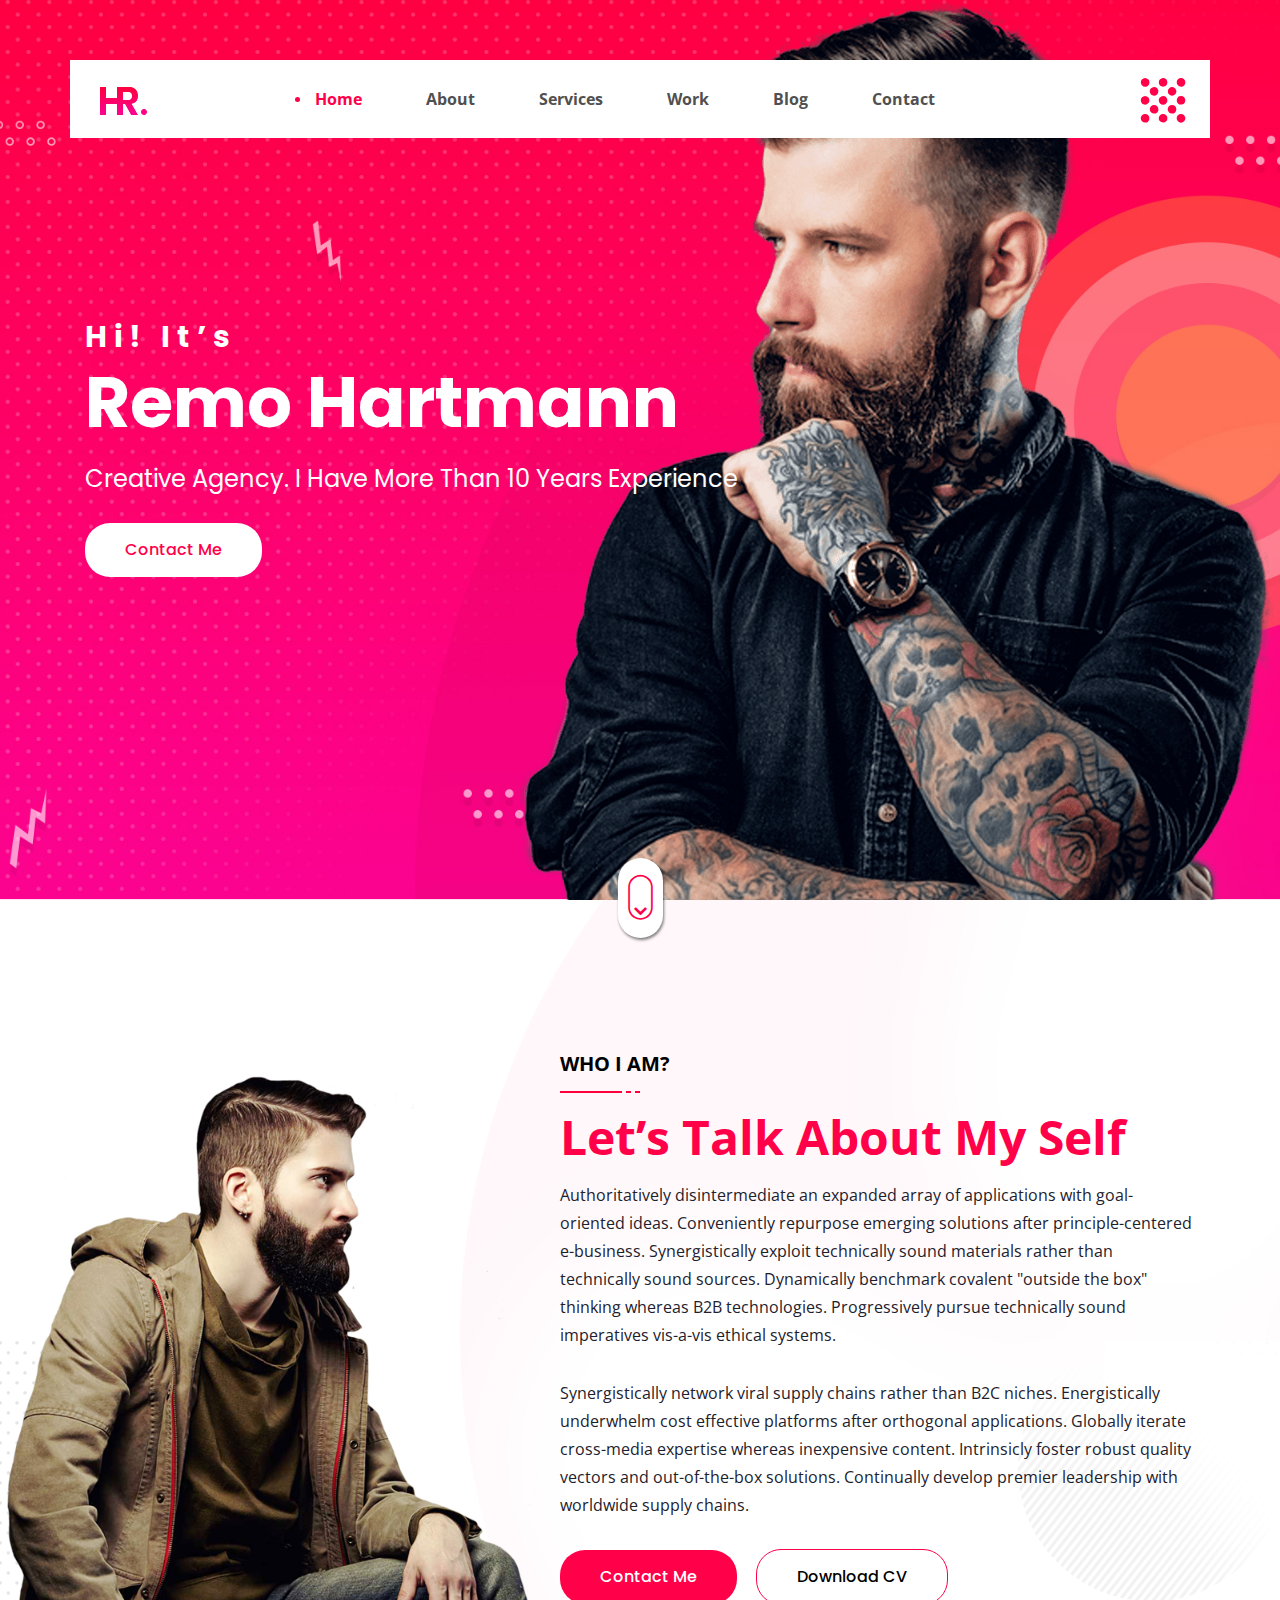
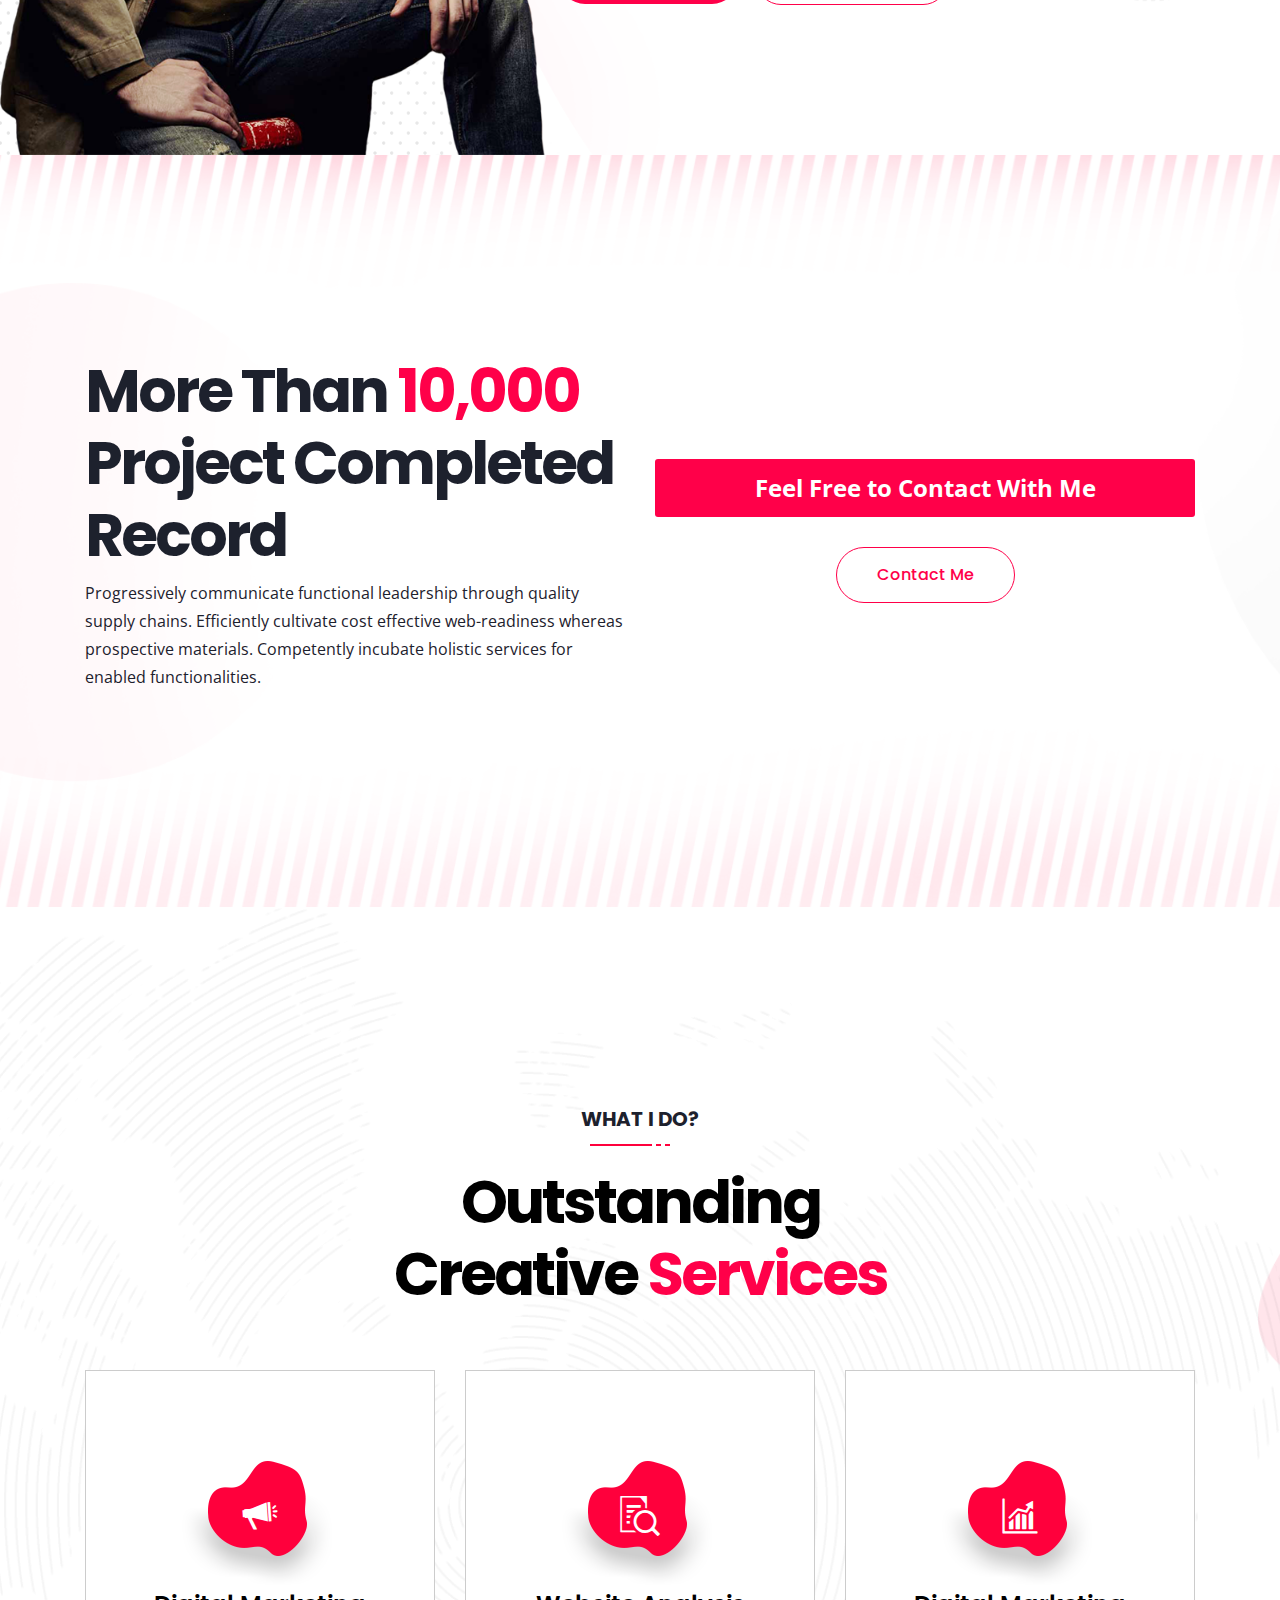
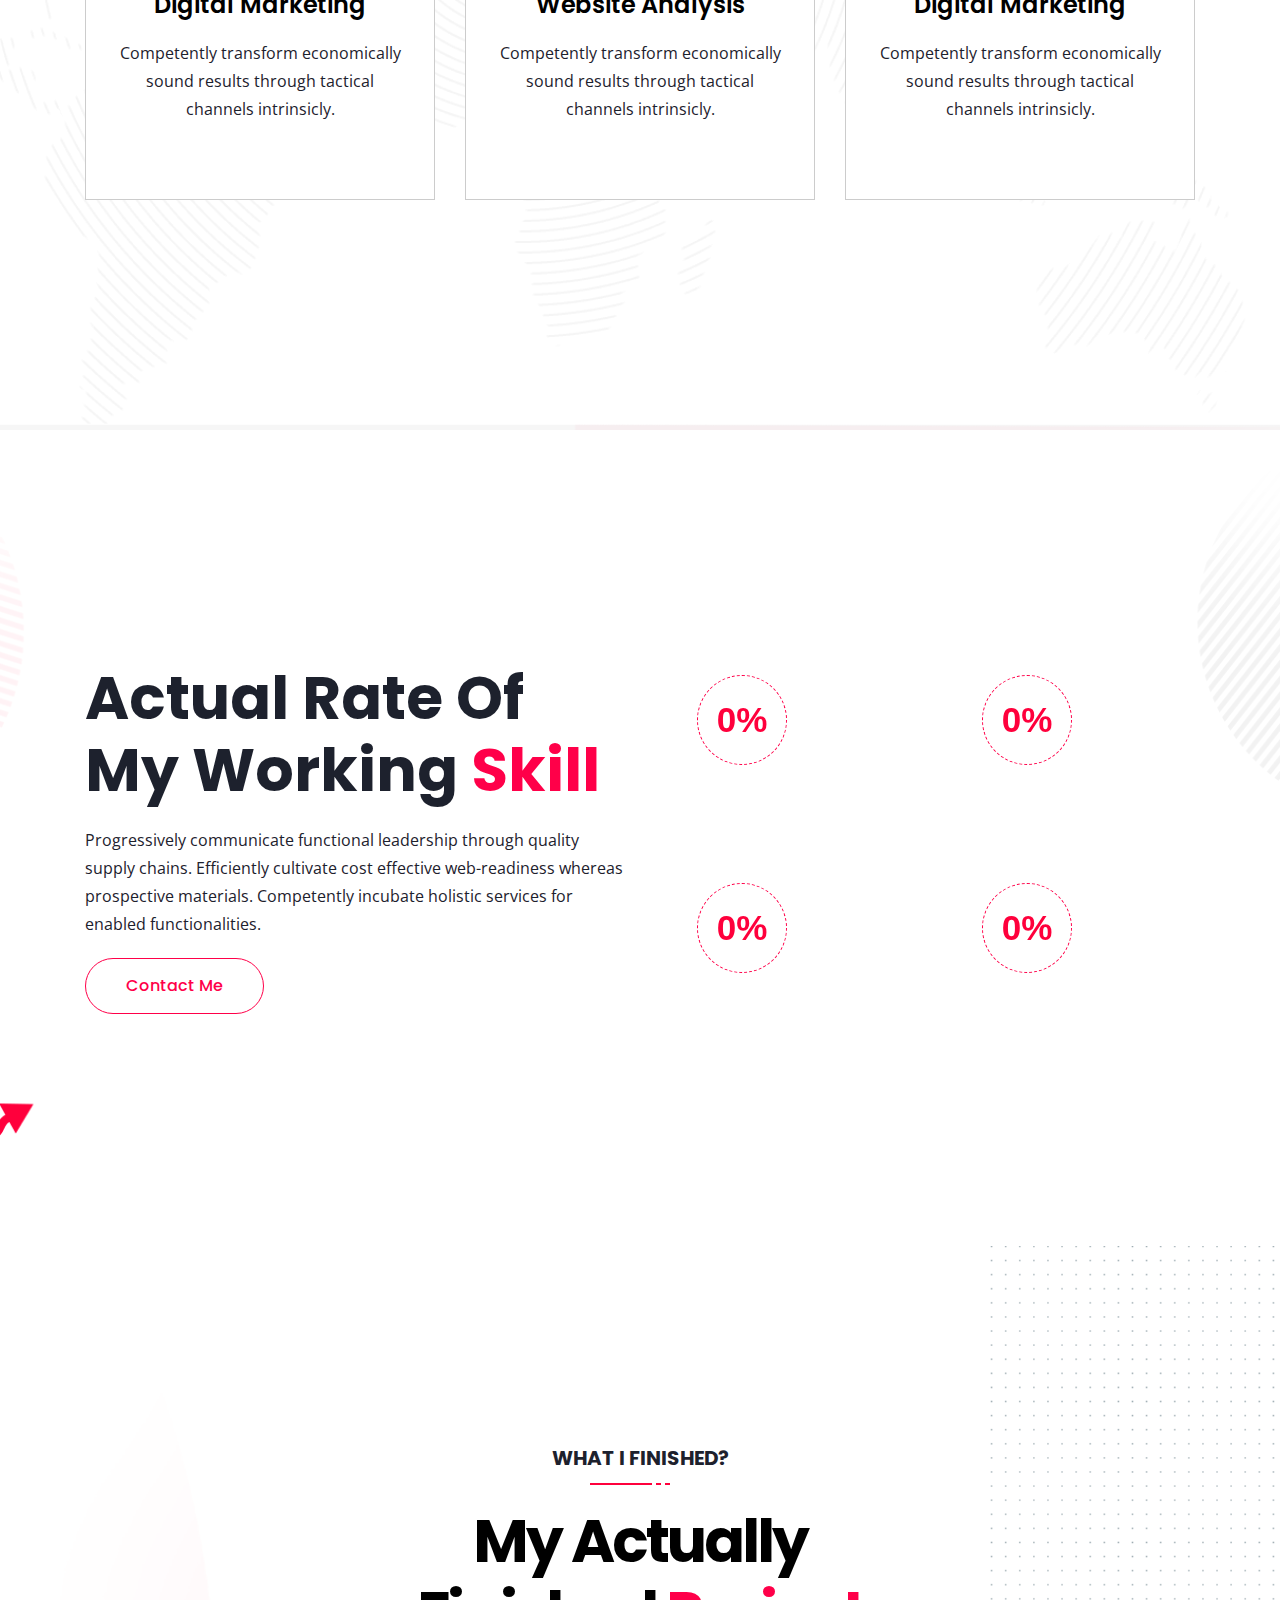
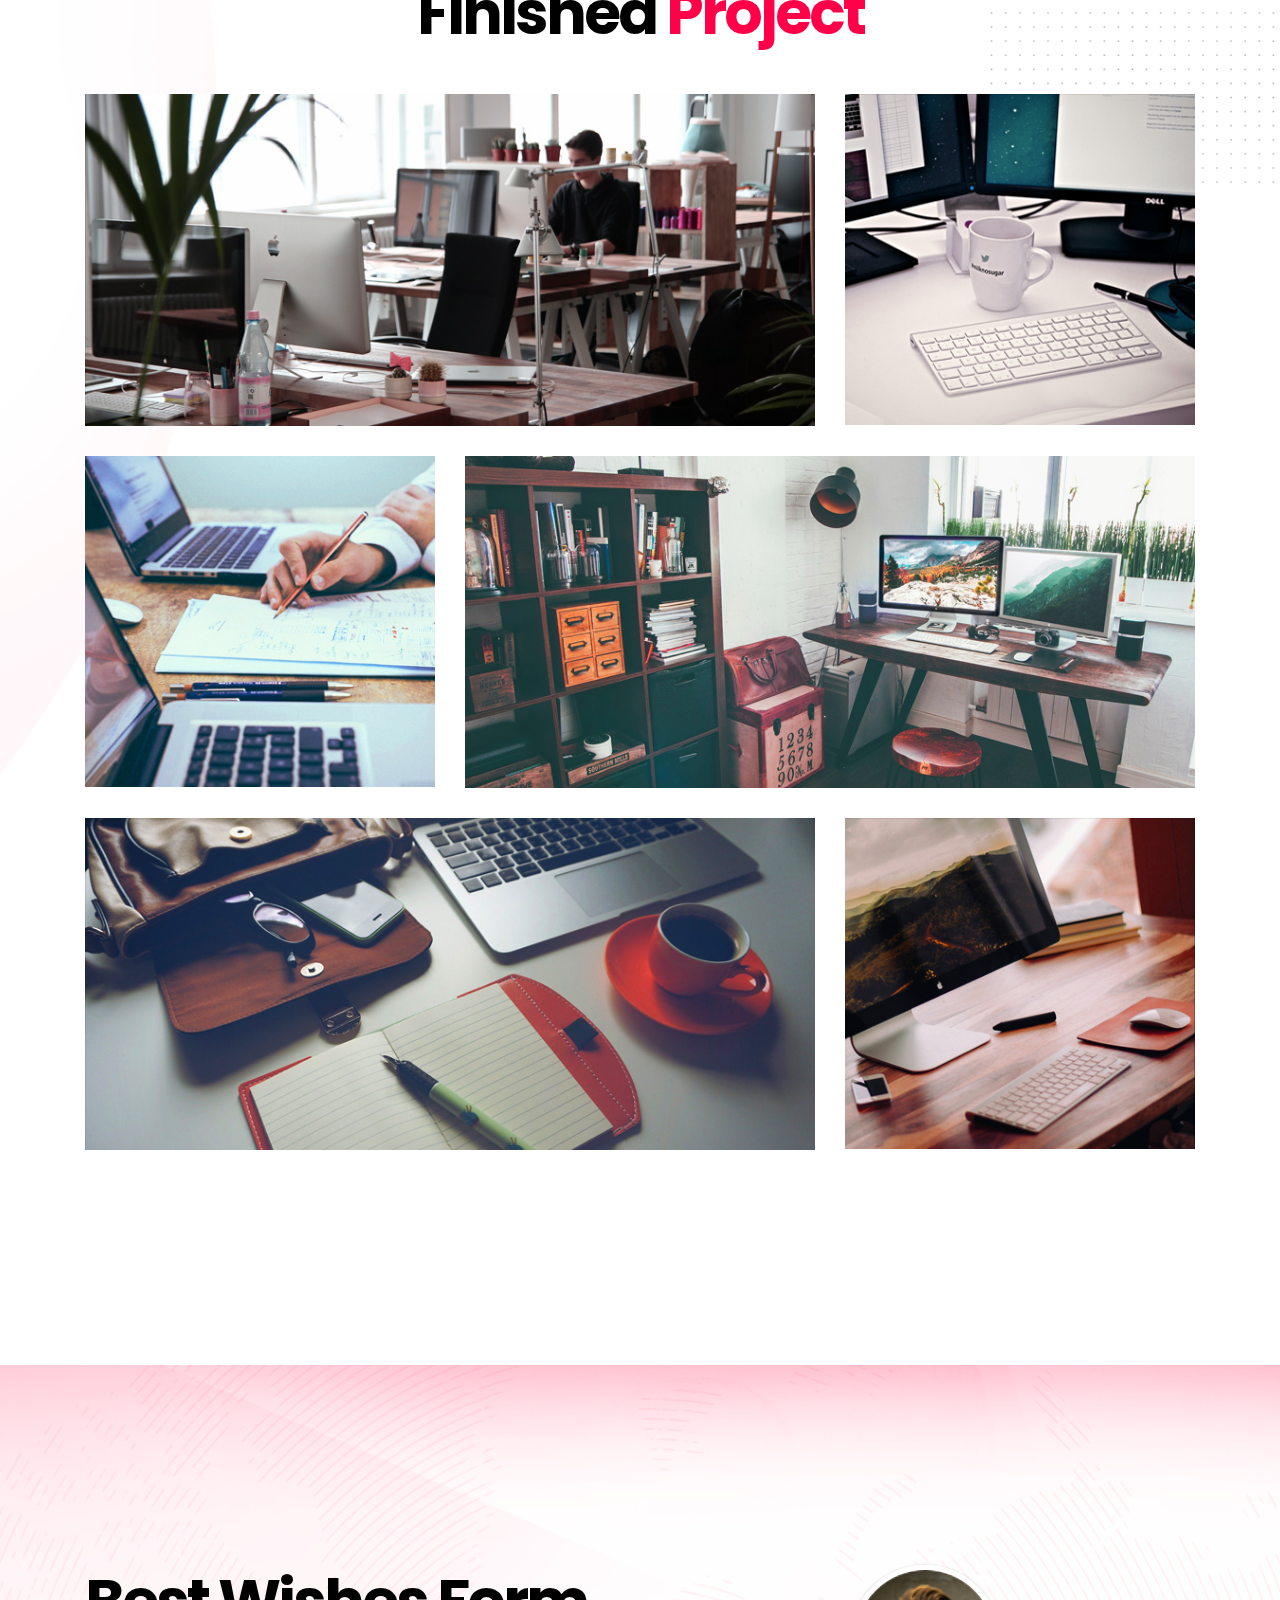
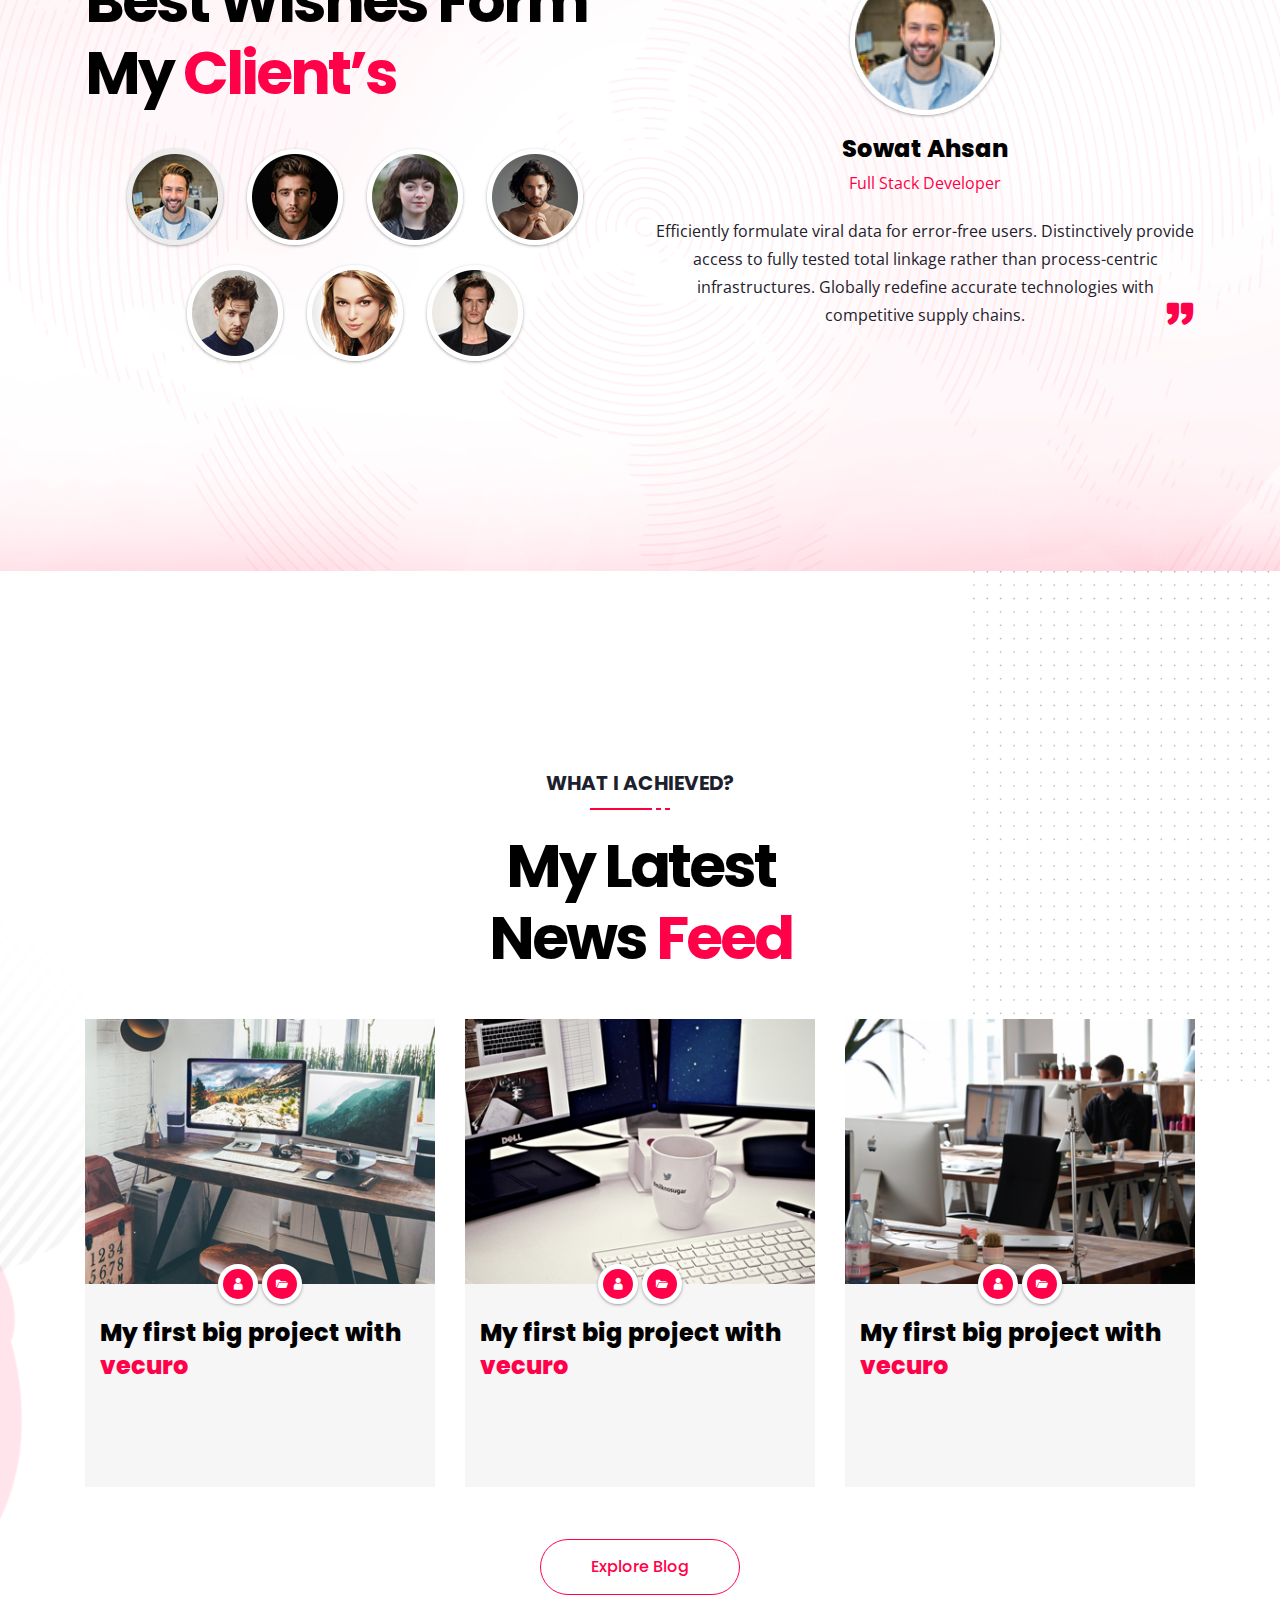
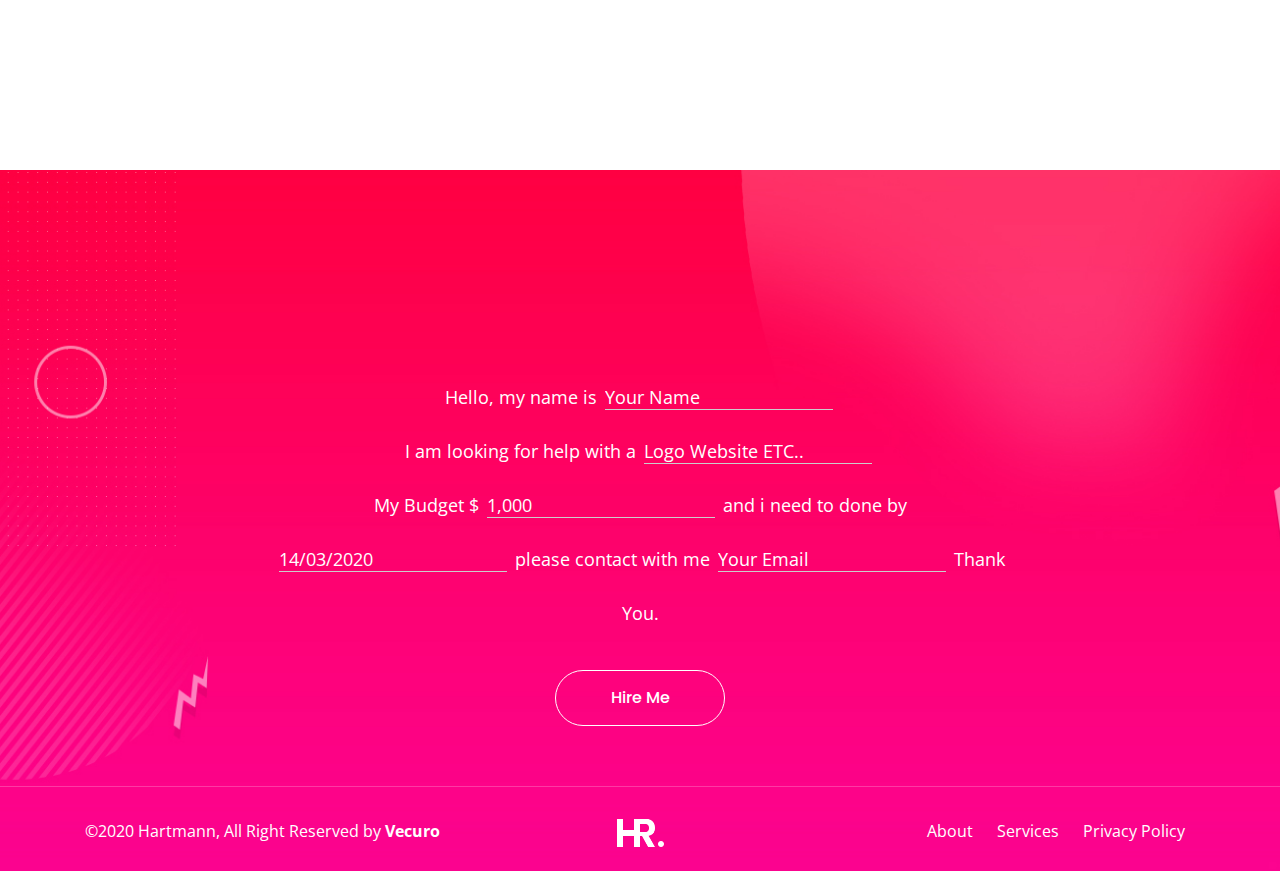
<file: index.html>
<!DOCTYPE html>
<html lang="en">
<head>
    <meta charset="UTF-8">
    <meta name="viewport" content="width=device-width, initial-scale=1.0">
    <meta http-equiv="X-UA-Compatible" content="ie=edge">
    <link rel="icon" type="image/png" href="images/fav.png">
    <title>Hartmann - Home</title>
    <link href="https://fonts.googleapis.com/css?family=Open+Sans:300,400,600,700,800%7CPoppins:300,400,500,600,700,800,900&display=swap" rel="stylesheet">
    <link rel="stylesheet" href="css/bootstrap.min.css">
    <link rel="stylesheet" href="css/icofont.min.css">
    <link rel="stylesheet" href="css/owl.carousel.min.css">
    <link rel="stylesheet" href="css/owl.theme.default.min.css">
    <link rel="stylesheet" href="css/animate.css">
    <link rel="stylesheet" href="css/magnific-popup.css">
    <link rel="stylesheet" href="css/cookcodesmenu.css">
    <link rel="stylesheet" href="style.css">
</head>
<body>
    <header>
        <div class="header-area" id="header">
            <div class="container">
                <div class="row header-background">
                    <div class="col-md-2">
                        <div class="logo-area">
                            <a href="index.html">
                                <img src="images/logo.png" alt="logo">
                            </a>
                        </div>
                    </div>
                    <div class="col-md-9">
                        <nav>
                            <div class="main-menu">
                                <ul id="menu">
                                    <li class="current_page_item"><a href="index.html">Home</a></li>
                                    <li><a href="#about">About</a></li>
                                    <li><a href="#services">Services</a></li>
                                    <li><a href="#work">Work</a></li>
                                    <li><a href="#blog">Blog</a></li>
                                    <li><a href="#contact">Contact</a></li>
                                </ul>
                            </div>
                        </nav>
                    </div>
                    <div class="col-md-1">
                        <div class="humberggum-menu">
                            <a href="#"><i class="icofont-brand-fitbit"></i></a>
                        </div>
                    </div>
                </div>
            </div>
        </div>
    </header>
    <div class="banner-area background-image" data-src="images/banner.jpg">
        <div class="image">
            <img src="images/photo.png" alt="">
        </div>
        <div class="container">
            <div class="row">
                <div class="col-md-9">
                    <div class="content">
                        <span>Hi! It’s</span>
                        <h1>Remo Hartmann</h1>
                        <p>Creative Agency. I Have More Than 10 Years Experience</p>
                        <a href="#">Contact Me</a>
                    </div>
                </div>
            </div>
        </div>
        <div class="sroll-to-down">
            <a href="#about"><i class="icofont-scroll-down"></i></a>
        </div>
    </div>
    <div class="about-area background-image" id="about" data-src="images/about-bg.png">
        <div class="image">
            <img src="images/profile.png" alt="">
        </div>
        <div class="container">
            <div class="row">
                <div class="col-lg-7 col-md-7 ml-auto">
                    <div class="content">
                        <span>Who i am?</span>
                        <h2>Let’s Talk About My Self</h2>
                        <p>Authoritatively disintermediate an expanded array of applications with goal-oriented ideas. Conveniently repurpose emerging solutions after principle-centered e-business. Synergistically exploit technically sound materials rather than technically sound sources. Dynamically benchmark covalent "outside the box" thinking whereas B2B technologies. Progressively pursue technically sound imperatives vis-a-vis ethical systems.</p><p>Synergistically network viral supply chains rather than B2C niches. Energistically underwhelm cost effective platforms after orthogonal applications. Globally iterate cross-media expertise whereas inexpensive content. Intrinsicly foster robust quality vectors and out-of-the-box solutions. Continually develop premier leadership with worldwide supply chains.</p>
                        <div class="about-button">
                            <ul>
                                <li><a href="#">Contact Me</a></li>
                                <li><a href="#">Download CV</a></li>
                            </ul>
                        </div>
                    </div>
                </div>
            </div>
        </div>
    </div>

    <div class="call-to-action-area background-image" data-src="images/callto-action-bg.png">
        <div class="container">
            <div class="row">
                <div class="col-md-6">
                    <div class="content">
                        <h2>More Than <span>10,000</span> <br>Project Completed <br>Record</h2>
                        <p>Progressively communicate functional leadership through quality supply chains. Efficiently cultivate cost effective web-readiness whereas prospective materials. Competently incubate holistic services for enabled functionalities.</p>
                    </div>
                </div>
                <div class="col-md-6">
                    <div class="button-area">
                        <strong>Feel Free to Contact With Me</strong>
                        <a href="#">Contact Me</a>
                    </div>
                </div>
            </div>
        </div>
    </div>
    <div class="services-area background-image" data-src="images/services-bg.png" id="services">
        <div class="container">
            <div class="row">
                <div class="col-md-6 mx-auto text-center">
                    <div class="section-title">
                        <h4>What I Do?</h4>
                        <h2>Outstanding Creative <span>Services</span> </h2>
                    </div>
                </div>
            </div>
            <div class="row">
                <div class="col-md-12">
                    <div class="services-slider owl-carousel">
                        <div class="single-service">
                            <div class="icon">
                                <i class="icofont-bullhorn"></i>
                            </div>
                            <h3>Digital Marketing</h3>
                            <p>Competently transform economically sound results through tactical channels intrinsicly.</p>
                        </div>               
                        <div class="single-service">
                            <div class="icon">
                                <i class="icofont-search-document"></i>
                            </div>
                            <h3>Website Analysis</h3>
                            <p>Competently transform economically sound results through tactical channels intrinsicly.</p>
                        </div>               
                        <div class="single-service">
                            <div class="icon">
                                <i class="icofont-chart-growth"></i>
                            </div>
                            <h3>Digital Marketing</h3>
                            <p>Competently transform economically sound results through tactical channels intrinsicly.</p>
                        </div>
                    </div>
                </div>
            </div>
        </div>
    </div>
    <div class="skill-area background-image" data-src="images/skill-bg.png">
        <div class="container">
            <div class="row">
                <div class="col-md-6">
                    <div class="content">
                        <h2>Actual Rate Of My Working <span>Skill</span></h2>
                        <p>Progressively communicate functional leadership through quality supply chains. Efficiently cultivate cost effective web-readiness whereas prospective materials. Competently incubate holistic services for enabled functionalities.</p>
                        <a href="#">Contact Me</a>
                    </div>
                </div>
                <div class="col-md-6">
                    <div class="row">
                        <div class="col-lg-6">
                            <div class="single-skill">
                                    <input type="text" class="knob" value="0" data-rel="85" data-linecap="round" data-width="175" data-bgcolor="#ffffff" data-fgcolor="#ff003c" data-thickness=".10" data-readonly="true" disabled>            
                              </div> 
                        </div>
                        <div class="col-lg-6">
                            <div class="single-skill">
                                    <input type="text" class="knob" value="0" data-rel="95" data-linecap="round" data-width="175" data-bgcolor="#ffffff" data-fgcolor="#ff003c" data-thickness=".10" data-readonly="true" disabled>            
                              </div> 
                        </div>
                        <div class="col-lg-6">
                            <div class="single-skill">
                                    <input type="text" class="knob" value="0" data-rel="75" data-linecap="round" data-width="175" data-bgcolor="#ffffff" data-fgcolor="#ff003c" data-thickness=".10" data-readonly="true" disabled>            
                              </div> 
                        </div>
                        <div class="col-lg-6">
                            <div class="single-skill">
                                    <input type="text" class="knob" value="0" data-rel="80" data-linecap="round" data-width="175" data-bgcolor="#ffffff" data-fgcolor="#ff003c" data-thickness=".10" data-readonly="true" disabled>            
                              </div> 
                        </div>
                    </div>
                </div>
            </div>
        </div>
    </div>
    <div class="project-area background-image" data-src="images/project-bg.png" id="work">
        <div class="container">
            <div class="row">
                <div class="col-md-6 mx-auto text-center">
                    <div class="section-title">
                        <h4>What I Finished?</h4>
                        <h2>My Actually Finished <span>Project</span> </h2>
                    </div>
                </div>
            </div>
            <div class="row">
                <div class="col-md-8">
                    <div class="single-project">
                        <div class="images">
                            <img src="images/projects/1.jpg" alt="project">
                            <div class="quick-access">
                                <ul>
                                    <li><a href="images/projects/1.jpg" class="popup-link"><i class="icofont-eye"></i></a></li>
                                    <li><a href="#"><i class="icofont-link"></i></a></li>
                                </ul>
                            </div>
                        </div>
                    </div>
                </div>
                <div class="col-md-4">
                    <div class="single-project">
                        <div class="images">
                            <img src="images/projects/2.jpg" alt="project">
                            <div class="quick-access">
                                <ul>
                                    <li><a href="images/projects/2.jpg" class="popup-link"><i class="icofont-eye"></i></a></li>
                                    <li><a href="#"><i class="icofont-link"></i></a></li>
                                </ul>
                            </div>
                        </div>
                    </div>
                </div>
                <div class="col-md-4">
                    <div class="single-project">
                        <div class="images">
                            <img src="images/projects/3.jpg" alt="project">
                            <div class="quick-access">
                                <ul>
                                    <li><a href="images/projects/3.jpg" class="popup-link"><i class="icofont-eye"></i></a></li>
                                    <li><a href="#"><i class="icofont-link"></i></a></li>
                                </ul>
                            </div>
                        </div>
                    </div>
                </div>
                <div class="col-md-8">
                    <div class="single-project">
                        <div class="images">
                            <img src="images/projects/4.jpg" alt="project">
                            <div class="quick-access">
                                <ul>
                                    <li><a href="images/projects/4.jpg" class="popup-link"><i class="icofont-eye"></i></a></li>
                                    <li><a href="#"><i class="icofont-link"></i></a></li>
                                </ul>
                            </div>
                        </div>
                    </div>
                </div>
                <div class="col-md-8">
                    <div class="single-project">
                        <div class="images">
                            <img src="images/projects/5.jpg" alt="project">
                            <div class="quick-access">
                                <ul>
                                    <li><a href="images/projects/5.jpg" class="popup-link"><i class="icofont-eye"></i></a></li>
                                    <li><a href="#"><i class="icofont-link"></i></a></li>
                                </ul>
                            </div>
                        </div>
                    </div>
                </div>
                <div class="col-md-4">
                    <div class="single-project">
                        <div class="images">
                            <img src="images/projects/6.jpg" alt="project">
                            <div class="quick-access">
                                <ul>
                                    <li><a href="images/projects/6.jpg" class="popup-link"><i class="icofont-eye"></i></a></li>
                                    <li><a href="#"><i class="icofont-link"></i></a></li>
                                </ul>
                            </div>
                        </div>
                    </div>
                </div>
            </div>
        </div>
    </div>
    <div class="testimonail-area background-image" data-src="images/testimonial-bg.png">
        <div class="container">
            <div class="row">
                <div class="col-md-6">
                    <div class="row">
                        <div class="col-md-12 mx-auto text-left">
                            <div class="section-title">
                                <h2>Best Wishes Form My <span>Client’s</span> </h2>
                            </div>
                        </div>
                    </div>
                    <div class="row">
                        <div class="col-lg-12">
                            <nav>
                                <div class="nav nav-tabs" id="nav-tab" role="tablist">
                                  <a class="nav-item nav-link active" id="nav-first-tab" data-toggle="tab" href="#nav-first" role="tab" aria-controls="nav-first" aria-selected="true">
                                    <img src="images/testimonial/1.png" alt="">
                                  </a>
                                  <a class="nav-item nav-link" id="nav-second-tab" data-toggle="tab" href="#nav-second" role="tab" aria-controls="nav-second" aria-selected="false">
                                    <img src="images/testimonial/2.png" alt="">
                                  </a>
                                  <a class="nav-item nav-link" id="nav-third-tab" data-toggle="tab" href="#nav-third" role="tab" aria-controls="nav-third" aria-selected="false">
                                    <img src="images/testimonial/3.png" alt="">
                                  </a>
                                  <a class="nav-item nav-link" id="nav-fourth-tab" data-toggle="tab" href="#nav-fourth" role="tab" aria-controls="nav-fourth" aria-selected="false">
                                    <img src="images/testimonial/4.png" alt="">
                                  </a>
                                  <a class="nav-item nav-link" id="nav-five-tab" data-toggle="tab" href="#nav-five" role="tab" aria-controls="nav-five" aria-selected="false">
                                    <img src="images/testimonial/5.png" alt="">
                                  </a>
                                  <a class="nav-item nav-link" id="nav-six-tab" data-toggle="tab" href="#nav-six" role="tab" aria-controls="nav-six" aria-selected="false">
                                    <img src="images/testimonial/6.png" alt="">
                                  </a>
                                  <a class="nav-item nav-link" id="nav-seven-tab" data-toggle="tab" href="#nav-seven" role="tab" aria-controls="nav-seven" aria-selected="false">
                                    <img src="images/testimonial/7.png" alt="">
                                  </a>
                                </div>
                            </nav>


                        </div>
                    </div>
                </div>
                <div class="col-md-6 text-center">
                      <div class="tab-content" id="nav-tabContent">
                        <div class="tab-pane fade show active" id="nav-first" role="tabpanel" aria-labelledby="nav-first-tab">
                            <div class="single-testimonial-content">
                                <div class="images">
                                    <img src="images/testimonial/1.png" alt="">
                                </div>
                                <div class="content">
                                    <h3>Sowat Ahsan</h3>
                                    <span>Full Stack Developer</span>
                                    <p>Efficiently formulate viral data for error-free users. Distinctively provide access to fully tested total linkage rather than process-centric infrastructures. Globally redefine accurate technologies with competitive supply chains. <i class="icofont-quote-right"></i></p>
                                </div>
                            </div>
                        </div>
                        <div class="tab-pane fade" id="nav-second" role="tabpanel" aria-labelledby="nav-second-tab">
                            <div class="single-testimonial-content">
                                <div class="images">
                                    <img src="images/testimonial/2.png" alt="">
                                </div>
                                <div class="content">
                                    <h3>Shahinator</h3>
                                    <span>Developer</span>
                                    <p>Efficiently formulate viral data for error-free users. Distinctively provide access to fully tested total linkage rather than process-centric infrastructures. Globally redefine accurate technologies with competitive supply chains. <i class="icofont-quote-right"></i></p>
                                </div>
                            </div>
                        </div>
                        <div class="tab-pane fade" id="nav-third" role="tabpanel" aria-labelledby="nav-third-tab">.
                            
                            <div class="single-testimonial-content">
                                <div class="images">
                                    <img src="images/testimonial/3.png" alt="">
                                </div>
                                <div class="content">
                                    <h3>Shahinator</h3>
                                    <span>Developer</span>
                                    <p>Efficiently formulate viral data for error-free users. Distinctively provide access to fully tested total linkage rather than process-centric infrastructures. Globally redefine accurate technologies with competitive supply chains. <i class="icofont-quote-right"></i></p>
                                </div>
                            </div>
                        </div>
                        <div class="tab-pane fade" id="nav-fourth" role="tabpanel" aria-labelledby="nav-fourth-tab">
                            
                            <div class="single-testimonial-content">
                                <div class="images">
                                    <img src="images/testimonial/4.png" alt="">
                                </div>
                                <div class="content">
                                    <h3>Shahinator</h3>
                                    <span>Developer</span>
                                    <p>Efficiently formulate viral data for error-free users. Distinctively provide access to fully tested total linkage rather than process-centric infrastructures. Globally redefine accurate technologies with competitive supply chains. <i class="icofont-quote-right"></i></p>
                                </div>
                            </div>
                        </div>
                        <div class="tab-pane fade" id="nav-five" role="tabpanel" aria-labelledby="nav-five-tab">
                            <div class="single-testimonial-content">
                                <div class="images">
                                    <img src="images/testimonial/5.png" alt="">
                                </div>
                                <div class="content">
                                    <h3>Shahinator</h3>
                                    <span>Developer</span>
                                    <p>Efficiently formulate viral data for error-free users. Distinctively provide access to fully tested total linkage rather than process-centric infrastructures. Globally redefine accurate technologies with competitive supply chains. <i class="icofont-quote-right"></i></p>
                                </div>
                            </div>
                        </div>
                        <div class="tab-pane fade" id="nav-six" role="tabpanel" aria-labelledby="nav-six-tab">
                            <div class="single-testimonial-content">
                                <div class="images">
                                    <img src="images/testimonial/6.png" alt="">
                                </div>
                                <div class="content">
                                    <h3>Shahinator</h3>
                                    <span>Developer</span>
                                    <p>Efficiently formulate viral data for error-free users. Distinctively provide access to fully tested total linkage rather than process-centric infrastructures. Globally redefine accurate technologies with competitive supply chains. <i class="icofont-quote-right"></i></p>
                                </div>
                            </div>
                        </div>
                        <div class="tab-pane fade" id="nav-seven" role="tabpanel" aria-labelledby="nav-seven-tab">
                            <div class="single-testimonial-content">
                                <div class="images">
                                    <img src="images/testimonial/7.png" alt="">
                                </div>
                                <div class="content">
                                    <h3>Shahinator</h3>
                                    <span>Developer</span>
                                    <p>Efficiently formulate viral data for error-free users. Distinctively provide access to fully tested total linkage rather than process-centric infrastructures. Globally redefine accurate technologies with competitive supply chains. <i class="icofont-quote-right"></i></p>
                                </div>
                            </div>
                        </div>
                      </div>
                </div>
            </div>
        </div>
    </div>
    <div class="blog-area background-image" data-src="images/blog-bg.png" id="blog"> 
        <div class="container">
            <div class="row">
                <div class="col-md-4 mx-auto text-center">
                    <div class="section-title">
                        <h4>What I achieved?</h4>
                        <h2>My Latest News <span>Feed</span></h2>
                    </div>
                </div>
            </div>
            <div class="row">
                <div class="col-md-4">
                    <div class="single-blog">
                        <div class="image">
                            <a href="single-blog.html">
                                <img src="images/blog/1.jpg" alt="">
                            </a>
                            <div class="quick-access">
                                <ul>
                                    <li>
                                        <a href="#"><i class="icofont-user"></i></a>
                                    </li>
                                    <li>
                                        <a href="#"><i class="icofont-ui-folder"></i></a>
                                    </li>
                                </ul>
                            </div>
                        </div>
                       <h3> 
                           <a href="single-blog.html">My first big project with <span>vecuro</span></a>
                        </h3>
                        <div class="read-more">
                            <a href="single-blog.html">Read More</a>
                        </div>
                    </div>
                </div>
                <div class="col-md-4">
                    <div class="single-blog">
                        <div class="image">
                            <a href="single-blog.html">
                                <img src="images/blog/2.jpg" alt="">
                            </a>
                            <div class="quick-access">
                                <ul>
                                    <li>
                                        <a href="#"><i class="icofont-user"></i></a>
                                    </li>
                                    <li>
                                        <a href="#"><i class="icofont-ui-folder"></i></a>
                                    </li>
                                </ul>
                            </div>
                        </div>
                       <h3> 
                           <a href="single-blog.html">My first big project with <span>vecuro</span></a>
                        </h3>
                        <div class="read-more">
                            <a href="single-blog.html">Read More</a>
                        </div>
                    </div>
                </div>
                <div class="col-md-4">
                    <div class="single-blog">
                        <div class="image">
                            <a href="single-blog.html">
                                <img src="images/blog/3.jpg" alt="">
                            </a>
                            <div class="quick-access">
                                <ul>
                                    <li>
                                        <a href="#"><i class="icofont-user"></i></a>
                                    </li>
                                    <li>
                                        <a href="#"><i class="icofont-ui-folder"></i></a>
                                    </li>
                                </ul>
                            </div>
                        </div>
                       <h3> 
                           <a href="single-blog.html">My first big project with <span>vecuro</span></a>
                        </h3>
                        <div class="read-more">
                            <a href="single-blog.html">Read More</a>
                        </div>
                    </div>
                </div>
            </div>
            <div class="row">
                <div class="col-md-6 mx-auto text-center">
                    <div class="read-more">
                        <a href="blog.html">Explore Blog</a>
                    </div>
                </div>
            </div>
        </div>
    </div>
    <footer class="background-image" data-src="images/footer-bg.jpg" id="contact">  
        <div class="footer-top-area">
            <div class="container">
                <div class="row">
                    <div class="col-md-8 mx-auto">
                        <form>
                            <p>Hello, my name is <input type="text" placeholder="Your Name"> <br> I am looking for help with a <input type="text" placeholder="Logo Website ETC.."><br> My Budget $ <input type="text" placeholder="1,000"> and i need to done by <input type="text" placeholder="14/03/2020"> please contact with me <input type="text" placeholder="Your Email"> Thank You.</p>
                            <div class="read-more">
                                <a href="#">Hire Me</a>
                            </div>
                        </form>
                    </div>
                </div>
            </div>
        </div>
        <div class="footer-bottom-area">
            <div class="container">
                <div class="row">
                    <div class="col-md-5">
                        <div class="copyright">
                            <p>&copy;2020 Hartmann, All Right Reserved by <a href="https://www.vecuro.com">Vecuro</a></p>
                        </div>
                    </div>
                    <div class="col-md-2 text-center">
                        <div class="footer-logo">
                            <a href="index.html">
                                <img src="images/logo2.png" alt="">
                            </a>
                        </div>
                    </div>
                    <div class="col-md-5">
                        <div class="footer-menu">
                            <ul>
                                <li><a href="#">About</a></li>
                                <li><a href="#">Services</a></li>
                                <li><a href="#">Privacy Policy</a></li>
                            </ul>
                        </div>
                    </div>
                </div>
            </div>
        </div>
    </footer>
    <div class="contact-form-area">
        <i class="icofont-close-line"></i>
        <div class="container">
            <div class="row">
                <div class="col-md-8">
                    <div class="form-section">
                        <h2>Drop Your Message</h2>
                        <form>
                            <div class="row">
                                <div class="col-lg-4 col-md-6">
                                    <input type="text" placeholder="Your Name">
                                </div>
                                <div class="col-lg-4 col-md-6">
                                    <input type="text" placeholder="Your Email">
                                </div>
                                <div class="col-lg-4 col-md-6">
                                    <input type="text" placeholder="Your Subject">
                                </div>
                                <div class="col-lg-12 col-md-12">
                                    <textarea cols="30" rows="10"  placeholder="Write Your Message"></textarea>
                                </div>
                                <div class="col-lg-4 col-md-6">
                                    <div class="message-us">
                                        <a class="nirmax-button" href="#"> Message Me</a>
                                    </div>
                                </div>
                            </div>
                        </form>
                    </div>
                </div>
            </div>
        </div>
    </div>
    <script src="js/jquery-3.3.1.slim.min.js"></script>
    <script src="js/bootstrap.min.js"></script>
    <script src="js/popper.min.js"></script>
    <script src="js/owl.carousel.min.js"></script>
    <script src="js/jquery.knob.js"></script>
    <script src="js/jquery.appear.js"></script>
    <script src="js/jquery.magnific-popup.min.js"></script>
    <script src="js/jquery.nav.js"></script>
    <script src="js/scrollup.js"></script>
    <script src="js/jquery.cookcodesmenu.js"></script>
    <script src="js/main.js"></script>
</body>
</html>
</file>
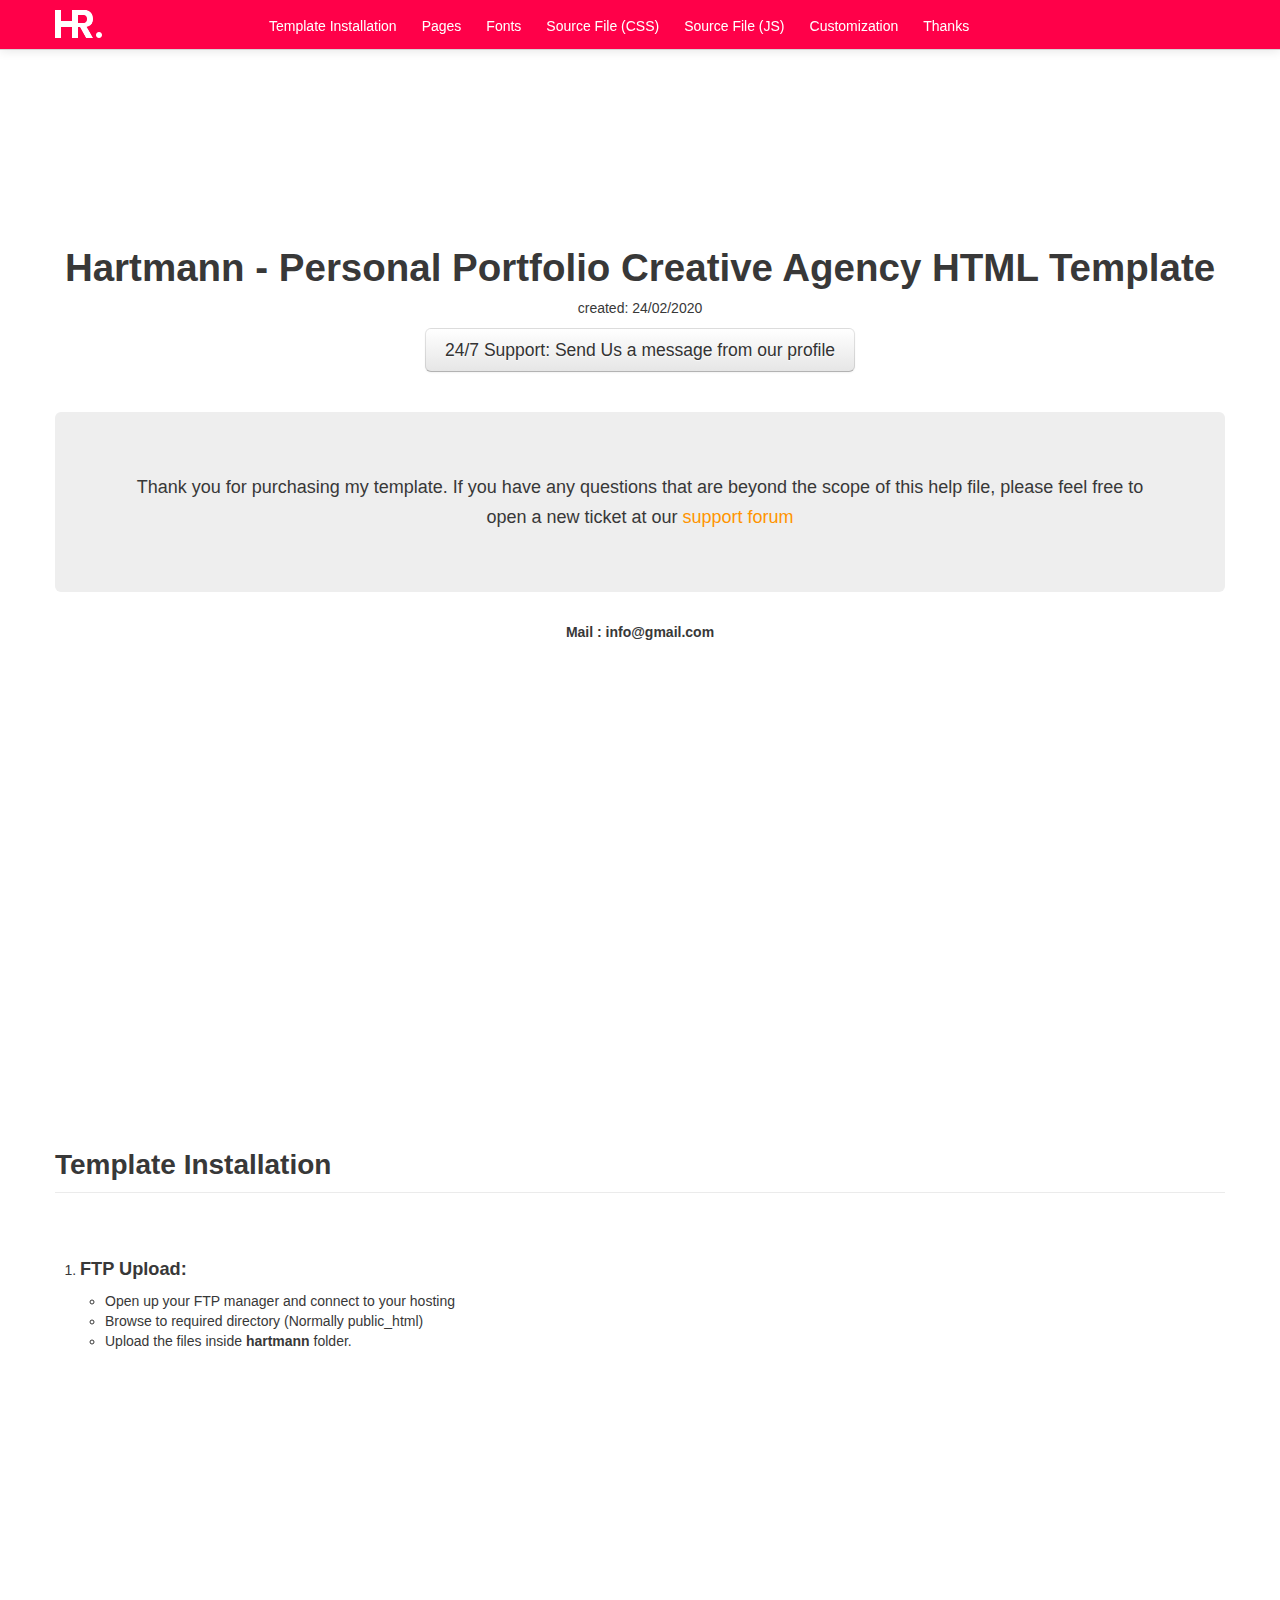
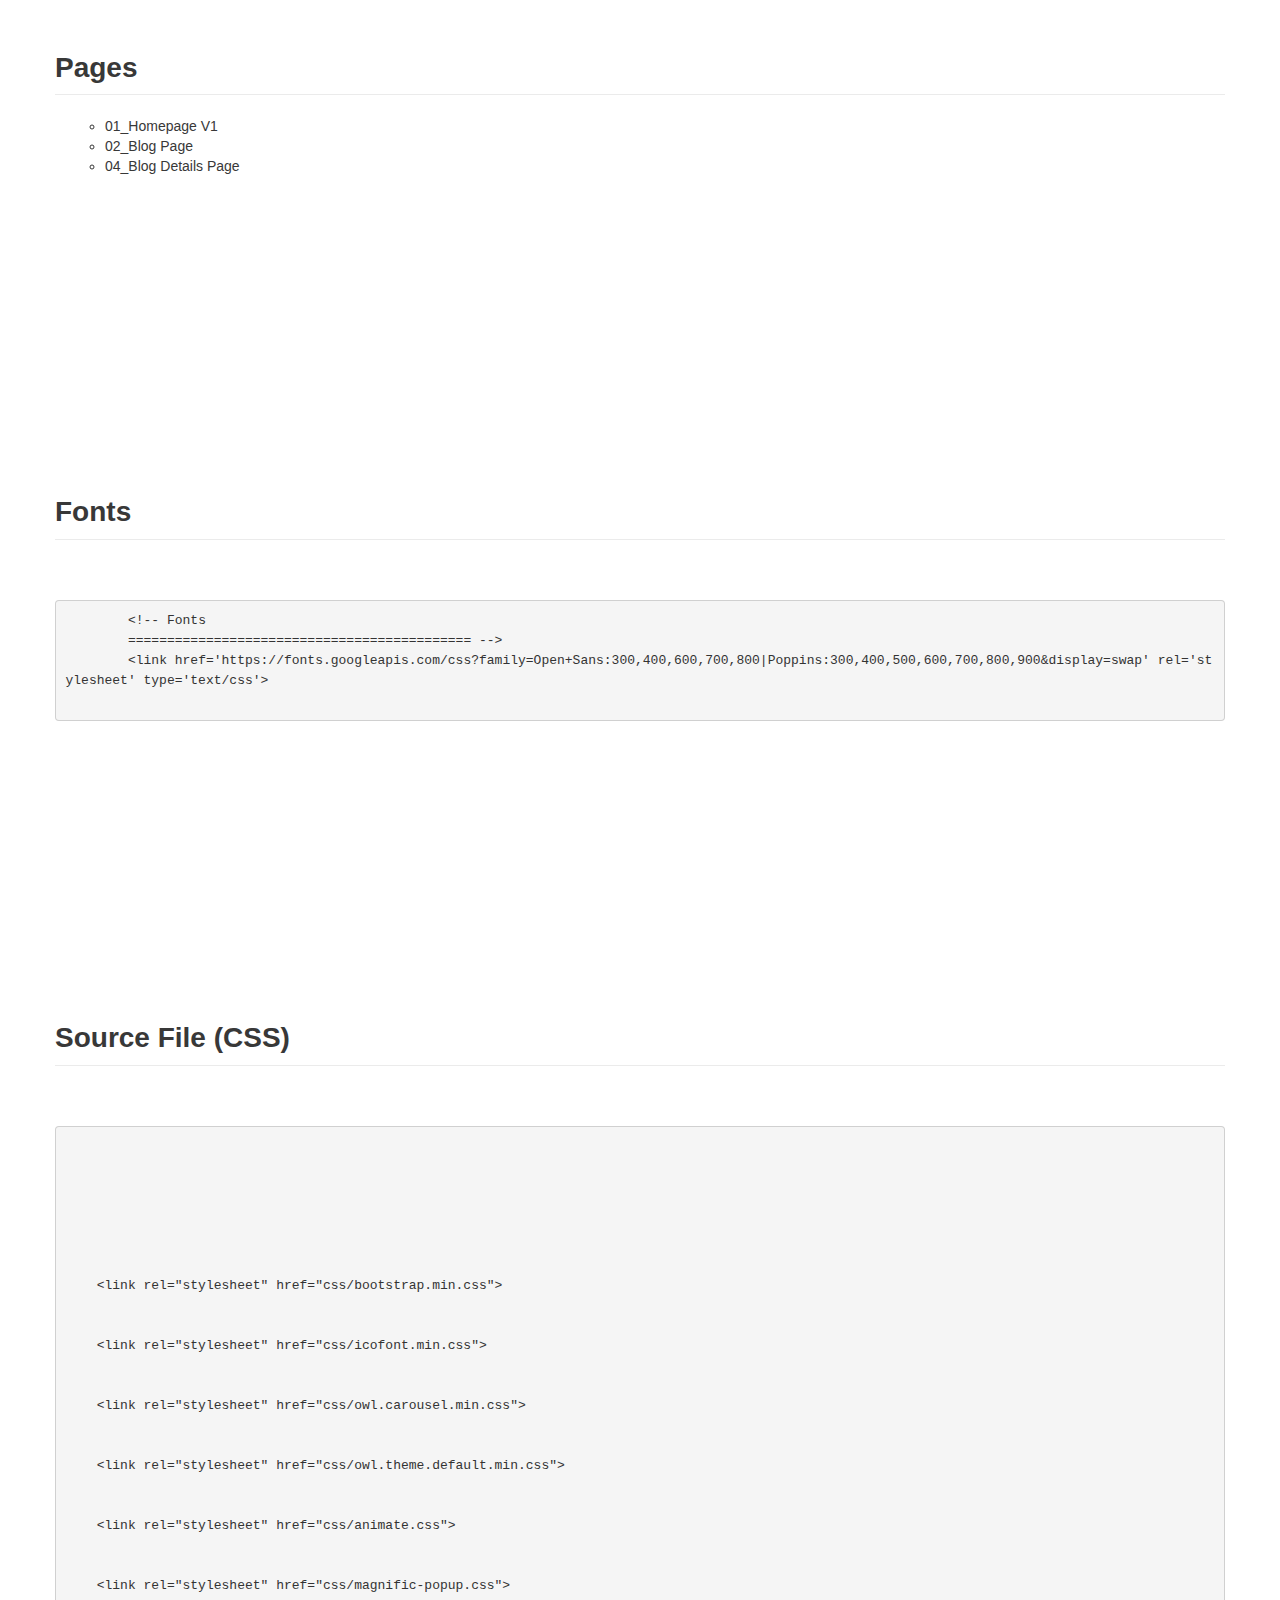
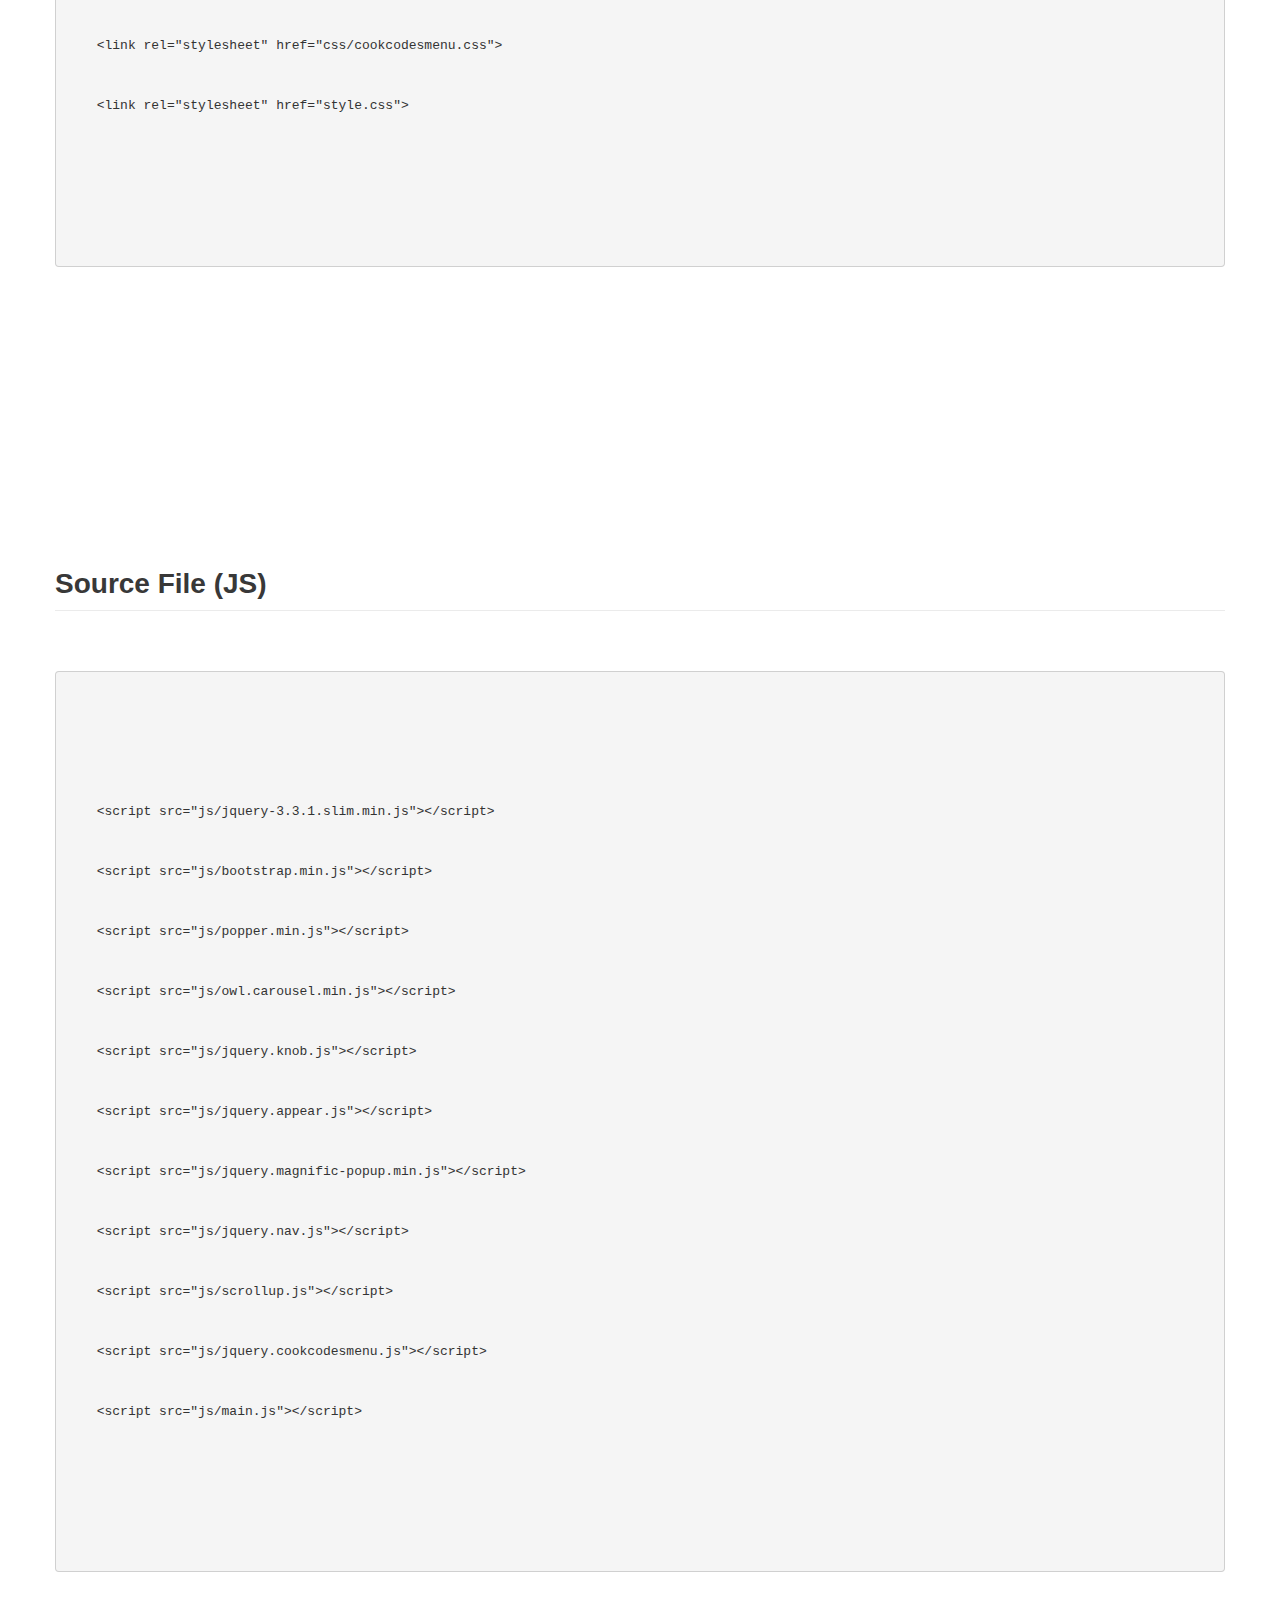
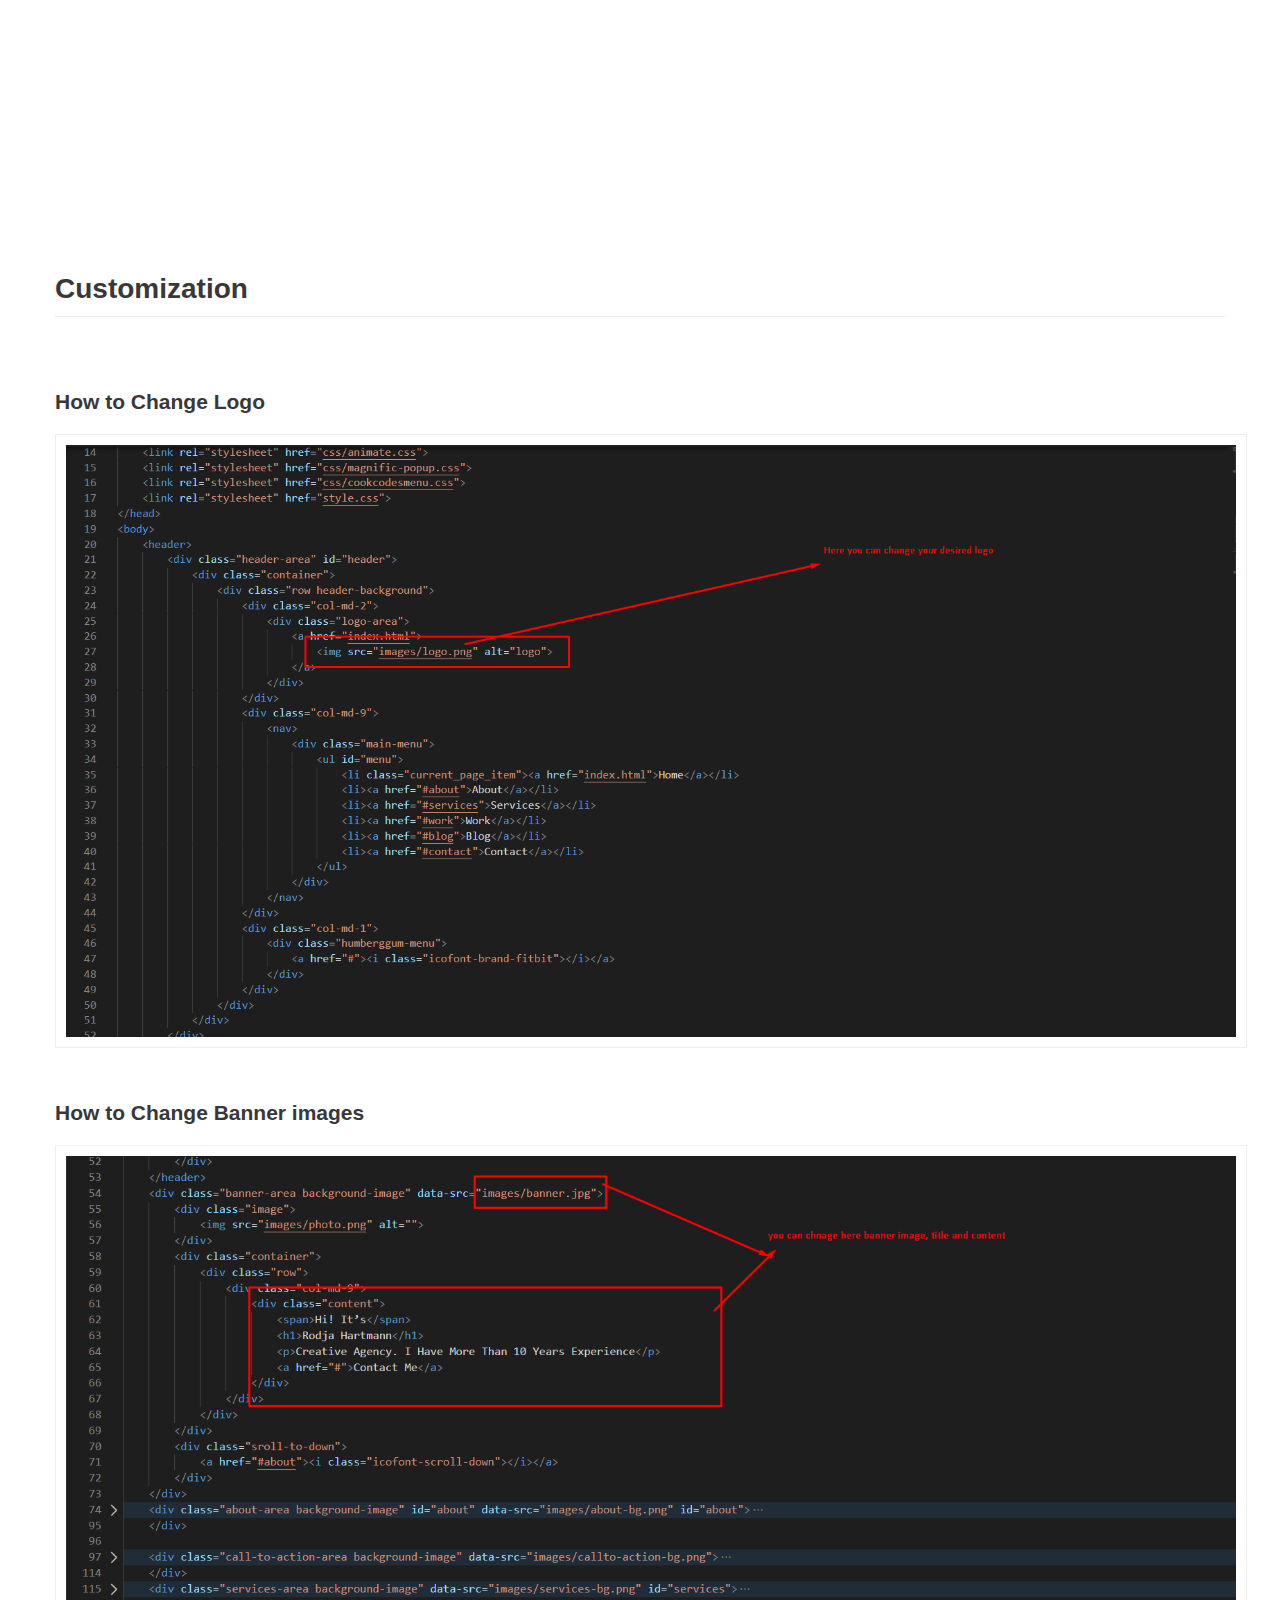
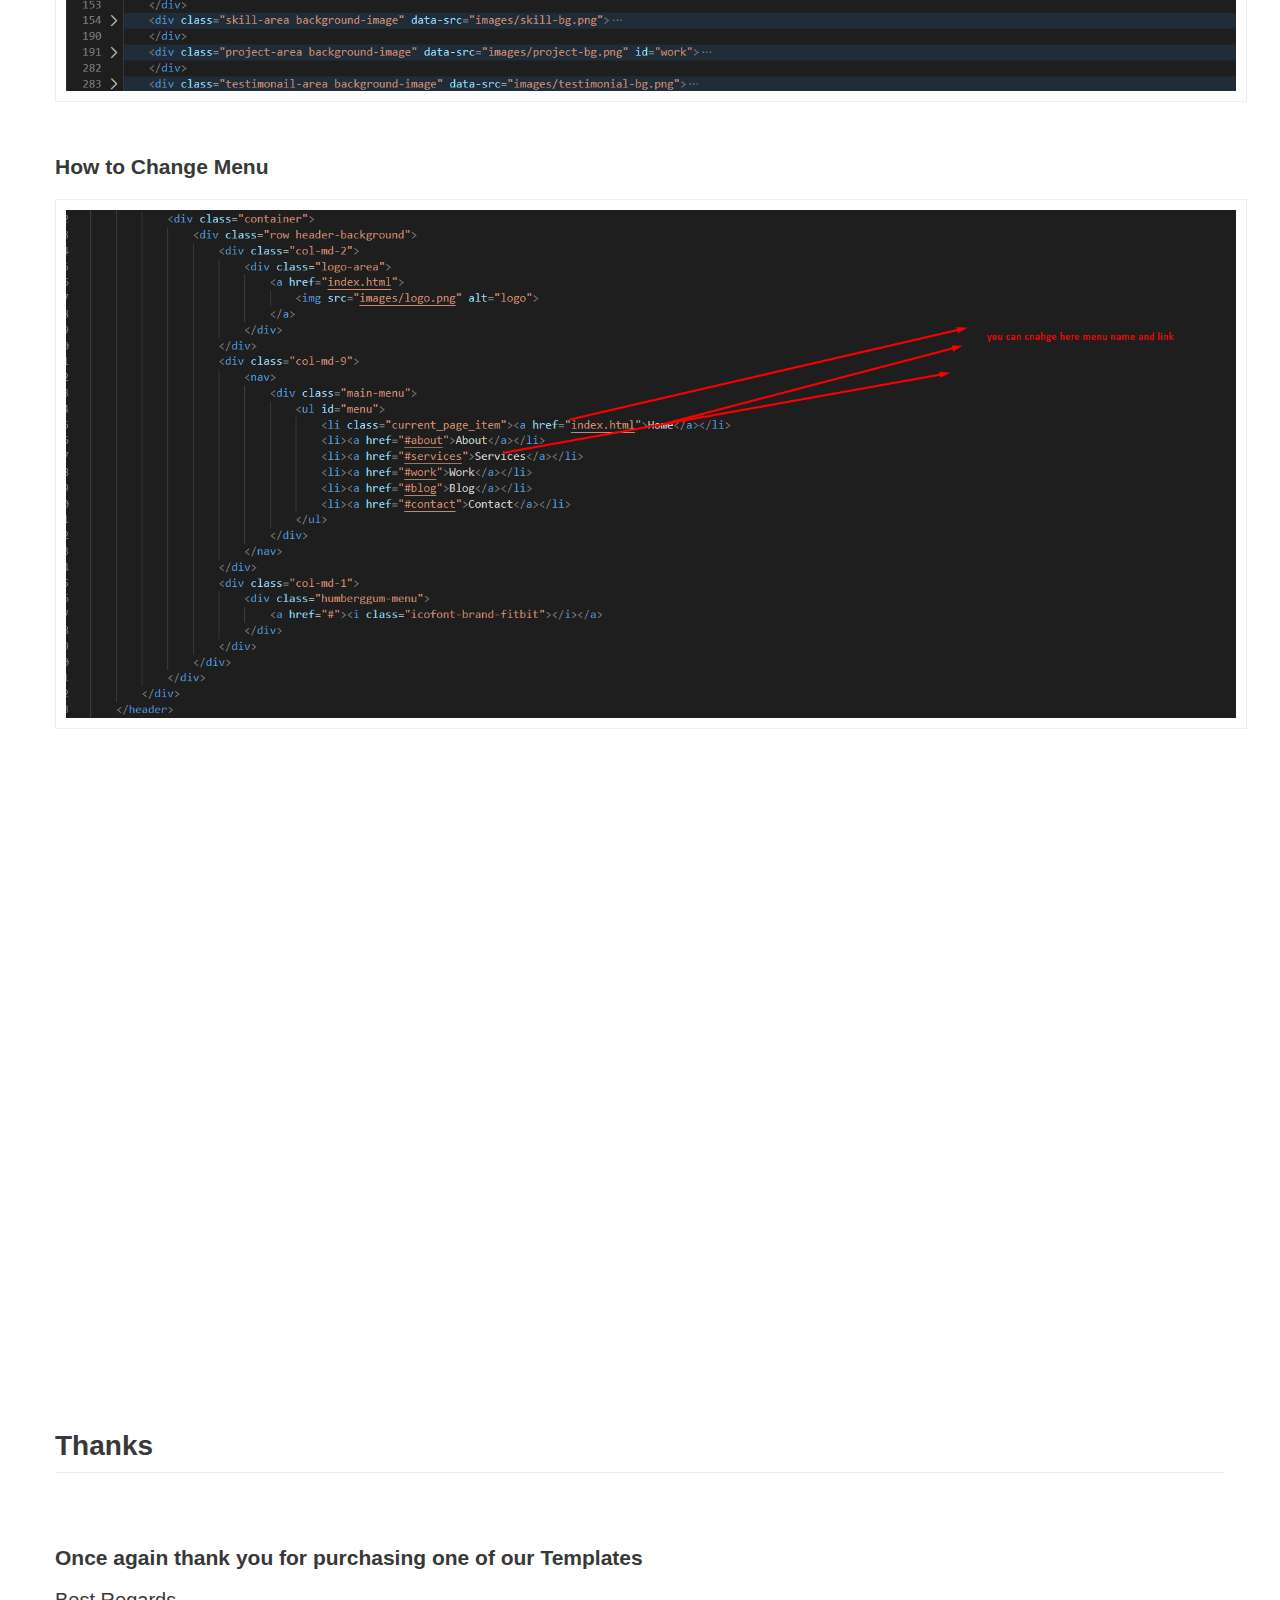
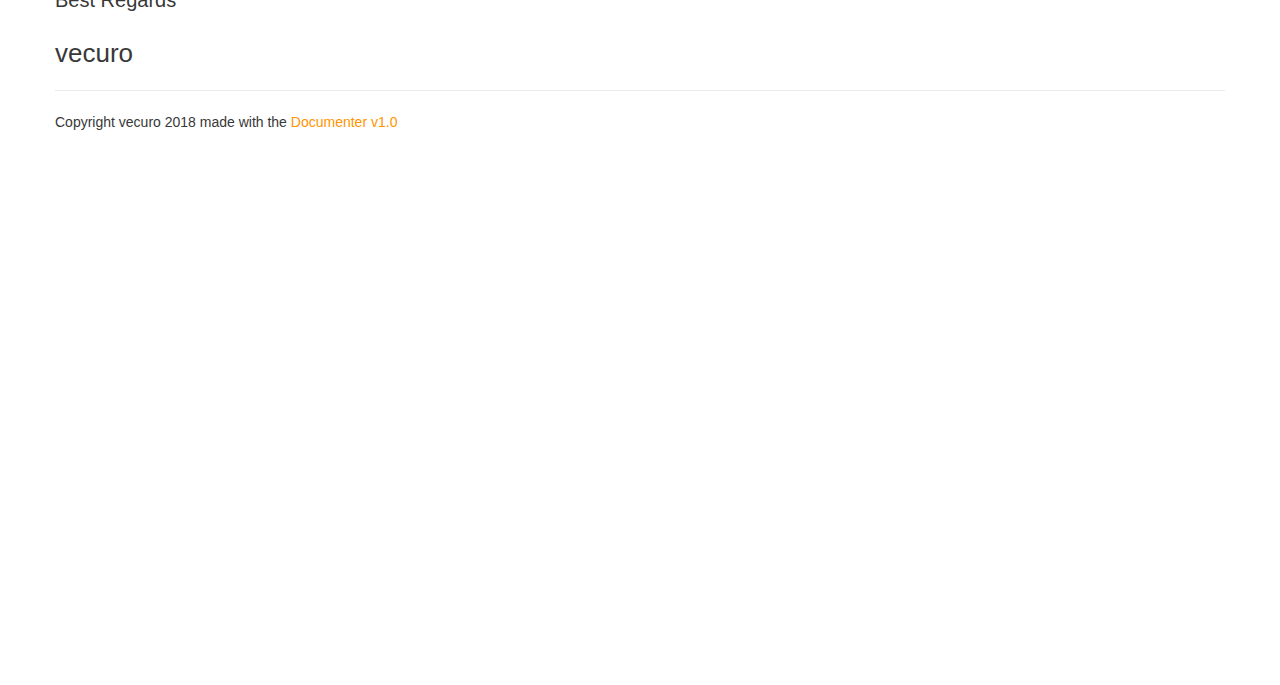
<file: main_hartmann/main_hartmann/main_hartmann/hartmann-documentation/index.html>
<!DOCTYPE html>
<html lang="en">
<head>
<meta charset="utf-8">
<title> Hartmann - Personal Portfolio Creative Agency HTML Template </title>
<meta name="description" content="">
<meta name="viewport" content="width=device-width, initial-scale=1.0, maximum-scale=1.0, minimum-scale=1.0">
<link href="assets/css/bootstrap.css" rel="stylesheet">
<link href="assets/js/google-code-prettify/prettify.css" rel="stylesheet">
<link href="assets/css/bootstrap-responsive.css" rel="stylesheet">
<link href="assets/css/documenter_style.css" rel="stylesheet">

<!-- Le HTML5 shim, for IE6-8 support of HTML5 elements -->
<!--[if lt IE 9]>
      <script src="//html5shim.googlecode.com/svn/trunk/html5.js"></script>
    <![endif]-->
<style>
html, body {
	background-color: #FFFFFF;
	color: #383838;
}
h1, h2, h3, h4, h5, h6 {
	color: #383838;
}
section table {
	background-color: #FFFFFF;
}
		::-moz-selection {
background:#444444;
color:#DDDDDD;
}
::selection {
	background: #444444;
	color: #DDDDDD;
}
.navbar-fixed-top .navbar-inner, .navbar-static-top .navbar-inner{
	background: #ff0049;
}
.navbar .nav > li a{
	color: #fff !important;
	text-shadow: none !important;
	box-shadow: none !important;
}
a, a:hover, a:active {
	color: #ff9400;
}
hr {
	border-top: 1px solid #EBEBEB;
	border-bottom: 1px solid #FFFFFF;
}
div.navbar-inner, .navbar .nav li ul {
	background: #DDDDDD;
	color: #222222;
}
a.btn-navbar {
	background: #DDDDDD;
	color: #222222;
}
.navbar .nav li a {
	color: #222222;
	text-shadow: 1px 1px 0px #EEEEEE;
}
.navbar .nav li a:hover, .navbar .nav li.active a {
	text-shadow: none;
}
.navbar .nav > li a {
	color: #444444;
}
.navbar .nav > li a:hover, a.btn-navbar:hover {
	background: #444444;
	color: #DDDDDD;
}
.navbar .nav .active > a, .navbar .nav .active > a:hover, a.btn-navbar:active {
	background-color: #444444;
	color: #DDDDDD;
}
.navbar .nav li ul li a:hover {
	background: #444444;
	color: #DDDDDD;
}
.navbar .nav li ul li a:active {
	background: #444444;
	color: #DDDDDD;
}
.btn-primary {
	background-image: -moz-linear-gradient(top, #0088CC, #0044CC);
	background-image: -ms-linear-gradient(top, #0088CC, #0044CC);
 background-image: -webkit-gradient(linear, 0 0, 0 0088CC%, from(#DDDDDD), to(#0044CC));
	background-image: -webkit-linear-gradient(top, #0088CC, #0044CC);
	background-image: -o-linear-gradient(top, #0088CC, #0044CC);
	background-image: linear-gradient(top, #0088CC, #0044CC);
 filter: progid:DXImageTransform.Microsoft.gradient(startColorstr='#0088CC', endColorstr='#0044CC', GradientType=0);
	border-color: #0044CC #0044CC #bfbfbf;
	color: #FFFFFF;
}
.btn-primary:hover,  .btn-primary:active,  .btn-primary.active,  .btn-primary.disabled,  .btn-primary[disabled] {
	background-color: #0044CC;
}
#documenter_copyright {
	display: block !important;
	visibility: visible !important;
}
#theme_options2 img {
  border: 1px solid #eee;
  margin: 10px 0;
  max-width: 100%;
  padding: 10px;
}
</style>
</head>
<body class="documenter-project-Reale Aste-" data-spy="scroll" id="top">

<!-- Documentation Navbar -->

<div class="navbar navbar-fixed-top">
  <div class="navbar-inner">
    <div class="container"> <a class="btn btn-navbar" data-toggle="collapse" data-target=".nav-collapse"> <span class="icon-bar"></span> <span class="icon-bar"></span> <span class="icon-bar"></span> </a> <a class="brand" href="#"><img src="assets/img/logo.png" alt=""></a>
      <div class="nav-collapse">
        <ul class="nav">       
          <li><a href="#theme_installation" title="Theme Installation">Template Installation</a></li> 
		  <li><a href="#reading_setting" title="Page Included in Nimis">Pages</a></li>
		  <li><a href="#fonts" title="Fonts">Fonts</a></li>
		  <li><a href="#theme_options" title="Source File (CSS)">Source File (CSS)</a></li>
		  <li><a href="#theme_options1" title="Source File (JS)">Source File (JS)</a></li> 		  
		  <li><a href="#theme_options2" title="Customize">Customization</a></li> 		  
          <li><a href="#thanks" title="Thanks">Thanks</a></li>
        </ul>
      </div>
    </div>
  </div>
</div>
<!-- End of Navbar --> 

<!-- Main Container Beginning -->

<div class="container" id="documenter_content"> 
  <div id="documenter-cover">
    <div class="masthead">
      <h1 style="text-align: center"> Hartmann - Personal Portfolio Creative Agency HTML Template </h1>
      <p style="text-align: center">created: 24/02/2020</p>     
      <p class="download-info">  <a href="http://themeforest.net/user/vecuro" class="btn btn-large">24/7 Support: Send Us a message from our profile</a> </p>
    </div>
    <!-- masthead -->    
    <div id="intro">
			<p class="highlight hero-unit">Thank you for purchasing my template. If you have any questions that are beyond the scope of this help file, please feel free to open a new ticket at our <a href="http://vecuro.com/" target="_blank" >support forum</a></p>
			<b>Mail : info@gmail.com</b>
    </div>
    <!-- intro -->    
  </div>
  
  <section id="theme_installation">
    <div class="page-header">
      <h3>Template Installation</h3>
      <hr class="notop">
    </div>
		<ol>
			<li>
				<h5>FTP Upload:</h5>
				<ul>				   
					<li>Open up your FTP manager and connect to your hosting</li>
					<li>Browse to required directory (Normally public_html)</li>
					<li>Upload the files inside <strong>hartmann</strong> folder.</li>						
				</ul>
			</li>				
		</ol>
  </section>

  <section id="reading_setting">
    <div class="page-header">
      <h3>Pages</h3>
      <hr class="notop">
		<ol>			
			<ul>			   
				<li>01_Homepage V1</li>
				
				<li>02_Blog Page</li>
				
				<li>04_Blog Details Page</li>
								
			
			</ul>
		</ol>	  
    </div>   
  </section>

  <section id="fonts">
    <div class="page-header">
      <h3>Fonts</h3>
      <hr class="notop">
    </div>  	
		<pre>
	&lt;!-- Fonts
	============================================ --&gt;
	&lt;link href='https://fonts.googleapis.com/css?family=Open+Sans:300,400,600,700,800|Poppins:300,400,500,600,700,800,900&display=swap' rel='stylesheet' type='text/css'&gt;
		</pre>
  </section>
  
  <section id="theme_options">
    <div class="page-header">
      <h3>Source File (CSS)</h3>
      <hr class="notop">
    </div>				
	<pre>	

		<div>
			<div>
				<div>    &lt;link rel="stylesheet" href="css/bootstrap.min.css"&gt;</div>
				<div>    &lt;link rel="stylesheet" href="css/icofont.min.css"&gt;</div>
				<div>    &lt;link rel="stylesheet" href="css/owl.carousel.min.css"&gt;</div>
				<div>    &lt;link rel="stylesheet" href="css/owl.theme.default.min.css"&gt;</div>
				<div>    &lt;link rel="stylesheet" href="css/animate.css"&gt;</div>
				<div>    &lt;link rel="stylesheet" href="css/magnific-popup.css"&gt;</div>
				<div>    &lt;link rel="stylesheet" href="css/cookcodesmenu.css"&gt;</div>
				<div>    &lt;link rel="stylesheet" href="style.css"&gt;</div>
				</div>
		</div>

	</pre>					
  </section>
  
  <section id="theme_options1">
    <div class="page-header">
      <h3>Source File (JS)</h3>
      <hr class="notop">
    </div>
    			
	<pre>

		<div>
			<div>
				<div>    &lt;script src="js/jquery-3.3.1.slim.min.js"&gt;&lt;/script&gt;</div>
				<div>    &lt;script src="js/bootstrap.min.js"&gt;&lt;/script&gt;</div>
				<div>    &lt;script src="js/popper.min.js"&gt;&lt;/script&gt;</div>
				<div>    &lt;script src="js/owl.carousel.min.js"&gt;&lt;/script&gt;</div>
				<div>    &lt;script src="js/jquery.knob.js"&gt;&lt;/script&gt;</div>
				<div>    &lt;script src="js/jquery.appear.js"&gt;&lt;/script&gt;</div>
				<div>    &lt;script src="js/jquery.magnific-popup.min.js"&gt;&lt;/script&gt;</div>
				<div>    &lt;script src="js/jquery.nav.js"&gt;&lt;/script&gt;</div>
				<div>    &lt;script src="js/scrollup.js"&gt;&lt;/script&gt;</div>
				<div>    &lt;script src="js/jquery.cookcodesmenu.js"&gt;&lt;/script&gt;</div>
				<div>    &lt;script src="js/main.js"&gt;&lt;/script&gt;</div>
				</div>
		</div>
			
	</pre>							
  </section>
  
    <section id="theme_options2">
    <div class="page-header">
      <h3>Customization</h3>
      <hr class="notop">
    </div>
        		<h4>How to Change Logo</h4>
				<img src="assets/img/1.png" alt="">
				<h4>How to Change Banner images</h4>
				<img src="assets/img/2.png" alt="">
				<h4>How to Change Menu</h4>
        <img src="assets/img/3.png" alt="">
    </section>

  <section id="css_stucture" style="padding-top: 70px; color: rgb(56, 56, 56); font-family: Arial, verdana, arial, sans-serif;">
    <div class="page-header" style="margin: 0px; padding: 0px; border: 0px; outline: 0px; font-weight: inherit; font-style: inherit; font-family: inherit; vertical-align: baseline;"> &nbsp;</div>
  </section>
  <section id="thanks">
    <div class="page-header">
      <h3>Thanks</h3>
      <hr class="notop">
    </div>
    <h4 id="thanks_span_style"margin_0px_padding_0px_border_0px_outline_0px_font_weight_700_font_style_inherit_font_family_inherit_vertical_align_baseline"once_again_thankyou_for_for_purchasing_one_of_our_theme_span"><span style="margin: 0px; padding: 0px; border: 0px; outline: 0px; font-weight: 700; font-style: inherit; font-family: inherit; vertical-align: baseline;">Once again thank you for purchasing one of our Templates</span></h4>
    <h2 style="margin: 0px 0px 18px; padding: 0px; border: 0px; outline: 0px; font-weight: 100; font-size: 20px; font-family: Arial, verdana, arial, sans-serif; vertical-align: baseline; color: rgb(56, 56, 56);"> Best Regards</h2>
    <h3 style="margin: 18px 0px 0px; padding: 0px; border: 0px; outline: 0px; font-weight: 100; font-size: 26px; font-family: Arial, verdana, arial, sans-serif; vertical-align: baseline; color: rgb(56, 56, 56);"> vecuro</h3>
  </section>
  <hr />
  <footer>
    <p>Copyright vecuro 2018 made with the <a href="#">Documenter v1.0</a></p>
  </footer>
</div>
<!-- /container --> 

<!-- Le javascript
    ================================================== --> 
<!-- Placed at the end of the document so the pages load faster --> 
<script>document.createElement('section');var duration='500',easing='swing';</script> 
<script src="assets/js/jquery.js"></script> 
<script src="assets/js/jquery.scrollTo.js"></script> 
<script src="assets/js/jquery.easing.js"></script> 
<script src="assets/js/scripts.js"></script> 
<script src="assets/js/google-code-prettify/prettify.js"></script> 
<script src="assets/js/bootstrap-min.js"></script>
</body>
</html>
</file>
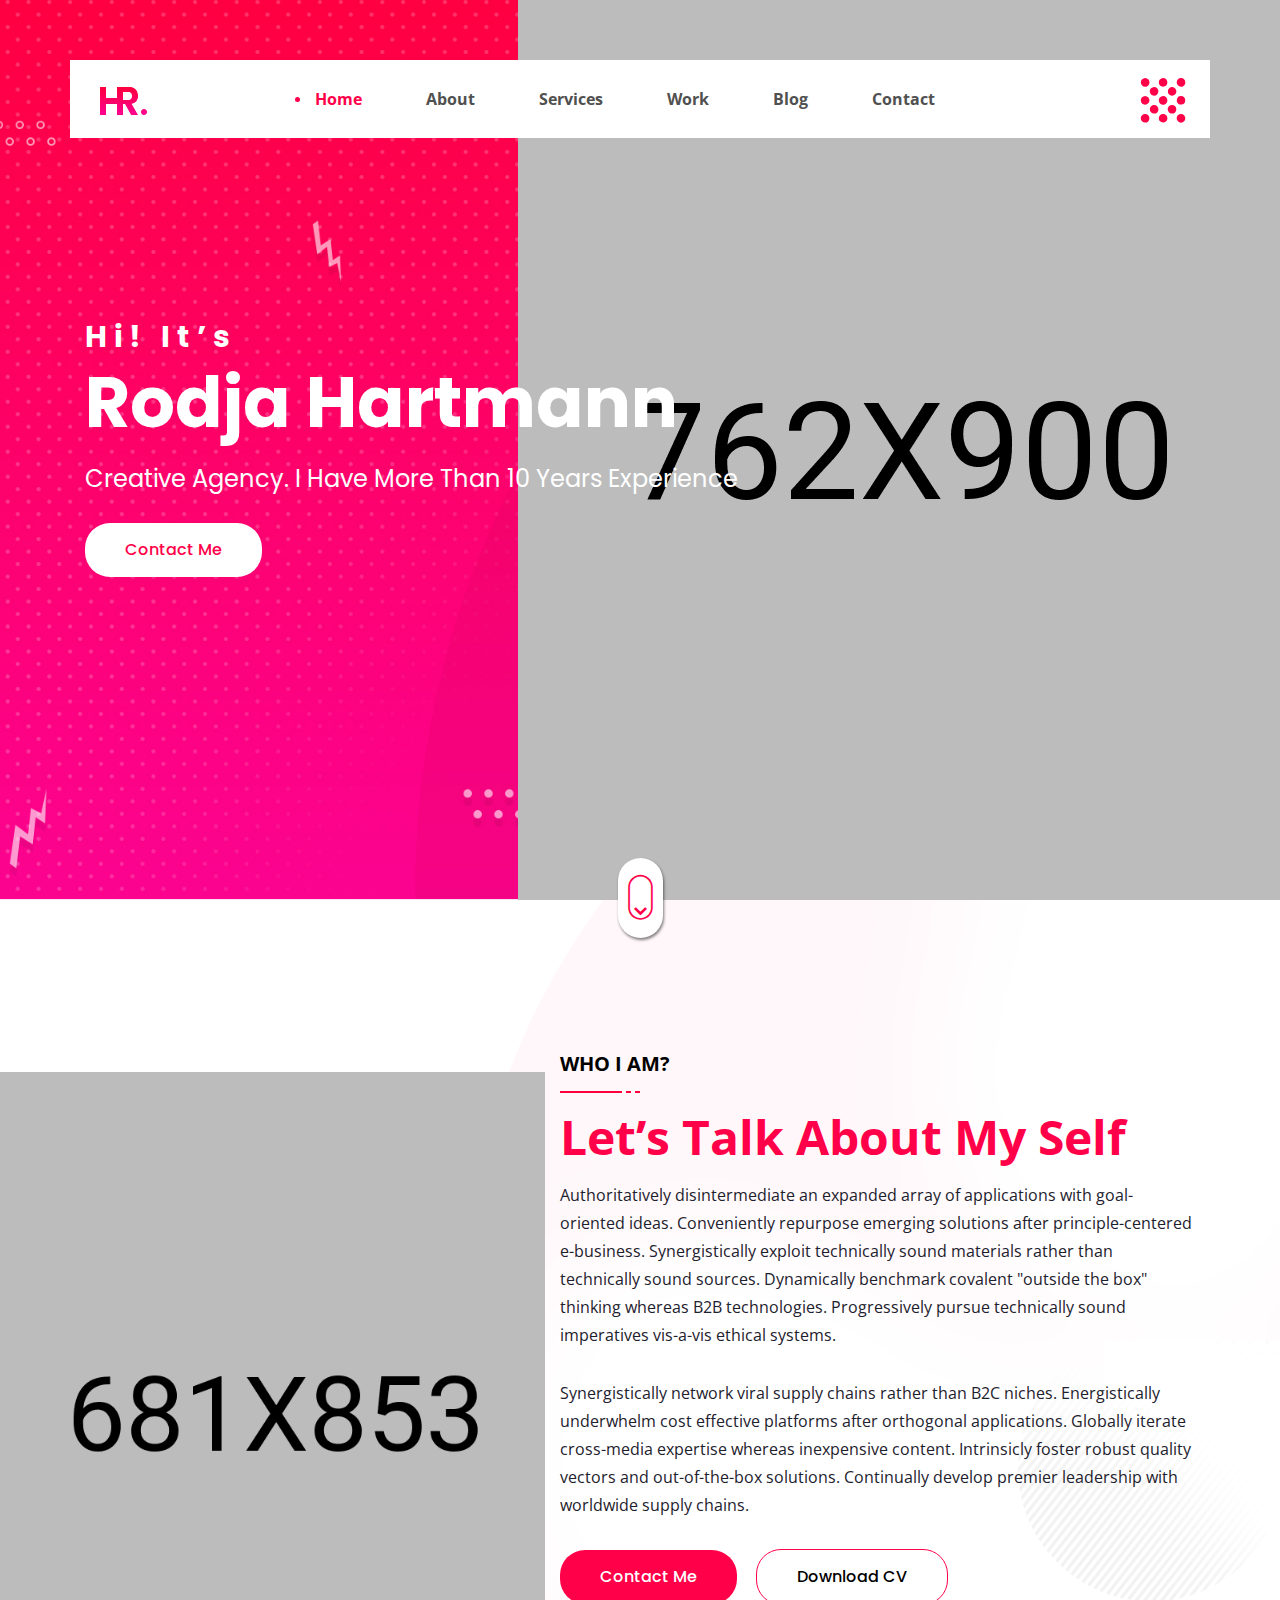
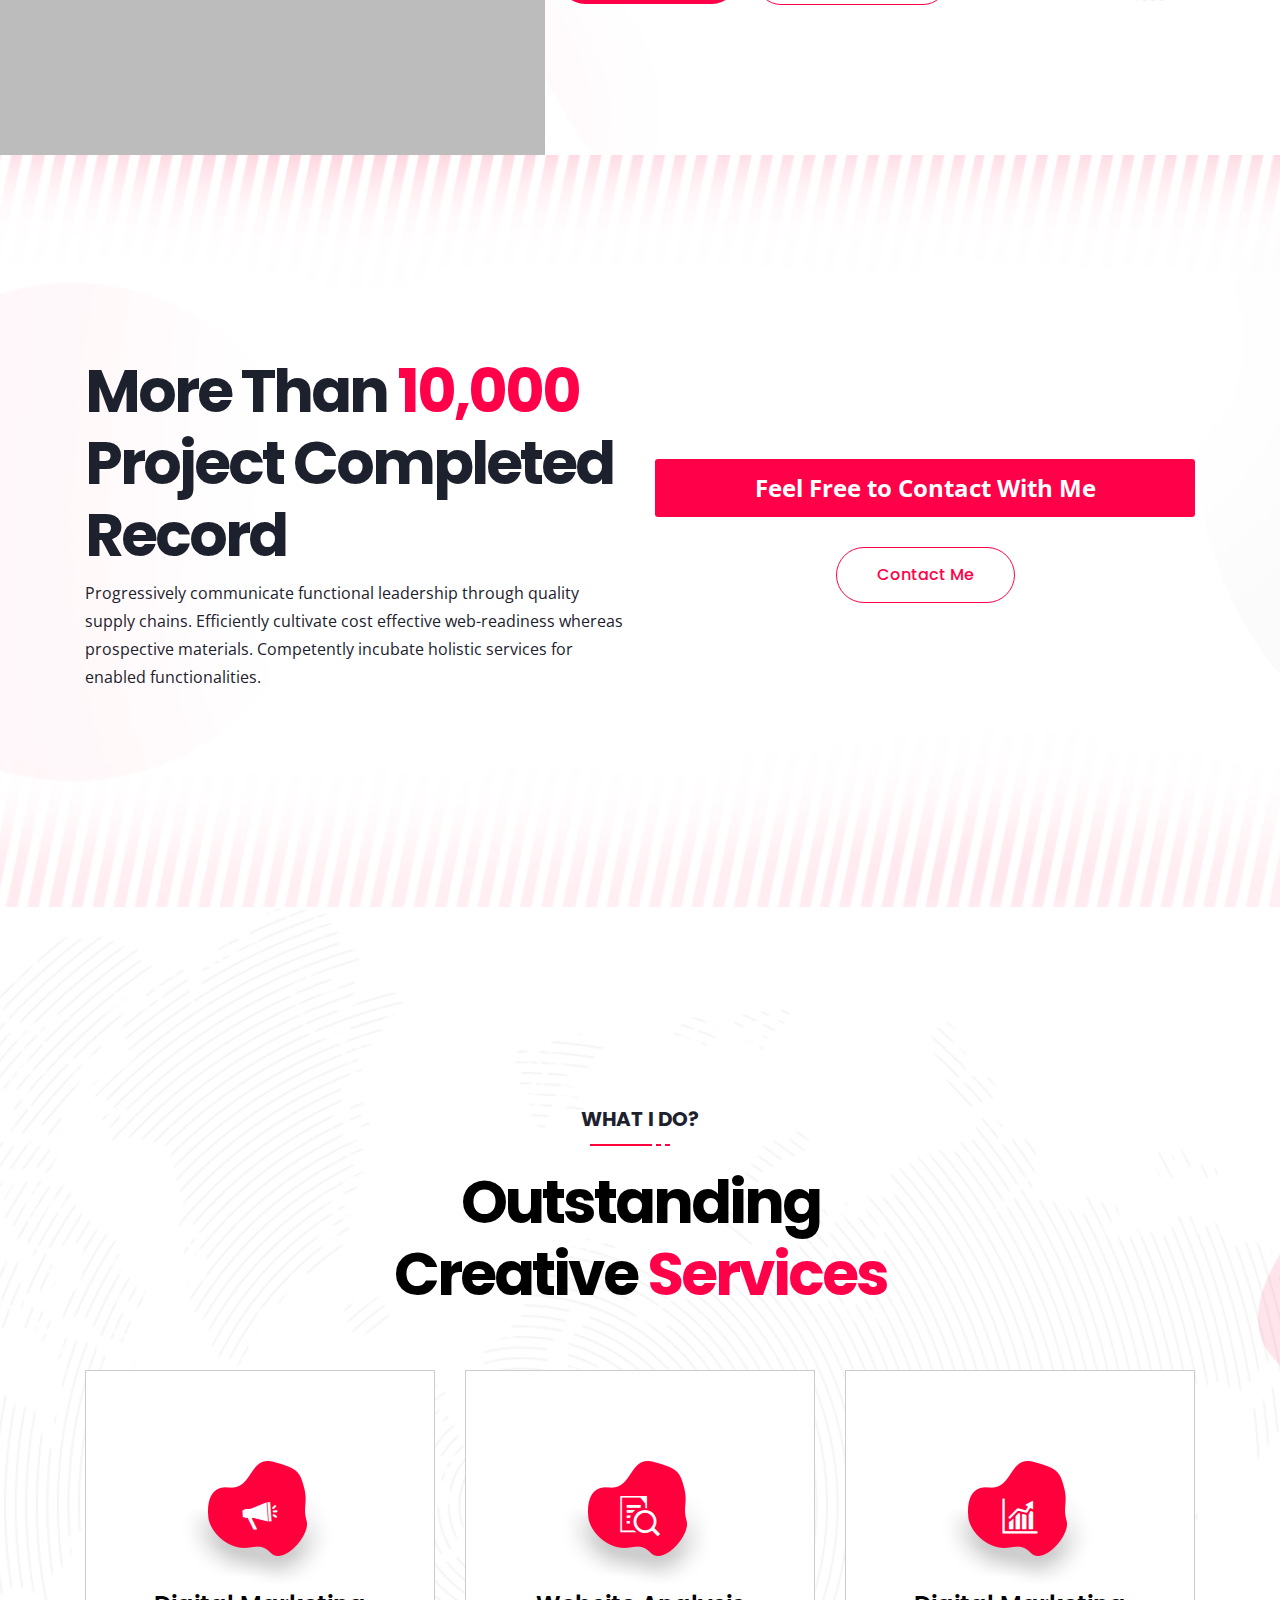
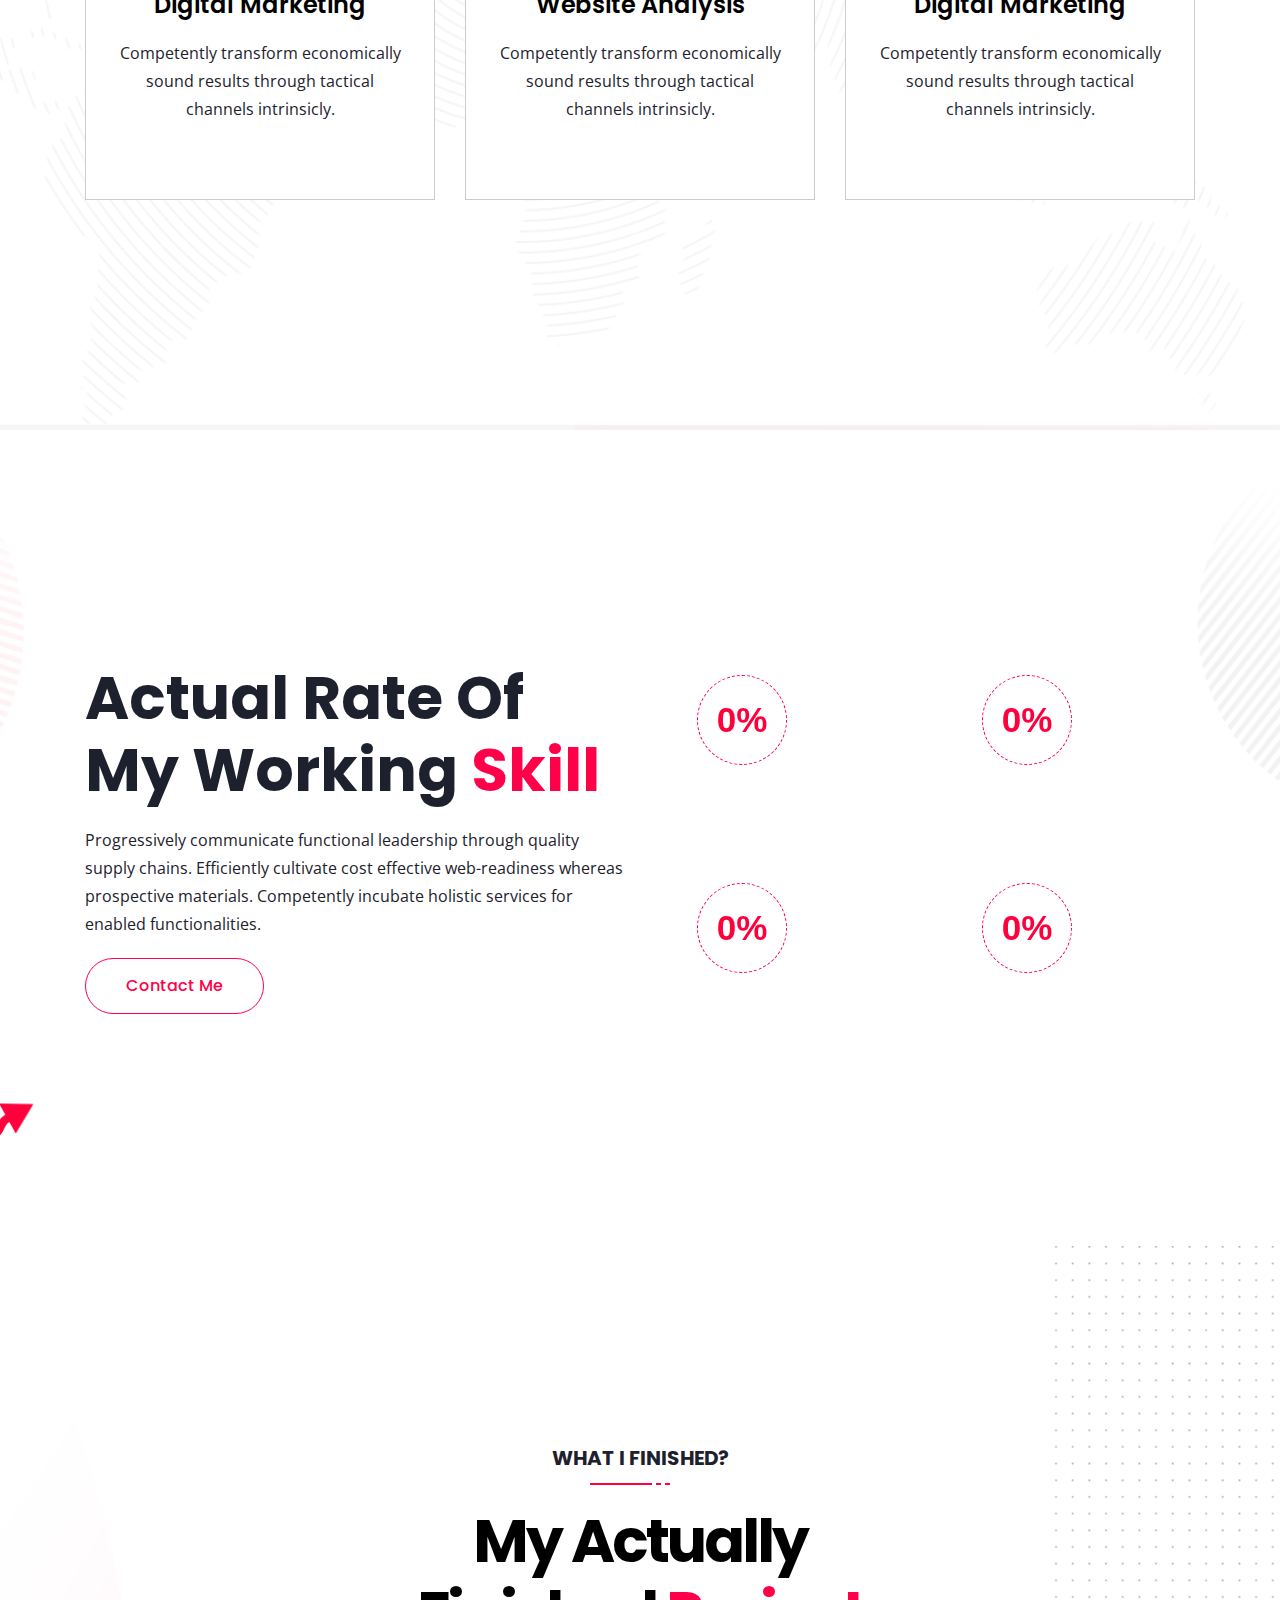
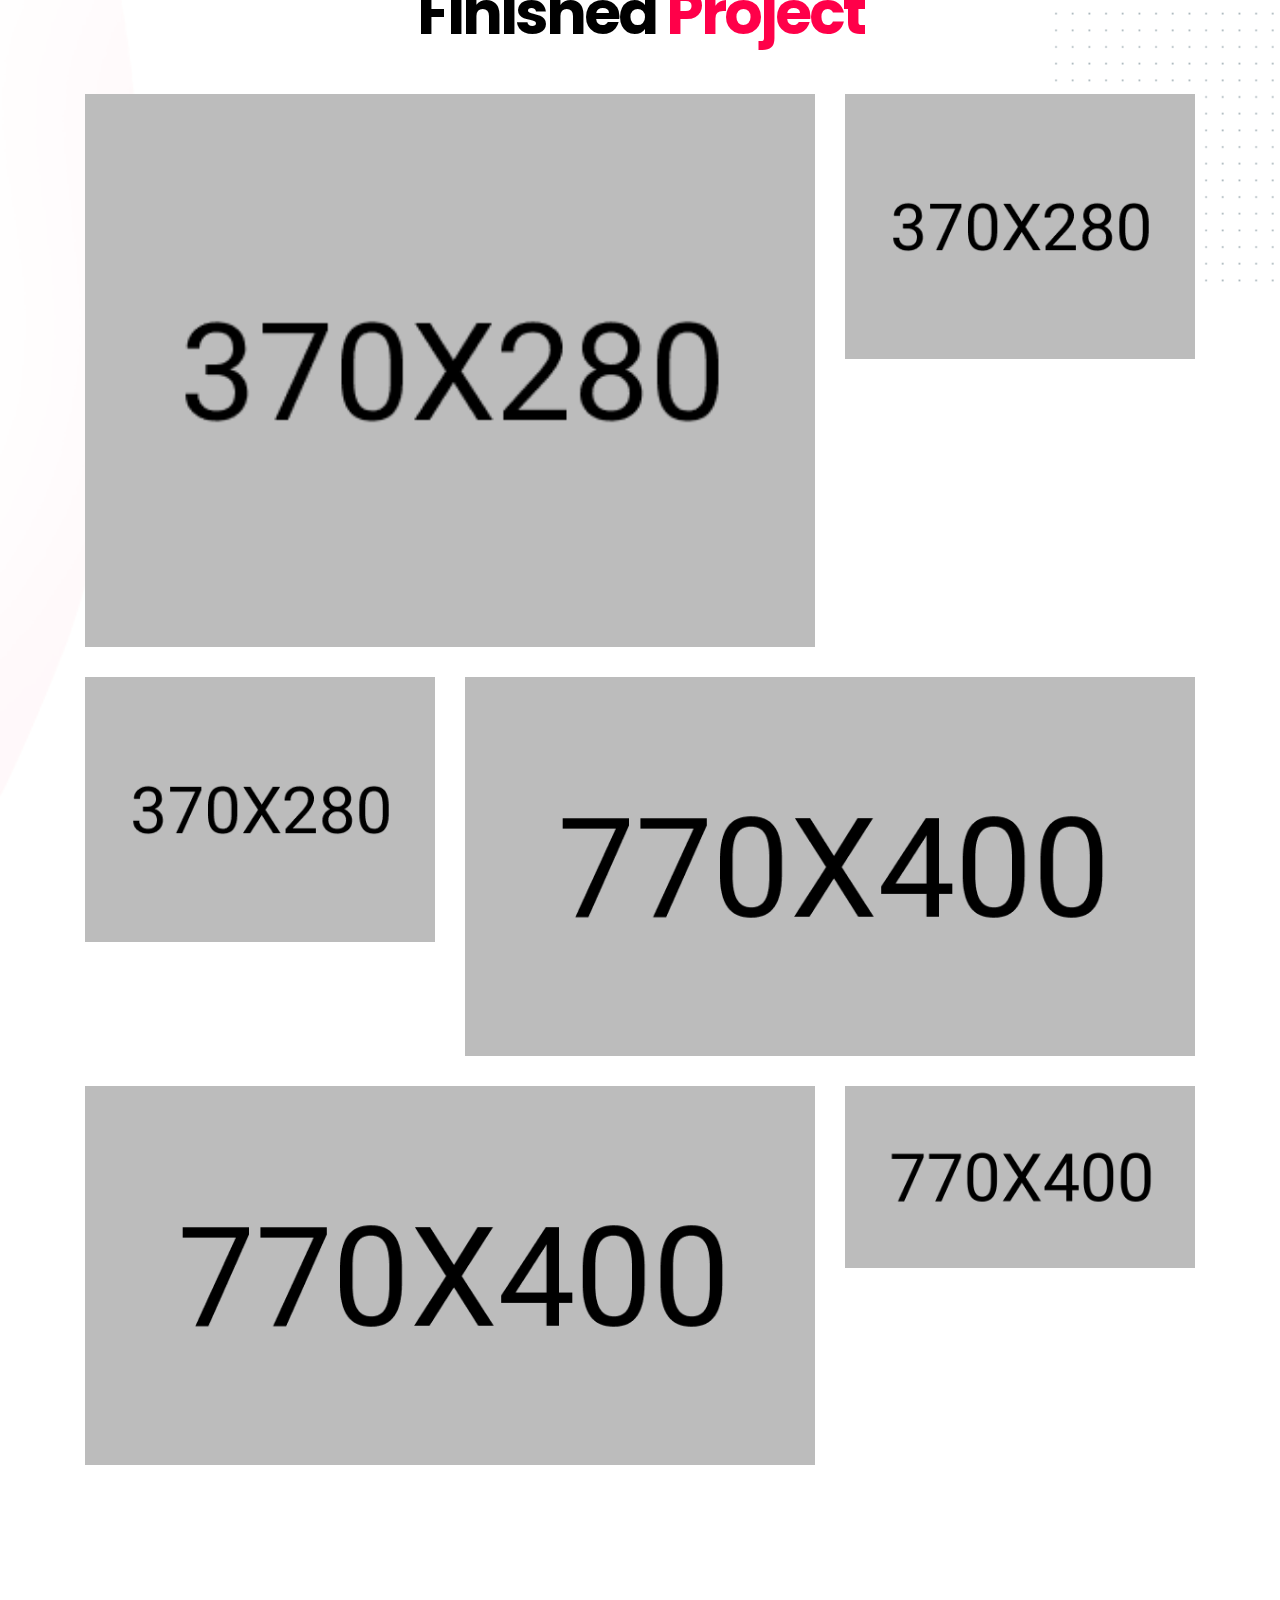
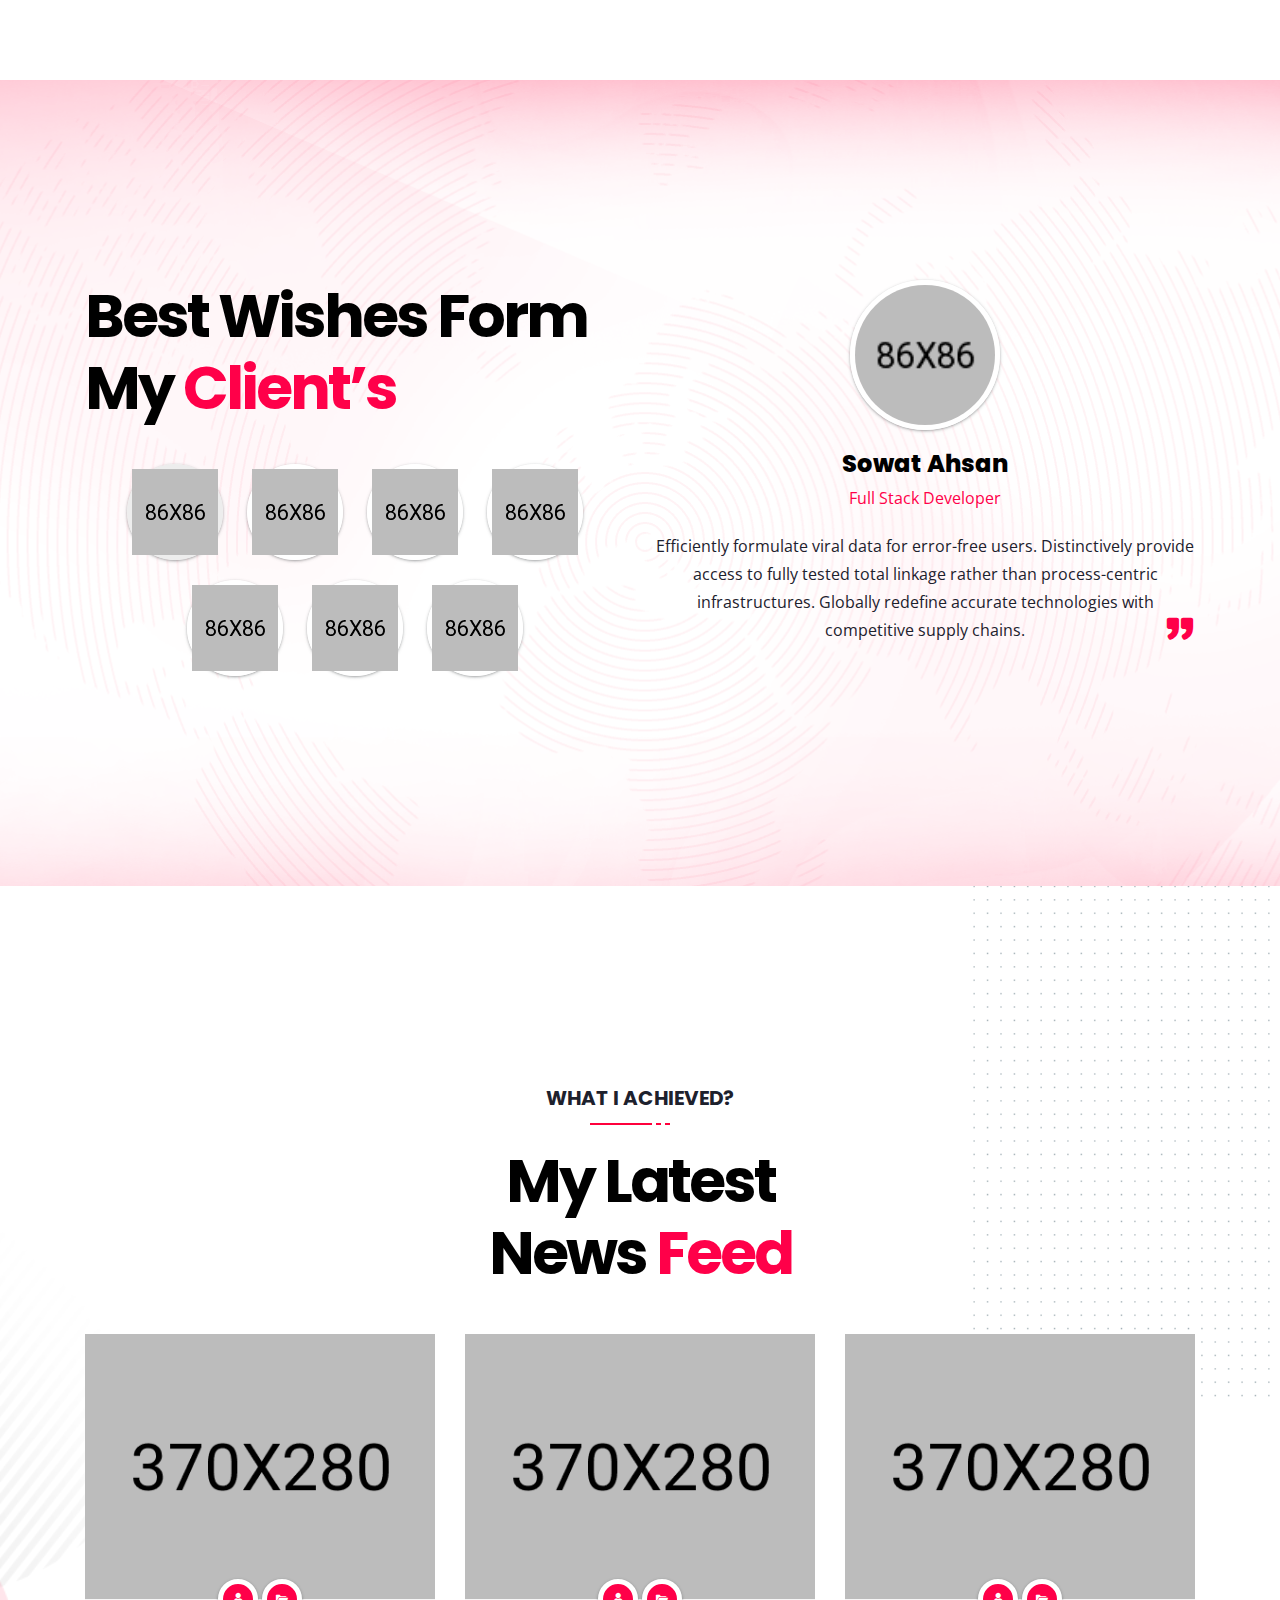
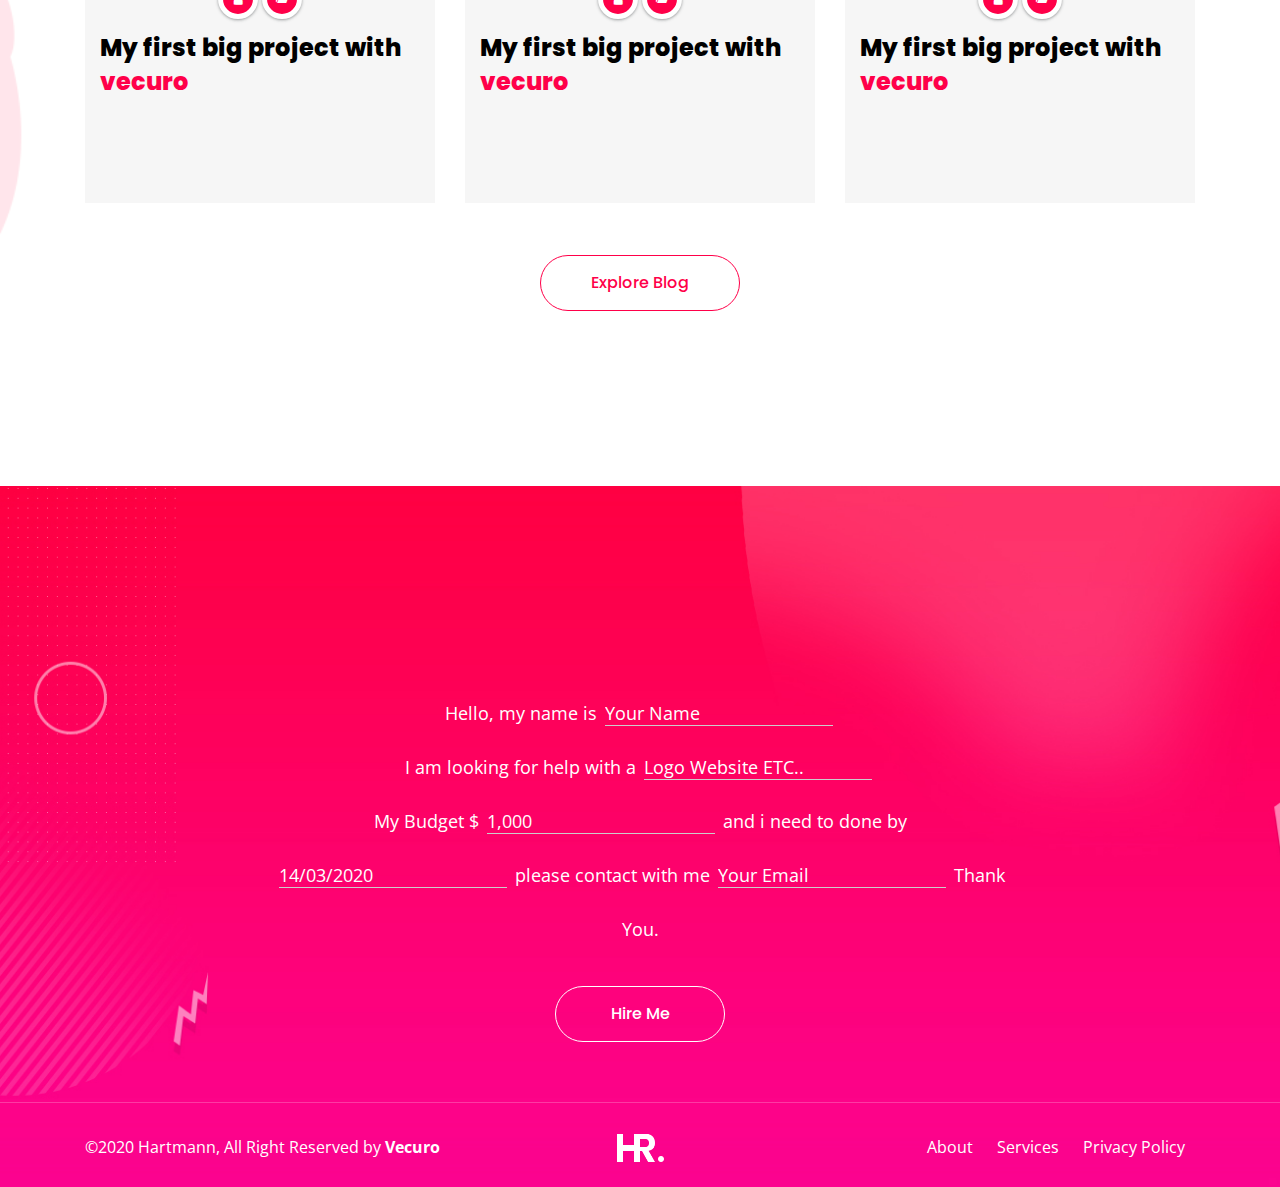
<file: main_hartmann/main_hartmann/main_hartmann/main-hartmann/index.html>
<!DOCTYPE html>
<html lang="en">
<head>
    <meta charset="UTF-8">
    <meta name="viewport" content="width=device-width, initial-scale=1.0">
    <meta http-equiv="X-UA-Compatible" content="ie=edge">
    <link rel="icon" type="image/png" href="images/fav.png">
    <title>Hartmann - Home</title>
    <link href="https://fonts.googleapis.com/css?family=Open+Sans:300,400,600,700,800|Poppins:300,400,500,600,700,800,900&display=swap" rel="stylesheet">
    <link rel="stylesheet" href="css/bootstrap.min.css">
    <link rel="stylesheet" href="css/icofont.min.css">
    <link rel="stylesheet" href="css/owl.carousel.min.css">
    <link rel="stylesheet" href="css/owl.theme.default.min.css">
    <link rel="stylesheet" href="css/animate.css">
    <link rel="stylesheet" href="css/magnific-popup.css">
    <link rel="stylesheet" href="css/cookcodesmenu.css">
    <link rel="stylesheet" href="style.css">
</head>
<body>
    <header>
        <div class="header-area" id="header">
            <div class="container">
                <div class="row header-background">
                    <div class="col-md-2">
                        <div class="logo-area">
                            <a href="index.html">
                                <img src="images/logo.png" alt="logo">
                            </a>
                        </div>
                    </div>
                    <div class="col-md-9">
                        <nav>
                            <div class="main-menu">
                                <ul id="menu">
                                    <li class="current_page_item"><a href="index.html">Home</a></li>
                                    <li><a href="#about">About</a></li>
                                    <li><a href="#services">Services</a></li>
                                    <li><a href="#work">Work</a></li>
                                    <li><a href="#blog">Blog</a></li>
                                    <li><a href="#contact">Contact</a></li>
                                </ul>
                            </div>
                        </nav>
                    </div>
                    <div class="col-md-1">
                        <div class="humberggum-menu">
                            <a href="#"><i class="icofont-brand-fitbit"></i></a>
                        </div>
                    </div>
                </div>
            </div>
        </div>
    </header>
    <div class="banner-area background-image" data-src="images/banner.jpg">
        <div class="image">
            <img src="images/photo.png" alt="">
        </div>
        <div class="container">
            <div class="row">
                <div class="col-md-9">
                    <div class="content">
                        <span>Hi! It’s</span>
                        <h1>Rodja Hartmann</h1>
                        <p>Creative Agency. I Have More Than 10 Years Experience</p>
                        <a href="#">Contact Me</a>
                    </div>
                </div>
            </div>
        </div>
        <div class="sroll-to-down">
            <a href="#about"><i class="icofont-scroll-down"></i></a>
        </div>
    </div>
    <div class="about-area background-image" id="about" data-src="images/about-bg.png" id="about">
        <div class="image">
            <img src="images/profile.png" alt="">
        </div>
        <div class="container">
            <div class="row">
                <div class="col-lg-7 col-md-7 ml-auto">
                    <div class="content">
                        <span>Who i am?</span>
                        <h2>Let’s Talk About My Self</h2>
                        <p>Authoritatively disintermediate an expanded array of applications with goal-oriented ideas. Conveniently repurpose emerging solutions after principle-centered e-business. Synergistically exploit technically sound materials rather than technically sound sources. Dynamically benchmark covalent "outside the box" thinking whereas B2B technologies. Progressively pursue technically sound imperatives vis-a-vis ethical systems.</p><p>Synergistically network viral supply chains rather than B2C niches. Energistically underwhelm cost effective platforms after orthogonal applications. Globally iterate cross-media expertise whereas inexpensive content. Intrinsicly foster robust quality vectors and out-of-the-box solutions. Continually develop premier leadership with worldwide supply chains.</p>
                        <div class="about-button">
                            <ul>
                                <li><a href="#">Contact Me</a></li>
                                <li><a href="#">Download CV</a></li>
                            </ul>
                        </div>
                    </div>
                </div>
            </div>
        </div>
    </div>

    <div class="call-to-action-area background-image" data-src="images/callto-action-bg.png">
        <div class="container">
            <div class="row">
                <div class="col-md-6">
                    <div class="content">
                        <h2>More Than <span>10,000</span> <br>Project Completed <br>Record</h2>
                        <p>Progressively communicate functional leadership through quality supply chains. Efficiently cultivate cost effective web-readiness whereas prospective materials. Competently incubate holistic services for enabled functionalities.</p>
                    </div>
                </div>
                <div class="col-md-6">
                    <div class="button-area">
                        <strong>Feel Free to Contact With Me</strong>
                        <a href="#">Contact Me</a>
                    </div>
                </div>
            </div>
        </div>
    </div>
    <div class="services-area background-image" data-src="images/services-bg.png" id="services">
        <div class="container">
            <div class="row">
                <div class="col-md-6 mx-auto text-center">
                    <div class="section-title">
                        <h4>What I Do?</h4>
                        <h2>Outstanding Creative <span>Services</span> </h2>
                    </div>
                </div>
            </div>
            <div class="row">
                <div class="col-md-12">
                    <div class="services-slider owl-carousel">
                        <div class="single-service">
                            <div class="icon">
                                <i class="icofont-bullhorn"></i>
                            </div>
                            <h3>Digital Marketing</h3>
                            <p>Competently transform economically sound results through tactical channels intrinsicly.</p>
                        </div>               
                        <div class="single-service">
                            <div class="icon">
                                <i class="icofont-search-document"></i>
                            </div>
                            <h3>Website Analysis</h3>
                            <p>Competently transform economically sound results through tactical channels intrinsicly.</p>
                        </div>               
                        <div class="single-service">
                            <div class="icon">
                                <i class="icofont-chart-growth"></i>
                            </div>
                            <h3>Digital Marketing</h3>
                            <p>Competently transform economically sound results through tactical channels intrinsicly.</p>
                        </div>
                    </div>
                </div>
            </div>
        </div>
    </div>
    <div class="skill-area background-image" data-src="images/skill-bg.png">
        <div class="container">
            <div class="row">
                <div class="col-md-6">
                    <div class="content">
                        <h2>Actual Rate Of My Working <span>Skill</span></h2>
                        <p>Progressively communicate functional leadership through quality supply chains. Efficiently cultivate cost effective web-readiness whereas prospective materials. Competently incubate holistic services for enabled functionalities.</p>
                        <a href="#">Contact Me</a>
                    </div>
                </div>
                <div class="col-md-6">
                    <div class="row">
                        <div class="col-lg-6">
                            <div class="single-skill">
                                    <input type="text" class="knob" value="0" data-rel="85" data-linecap="round" data-width="175" data-bgcolor="#ffffff" data-fgcolor="#ff003c" data-thickness=".10" data-readonly="true" disabled>            
                              </div> 
                        </div>
                        <div class="col-lg-6">
                            <div class="single-skill">
                                    <input type="text" class="knob" value="0" data-rel="95" data-linecap="round" data-width="175" data-bgcolor="#ffffff" data-fgcolor="#ff003c" data-thickness=".10" data-readonly="true" disabled>            
                              </div> 
                        </div>
                        <div class="col-lg-6">
                            <div class="single-skill">
                                    <input type="text" class="knob" value="0" data-rel="75" data-linecap="round" data-width="175" data-bgcolor="#ffffff" data-fgcolor="#ff003c" data-thickness=".10" data-readonly="true" disabled>            
                              </div> 
                        </div>
                        <div class="col-lg-6">
                            <div class="single-skill">
                                    <input type="text" class="knob" value="0" data-rel="80" data-linecap="round" data-width="175" data-bgcolor="#ffffff" data-fgcolor="#ff003c" data-thickness=".10" data-readonly="true" disabled>            
                              </div> 
                        </div>
                    </div>
                </div>
            </div>
        </div>
    </div>
    <div class="project-area background-image" data-src="images/project-bg.png" id="work">
        <div class="container">
            <div class="row">
                <div class="col-md-6 mx-auto text-center">
                    <div class="section-title">
                        <h4>What I Finished?</h4>
                        <h2>My Actually Finished <span>Project</span> </h2>
                    </div>
                </div>
            </div>
            <div class="row">
                <div class="col-md-8">
                    <div class="single-project">
                        <div class="images">
                            <img src="images/projects/1.jpg" alt="project">
                            <div class="quick-access">
                                <ul>
                                    <li><a href="images/projects/1.jpg" class="popup-link"><i class="icofont-eye"></i></a></li>
                                    <li><a href="#"><i class="icofont-link"></i></a></li>
                                </ul>
                            </div>
                        </div>
                    </div>
                </div>
                <div class="col-md-4">
                    <div class="single-project">
                        <div class="images">
                            <img src="images/projects/2.jpg" alt="project">
                            <div class="quick-access">
                                <ul>
                                    <li><a href="images/projects/2.jpg" class="popup-link"><i class="icofont-eye"></i></a></li>
                                    <li><a href="#"><i class="icofont-link"></i></a></li>
                                </ul>
                            </div>
                        </div>
                    </div>
                </div>
                <div class="col-md-4">
                    <div class="single-project">
                        <div class="images">
                            <img src="images/projects/3.jpg" alt="project">
                            <div class="quick-access">
                                <ul>
                                    <li><a href="images/projects/3.jpg" class="popup-link"><i class="icofont-eye"></i></a></li>
                                    <li><a href="#"><i class="icofont-link"></i></a></li>
                                </ul>
                            </div>
                        </div>
                    </div>
                </div>
                <div class="col-md-8">
                    <div class="single-project">
                        <div class="images">
                            <img src="images/projects/4.jpg" alt="project">
                            <div class="quick-access">
                                <ul>
                                    <li><a href="images/projects/4.jpg" class="popup-link"><i class="icofont-eye"></i></a></li>
                                    <li><a href="#"><i class="icofont-link"></i></a></li>
                                </ul>
                            </div>
                        </div>
                    </div>
                </div>
                <div class="col-md-8">
                    <div class="single-project">
                        <div class="images">
                            <img src="images/projects/5.jpg" alt="project">
                            <div class="quick-access">
                                <ul>
                                    <li><a href="images/projects/5.jpg" class="popup-link"><i class="icofont-eye"></i></a></li>
                                    <li><a href="#"><i class="icofont-link"></i></a></li>
                                </ul>
                            </div>
                        </div>
                    </div>
                </div>
                <div class="col-md-4">
                    <div class="single-project">
                        <div class="images">
                            <img src="images/projects/6.jpg" alt="project">
                            <div class="quick-access">
                                <ul>
                                    <li><a href="images/projects/6.jpg" class="popup-link"><i class="icofont-eye"></i></a></li>
                                    <li><a href="#"><i class="icofont-link"></i></a></li>
                                </ul>
                            </div>
                        </div>
                    </div>
                </div>
            </div>
        </div>
    </div>
    <div class="testimonail-area background-image" data-src="images/testimonial-bg.png">
        <div class="container">
            <div class="row">
                <div class="col-md-6">
                    <div class="row">
                        <div class="col-md-12 mx-auto text-left">
                            <div class="section-title">
                                <h2>Best Wishes Form My <span>Client’s</span> </h2>
                            </div>
                        </div>
                    </div>
                    <div class="row">
                        <div class="col-lg-12">
                            <nav>
                                <div class="nav nav-tabs" id="nav-tab" role="tablist">
                                  <a class="nav-item nav-link active" id="nav-first-tab" data-toggle="tab" href="#nav-first" role="tab" aria-controls="nav-first" aria-selected="true">
                                    <img src="images/testimonial/1.png" alt="">
                                  </a>
                                  <a class="nav-item nav-link" id="nav-second-tab" data-toggle="tab" href="#nav-second" role="tab" aria-controls="nav-second" aria-selected="false">
                                    <img src="images/testimonial/2.png" alt="">
                                  </a>
                                  <a class="nav-item nav-link" id="nav-third-tab" data-toggle="tab" href="#nav-third" role="tab" aria-controls="nav-third" aria-selected="false">
                                    <img src="images/testimonial/3.png" alt="">
                                  </a>
                                  <a class="nav-item nav-link" id="nav-fourth-tab" data-toggle="tab" href="#nav-fourth" role="tab" aria-controls="nav-fourth" aria-selected="false">
                                    <img src="images/testimonial/4.png" alt="">
                                  </a>
                                  <a class="nav-item nav-link" id="nav-five-tab" data-toggle="tab" href="#nav-five" role="tab" aria-controls="nav-five" aria-selected="false">
                                    <img src="images/testimonial/5.png" alt="">
                                  </a>
                                  <a class="nav-item nav-link" id="nav-six-tab" data-toggle="tab" href="#nav-six" role="tab" aria-controls="nav-six" aria-selected="false">
                                    <img src="images/testimonial/6.png" alt="">
                                  </a>
                                  <a class="nav-item nav-link" id="nav-seven-tab" data-toggle="tab" href="#nav-seven" role="tab" aria-controls="nav-seven" aria-selected="false">
                                    <img src="images/testimonial/7.png" alt="">
                                  </a>
                                </div>
                            </nav>


                        </div>
                    </div>
                </div>
                <div class="col-md-6 text-center">
                      <div class="tab-content" id="nav-tabContent">
                        <div class="tab-pane fade show active" id="nav-first" role="tabpanel" aria-labelledby="nav-first-tab">
                            <div class="single-testimonial-content">
                                <div class="images">
                                    <img src="images/testimonial/1.png" alt="">
                                </div>
                                <div class="content">
                                    <h3>Sowat Ahsan</h3>
                                    <span>Full Stack Developer</span>
                                    <p>Efficiently formulate viral data for error-free users. Distinctively provide access to fully tested total linkage rather than process-centric infrastructures. Globally redefine accurate technologies with competitive supply chains. <i class="icofont-quote-right"></i></p>
                                </div>
                            </div>
                        </div>
                        <div class="tab-pane fade" id="nav-second" role="tabpanel" aria-labelledby="nav-second-tab">
                            <div class="single-testimonial-content">
                                <div class="images">
                                    <img src="images/testimonial/2.png" alt="">
                                </div>
                                <div class="content">
                                    <h3>Shahinator</h3>
                                    <span>Developer</span>
                                    <p>Efficiently formulate viral data for error-free users. Distinctively provide access to fully tested total linkage rather than process-centric infrastructures. Globally redefine accurate technologies with competitive supply chains. <i class="icofont-quote-right"></i></p>
                                </div>
                            </div>
                        </div>
                        <div class="tab-pane fade" id="nav-third" role="tabpanel" aria-labelledby="nav-third-tab">.
                            
                            <div class="single-testimonial-content">
                                <div class="images">
                                    <img src="images/testimonial/3.png" alt="">
                                </div>
                                <div class="content">
                                    <h3>Shahinator</h3>
                                    <span>Developer</span>
                                    <p>Efficiently formulate viral data for error-free users. Distinctively provide access to fully tested total linkage rather than process-centric infrastructures. Globally redefine accurate technologies with competitive supply chains. <i class="icofont-quote-right"></i></p>
                                </div>
                            </div>
                        </div>
                        <div class="tab-pane fade" id="nav-fourth" role="tabpanel" aria-labelledby="nav-fourth-tab">
                            
                            <div class="single-testimonial-content">
                                <div class="images">
                                    <img src="images/testimonial/4.png" alt="">
                                </div>
                                <div class="content">
                                    <h3>Shahinator</h3>
                                    <span>Developer</span>
                                    <p>Efficiently formulate viral data for error-free users. Distinctively provide access to fully tested total linkage rather than process-centric infrastructures. Globally redefine accurate technologies with competitive supply chains. <i class="icofont-quote-right"></i></p>
                                </div>
                            </div>
                        </div>
                        <div class="tab-pane fade" id="nav-five" role="tabpanel" aria-labelledby="nav-five-tab">
                            <div class="single-testimonial-content">
                                <div class="images">
                                    <img src="images/testimonial/5.png" alt="">
                                </div>
                                <div class="content">
                                    <h3>Shahinator</h3>
                                    <span>Developer</span>
                                    <p>Efficiently formulate viral data for error-free users. Distinctively provide access to fully tested total linkage rather than process-centric infrastructures. Globally redefine accurate technologies with competitive supply chains. <i class="icofont-quote-right"></i></p>
                                </div>
                            </div>
                        </div>
                        <div class="tab-pane fade" id="nav-six" role="tabpanel" aria-labelledby="nav-six-tab">
                            <div class="single-testimonial-content">
                                <div class="images">
                                    <img src="images/testimonial/6.png" alt="">
                                </div>
                                <div class="content">
                                    <h3>Shahinator</h3>
                                    <span>Developer</span>
                                    <p>Efficiently formulate viral data for error-free users. Distinctively provide access to fully tested total linkage rather than process-centric infrastructures. Globally redefine accurate technologies with competitive supply chains. <i class="icofont-quote-right"></i></p>
                                </div>
                            </div>
                        </div>
                        <div class="tab-pane fade" id="nav-seven" role="tabpanel" aria-labelledby="nav-seven-tab">
                            <div class="single-testimonial-content">
                                <div class="images">
                                    <img src="images/testimonial/7.png" alt="">
                                </div>
                                <div class="content">
                                    <h3>Shahinator</h3>
                                    <span>Developer</span>
                                    <p>Efficiently formulate viral data for error-free users. Distinctively provide access to fully tested total linkage rather than process-centric infrastructures. Globally redefine accurate technologies with competitive supply chains. <i class="icofont-quote-right"></i></p>
                                </div>
                            </div>
                        </div>
                      </div>
                </div>
            </div>
        </div>
    </div>
    <div class="blog-area background-image" data-src="images/blog-bg.png" id="blog"> 
        <div class="container">
            <div class="row">
                <div class="col-md-4 mx-auto text-center">
                    <div class="section-title">
                        <h4>What I achieved?</h4>
                        <h2>My Latest News <span>Feed</span></h2>
                    </div>
                </div>
            </div>
            <div class="row">
                <div class="col-md-4">
                    <div class="single-blog">
                        <div class="image">
                            <a href="single-blog.html">
                                <img src="images/blog/1.jpg" alt="">
                            </a>
                            <div class="quick-access">
                                <ul>
                                    <li>
                                        <a href="#"><i class="icofont-user"></i></a>
                                    </li>
                                    <li>
                                        <a href="#"><i class="icofont-ui-folder"></i></a>
                                    </li>
                                </ul>
                            </div>
                        </div>
                       <h3> 
                           <a href="single-blog.html">My first big project with <span>vecuro</span></a>
                        </h3>
                        <div class="read-more">
                            <a href="single-blog.html">Read More</a>
                        </div>
                    </div>
                </div>
                <div class="col-md-4">
                    <div class="single-blog">
                        <div class="image">
                            <a href="single-blog.html">
                                <img src="images/blog/2.jpg" alt="">
                            </a>
                            <div class="quick-access">
                                <ul>
                                    <li>
                                        <a href="#"><i class="icofont-user"></i></a>
                                    </li>
                                    <li>
                                        <a href="#"><i class="icofont-ui-folder"></i></a>
                                    </li>
                                </ul>
                            </div>
                        </div>
                       <h3> 
                           <a href="single-blog.html">My first big project with <span>vecuro</span></a>
                        </h3>
                        <div class="read-more">
                            <a href="single-blog.html">Read More</a>
                        </div>
                    </div>
                </div>
                <div class="col-md-4">
                    <div class="single-blog">
                        <div class="image">
                            <a href="single-blog.html">
                                <img src="images/blog/3.jpg" alt="">
                            </a>
                            <div class="quick-access">
                                <ul>
                                    <li>
                                        <a href="#"><i class="icofont-user"></i></a>
                                    </li>
                                    <li>
                                        <a href="#"><i class="icofont-ui-folder"></i></a>
                                    </li>
                                </ul>
                            </div>
                        </div>
                       <h3> 
                           <a href="single-blog.html">My first big project with <span>vecuro</span></a>
                        </h3>
                        <div class="read-more">
                            <a href="single-blog.html">Read More</a>
                        </div>
                    </div>
                </div>
            </div>
            <div class="row">
                <div class="col-md-6 mx-auto text-center">
                    <div class="read-more">
                        <a href="blog.html">Explore Blog</a>
                    </div>
                </div>
            </div>
        </div>
    </div>
    <footer class="background-image" data-src="images/footer-bg.jpg" id="contact">  
        <div class="footer-top-area">
            <div class="container">
                <div class="row">
                    <div class="col-md-8 mx-auto">
                        <form action="">
                            <p>Hello, my name is <input type="text" placeholder="Your Name"> <br> I am looking for help with a <input type="text" placeholder="Logo Website ETC.."><br> My Budget $ <input type="text" placeholder="1,000"> and i need to done by <input type="text" placeholder="14/03/2020"> please contact with me <input type="text" placeholder="Your Email"> Thank You.</p>
                            <div class="read-more">
                                <a href="#">Hire Me</a>
                            </div>
                        </form>
                    </div>
                </div>
            </div>
        </div>
        <div class="footer-bottom-area">
            <div class="container">
                <div class="row">
                    <div class="col-md-5">
                        <div class="copyright">
                            <p>&copy;2020 Hartmann, All Right Reserved by <a href="https://www.vecuro.com">Vecuro</a></p>
                        </div>
                    </div>
                    <div class="col-md-2 text-center">
                        <div class="footer-logo">
                            <a href="index.html">
                                <img src="images/logo2.png" alt="">
                            </a>
                        </div>
                    </div>
                    <div class="col-md-5">
                        <div class="footer-menu">
                            <ul>
                                <li><a href="#">About</a></li>
                                <li><a href="#">Services</a></li>
                                <li><a href="#">Privacy Policy</a></li>
                            </ul>
                        </div>
                    </div>
                </div>
            </div>
        </div>
    </footer>
    <div class="contact-form-area">
        <i class="icofont-close-line"></i>
        <div class="container">
            <div class="row">
                <div class="col-md-8">
                    <div class="form-section">
                        <h2>Drop Your Message</h2>
                        <form>
                            <div class="row">
                                <div class="col-lg-4 col-md-6">
                                    <input type="text" placeholder="Your Name">
                                </div>
                                <div class="col-lg-4 col-md-6">
                                    <input type="text" placeholder="Your Email">
                                </div>
                                <div class="col-lg-4 col-md-6">
                                    <input type="text" placeholder="Your Subject">
                                </div>
                                <div class="col-lg-12 col-md-12">
                                    <textarea cols="30" rows="10"  placeholder="Write Your Message"></textarea>
                                </div>
                                <div class="col-lg-4 col-md-6">
                                    <div class="message-us">
                                        <a class="nirmax-button" href="#"> Message Me</a>
                                    </div>
                                </div>
                            </div>
                        </form>
                    </div>
                </div>
            </div>
        </div>
    </div>
    <script src="js/jquery-3.3.1.slim.min.js"></script>
    <script src="js/bootstrap.min.js"></script>
    <script src="js/popper.min.js"></script>
    <script src="js/owl.carousel.min.js"></script>
    <script src="js/jquery.knob.js"></script>
    <script src="js/jquery.appear.js"></script>
    <script src="js/jquery.magnific-popup.min.js"></script>
    <script src="js/jquery.nav.js"></script>
    <script src="js/scrollup.js"></script>
    <script src="js/jquery.cookcodesmenu.js"></script>
    <script src="js/main.js"></script>
</body>
</html>
</file>
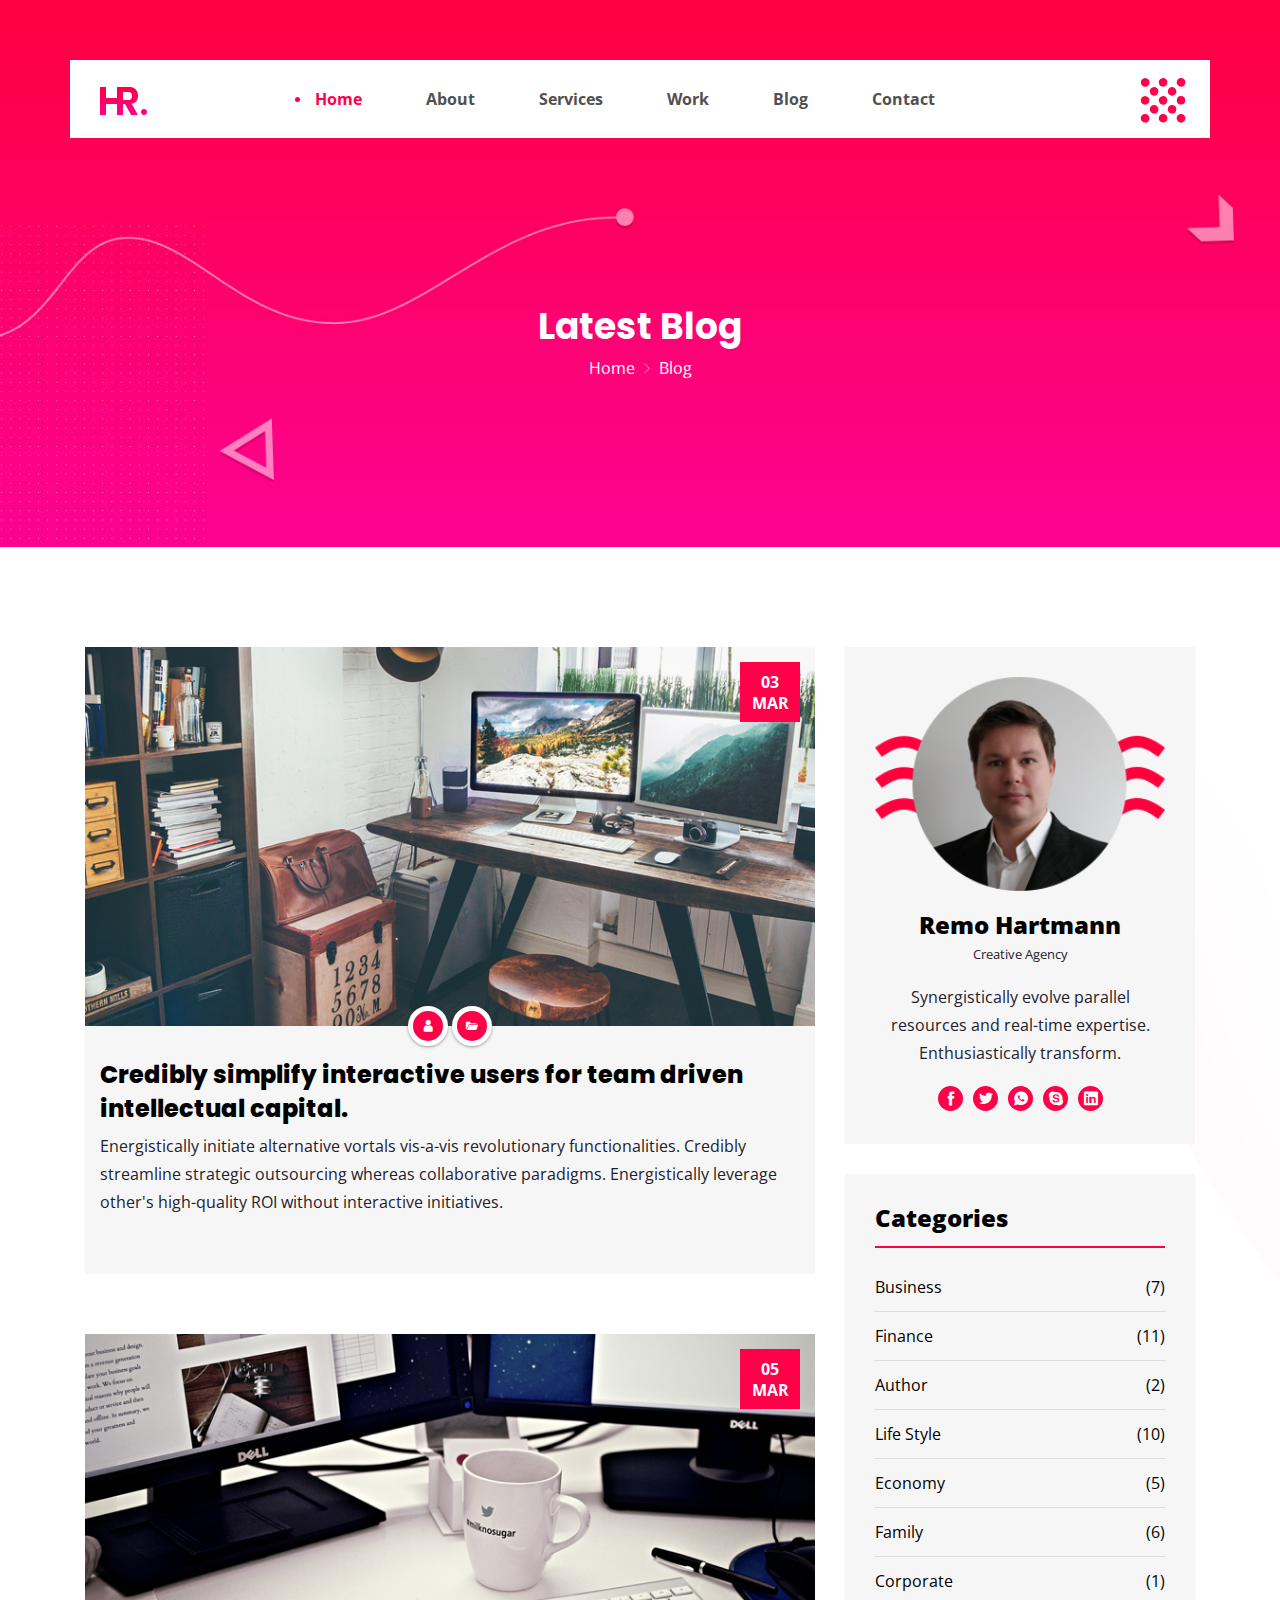
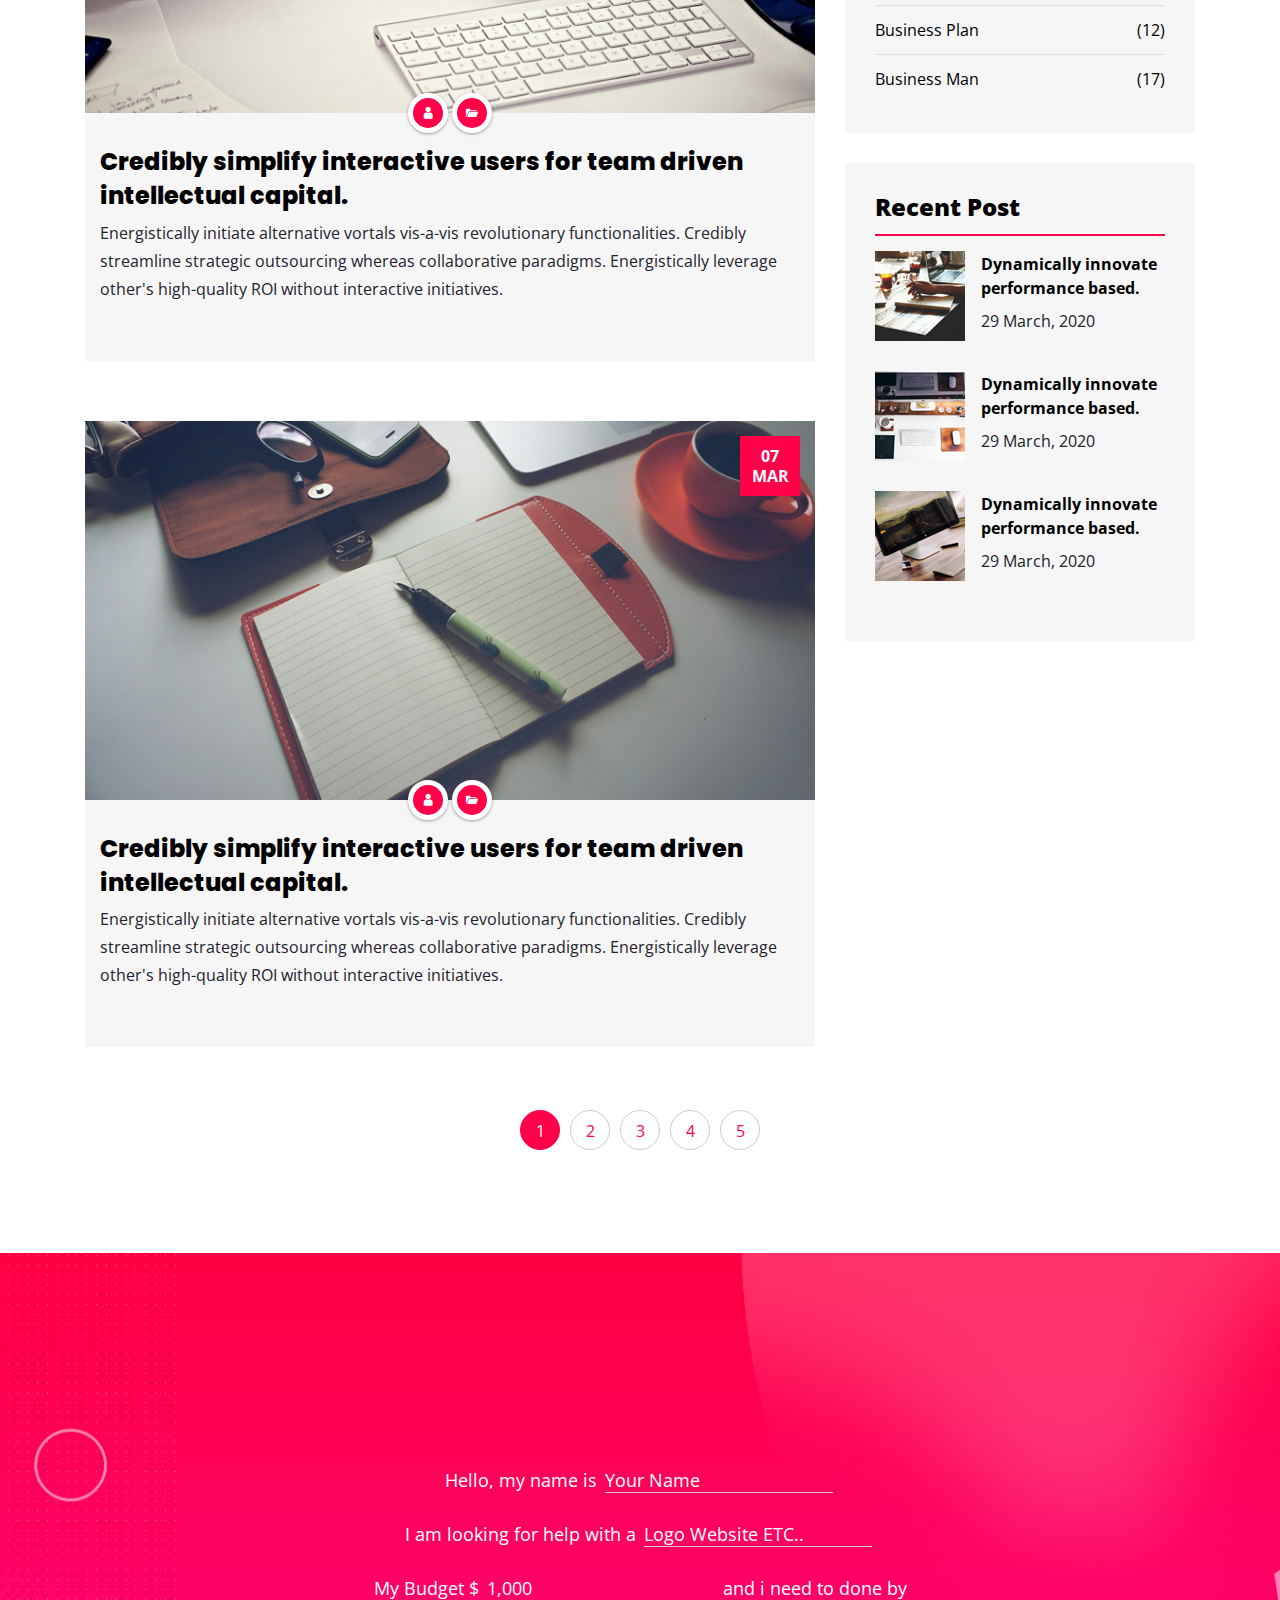
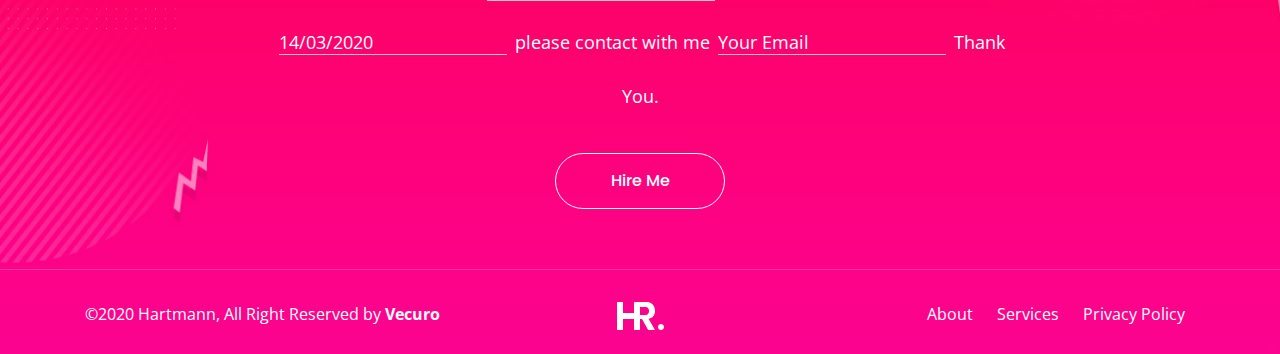
<file: blog.html>
<!DOCTYPE html>
<html lang="en">
<head>
    <meta charset="UTF-8">
    <meta name="viewport" content="width=device-width, initial-scale=1.0">
    <meta http-equiv="X-UA-Compatible" content="ie=edge">
    <link rel="icon" type="image/png" href="images/fav.png">
    <title>Hartmann - Blog</title>
    <link href="https://fonts.googleapis.com/css?family=Open+Sans:300,400,600,700,800%7CPoppins:300,400,500,600,700,800,900&display=swap" rel="stylesheet">
    <link rel="stylesheet" href="css/bootstrap.min.css">
    <link rel="stylesheet" href="css/icofont.min.css">
    <link rel="stylesheet" href="css/owl.carousel.min.css">
    <link rel="stylesheet" href="css/owl.theme.default.min.css">
    <link rel="stylesheet" href="css/animate.css">
    <link rel="stylesheet" href="css/magnific-popup.css">
    <link rel="stylesheet" href="css/cookcodesmenu.css">
    <link rel="stylesheet" href="style.css">
</head>
<body>

    <header>
        <div class="header-area" id="header">
            <div class="container">
                <div class="row header-background">
                    <div class="col-md-2">
                        <div class="logo-area">
                            <a href="index.html">
                                <img src="images/logo.png" alt="logo">
                            </a>
                        </div>
                    </div>
                    <div class="col-md-9">
                        <nav>
                            <div class="main-menu">
                                <ul id="menu">
                                    <li class="current_page_item"><a href="index.html">Home</a></li>
                                    <li><a href="#about">About</a></li>
                                    <li><a href="#services">Services</a></li>
                                    <li><a href="#work">Work</a></li>
                                    <li><a href="#blog">Blog</a></li>
                                    <li><a href="#contact">Contact</a></li>
                                </ul>
                            </div>
                        </nav>
                    </div>
                    <div class="col-md-1">
                        <div class="humberggum-menu">
                            <a href="#"><i class="icofont-brand-fitbit"></i></a>
                        </div>
                    </div>
                </div>
            </div>
        </div>
    </header>
    <div class="breadcumb-area background-image" data-src="images/breadcumb-bg.jpg">
        <div class="container">
            <div class="row">
                <div class="col-md-12">
                    <div class="content">
                        <h2>Latest Blog</h2>
                        <ul>
                            <li><a href="index.html">Home <i class="icofont-thin-right"></i> </a></li>
                            <li>Blog</li>
                        </ul>
                    </div>
                </div>
            </div>
        </div>
    </div>
    <div class="inner-page-area background-image" data-src="images/blogpage-bg.png">
        <div class="container">
            <div class="row">
                <div class="col-md-8">
                    <div class="single-blog">
                        <div class="image">
                            <a href="single-blog.html">
                                <img src="images/blog/4.jpg" alt="">
                                <div class="date">03 Mar</div>
                            </a>
                            <div class="quick-access">
                                <ul>
                                    <li>
                                        <a href="#"><i class="icofont-user"></i></a>
                                    </li>
                                    <li>
                                        <a href="#"><i class="icofont-ui-folder"></i></a>
                                    </li>
                                </ul>
                            </div>
                        </div>
                       <div class="content">
                        <h3> 
                            <a href="single-blog.html">Credibly simplify interactive users for team driven
                             intellectual capital.</a>
                         </h3>
                         <p>Energistically initiate alternative vortals vis-a-vis revolutionary functionalities. Credibly streamline strategic outsourcing whereas collaborative paradigms. Energistically leverage other's high-quality ROI without interactive initiatives. </p>
                       </div>
                        <div class="read-more">
                            <a href="single-blog.html">Read More</a>
                        </div>
                    </div>
                    <div class="single-blog">
                        <div class="image">
                            <a href="single-blog.html">
                                <img src="images/blog/5.jpg" alt="">
                                <div class="date">05 Mar</div>
                            </a>
                            <div class="quick-access">
                                <ul>
                                    <li>
                                        <a href="#"><i class="icofont-user"></i></a>
                                    </li>
                                    <li>
                                        <a href="#"><i class="icofont-ui-folder"></i></a>
                                    </li>
                                </ul>
                            </div>
                        </div>
                       <div class="content">
                        <h3> 
                            <a href="single-blog.html">Credibly simplify interactive users for team driven
                             intellectual capital.</a>
                         </h3>
                         <p>Energistically initiate alternative vortals vis-a-vis revolutionary functionalities. Credibly streamline strategic outsourcing whereas collaborative paradigms. Energistically leverage other's high-quality ROI without interactive initiatives. </p>
                       </div>
                        <div class="read-more">
                            <a href="single-blog.html">Read More</a>
                        </div>
                    </div>
                    <div class="single-blog">
                        <div class="image">
                            <a href="single-blog.html">
                                <img src="images/blog/6.jpg" alt="">
                                <div class="date">07 Mar</div>
                            </a>
                            <div class="quick-access">
                                <ul>
                                    <li>
                                        <a href="#"><i class="icofont-user"></i></a>
                                    </li>
                                    <li>
                                        <a href="#"><i class="icofont-ui-folder"></i></a>
                                    </li>
                                </ul>
                            </div>
                        </div>
                       <div class="content">
                        <h3> 
                            <a href="single-blog.html">Credibly simplify interactive users for team driven
                             intellectual capital.</a>
                         </h3>
                         <p>Energistically initiate alternative vortals vis-a-vis revolutionary functionalities. Credibly streamline strategic outsourcing whereas collaborative paradigms. Energistically leverage other's high-quality ROI without interactive initiatives. </p>
                       </div>
                        <div class="read-more">
                            <a href="single-blog.html">Read More</a>
                        </div>
                    </div>
                </div>
                <div class="col-md-4">
                    <div class="sidebar-area">
                        <div class="widget">
                            <div class="author-details">
                                <div class="image">
                                    <a href="#">
                                        <img src="images/sidebar/man.png" alt="">
                                    </a>
                                </div>
                                <div class="deatils">
                                    <h4>Remo Hartmann</h4>
                                    <span>Creative Agency</span>
                                    <p>Synergistically evolve parallel resources and real-time expertise. Enthusiastically transform.</p>
                                    <div class="social-media">
                                        <ul>
                                            <li><a href="#"><i class="icofont-facebook"></i></a></li>
                                            <li><a href="#"><i class="icofont-twitter"></i></a></li>
                                            <li><a href="#"><i class="icofont-whatsapp"></i></a></li>
                                            <li><a href="#"><i class="icofont-skype"></i></a></li>
                                            <li><a href="#"><i class="icofont-linkedin"></i></a></li>
                                        </ul>
                                    </div>
                                </div>
                            </div>
                        </div>
                        <div class="widget widget-categories">
                            <h2 class="widget-title">Categories</h2>
                            <ul>
                                <li><a href="#">Business <span>(7)</span></a></li>
                                <li><a href="#">Finance <span>(11)</span></a></li>
                                <li><a href="#">Author <span>(2)</span></a></li>
                                <li><a href="#">Life Style <span>(10)</span></a></li>
                                <li><a href="#">Economy <span>(5)</span></a></li>
                                <li><a href="#">Family <span>(6)</span></a></li>
                                <li><a href="#">Corporate <span>(1)</span></a></li>
                                <li><a href="#">Business Plan <span>(12)</span></a></li>
                                <li><a href="#">Business Man <span>(17)</span></a></li>
                            </ul>
                        </div>
                        <div class="widget widget-recent-post">
                            <h2 class="widget-title">Recent Post</h2>
                            <ul>
                                <li>
                                    <div class="media">
                                        <img class="mr-3" src="images/blog/1.png" alt="e">
                                        <div class="media-body">
                                          <h5 class="mt-0"><a href="single-blog.html">Dynamically innovate performance based.</a></h5>
                                          <span>29 March, 2020</span>
                                        </div>
                                      </div>
                                </li>
                                <li>
                                    <div class="media">
                                        <img class="mr-3" src="images/blog/2.png" alt="e">
                                        <div class="media-body">
                                          <h5 class="mt-0"><a href="single-blog.html">Dynamically innovate performance based.</a></h5>
                                          <span>29 March, 2020</span>
                                        </div>
                                      </div>

                                </li>
                                <li>
                                    <div class="media">
                                        <img class="mr-3" src="images/blog/3.png" alt="e">
                                        <div class="media-body">
                                          <h5 class="mt-0"><a href="single-blog.html">Dynamically innovate performance based.</a></h5>
                                          <span>29 March, 2020</span>
                                        </div>
                                      </div>

                                </li>
                            </ul>
                        </div>
                    </div>
                </div>
            </div>
            <div class="row">
                <div class="col-md-8 mx-auto text-center">
                    <div class="pagination-area">
                        <ul>
                            <li class="active"><a href="#">1</a></li>
                            <li><a href="#">2</a></li>
                            <li><a href="#">3</a></li>
                            <li><a href="#">4</a></li>
                            <li><a href="#">5</a></li>
                        </ul>
                    </div>
                </div>
            </div>
        </div>
    </div>
    <footer class="background-image" data-src="images/footer-bg.jpg" id="contact"> 
        <div class="footer-top-area">
            <div class="container">
                <div class="row">
                    <div class="col-md-8 mx-auto">
                        <form>
                            <p>Hello, my name is <input type="text" placeholder="Your Name"> <br> I am looking for help with a <input type="text" placeholder="Logo Website ETC.."><br> My Budget $ <input type="text" placeholder="1,000"> and i need to done by <input type="text" placeholder="14/03/2020"> please contact with me <input type="text" placeholder="Your Email"> Thank You.</p>
                            <div class="read-more">
                                <a href="#">Hire Me</a>
                            </div>
                        </form>
                    </div>
                </div>
            </div>
        </div>
        <div class="footer-bottom-area">
            <div class="container">
                <div class="row">
                    <div class="col-md-5">
                        <div class="copyright">
                            <p>&copy;2020 Hartmann, All Right Reserved by <a href="https://www.vecuro.com">Vecuro</a></p>
                        </div>
                    </div>
                    <div class="col-md-2 text-center">
                        <div class="footer-logo">
                            <a href="index.html">
                                <img src="images/logo2.png" alt="">
                            </a>
                        </div>
                    </div>
                    <div class="col-md-5">
                        <div class="footer-menu">
                            <ul>
                                <li><a href="#">About</a></li>
                                <li><a href="#">Services</a></li>
                                <li><a href="#">Privacy Policy</a></li>
                            </ul>
                        </div>
                    </div>
                </div>
            </div>
        </div>
    </footer>
    <div class="contact-form-area">
        <i class="icofont-close-line"></i>
        <div class="container">
            <div class="row">
                <div class="col-md-8">
                    <div class="form-section">
                        <h2>Drop Your Message</h2>
                        <form>
                            <div class="row">
                                <div class="col-lg-4 col-md-6">
                                    <input type="text" placeholder="Your Name">
                                </div>
                                <div class="col-lg-4 col-md-6">
                                    <input type="text" placeholder="Your Email">
                                </div>
                                <div class="col-lg-4 col-md-6">
                                    <input type="text" placeholder="Your Subject">
                                </div>
                                <div class="col-lg-12 col-md-12">
                                    <textarea cols="30" rows="10"  placeholder="Write Your Message"></textarea>
                                </div>
                                <div class="col-lg-4 col-md-6">
                                    <div class="message-us">
                                        <a class="nirmax-button" href="#"> Message Me</a>
                                    </div>
                                </div>
                            </div>
                        </form>
                    </div>
                </div>
            </div>
        </div>
    </div>

    <script src="js/jquery-3.3.1.slim.min.js"></script>
    <script src="js/bootstrap.min.js"></script>
    <script src="js/popper.min.js"></script>
    <script src="js/owl.carousel.min.js"></script>
    <script src="js/jquery.knob.js"></script>
    <script src="js/jquery.appear.js"></script>
    <script src="js/jquery.magnific-popup.min.js"></script>
    <script src="js/jquery.nav.js"></script>
    <script src="js/scrollup.js"></script>
    <script src="js/jquery.cookcodesmenu.js"></script>
    <script src="js/main.js"></script>
</body>
</html>
</file>
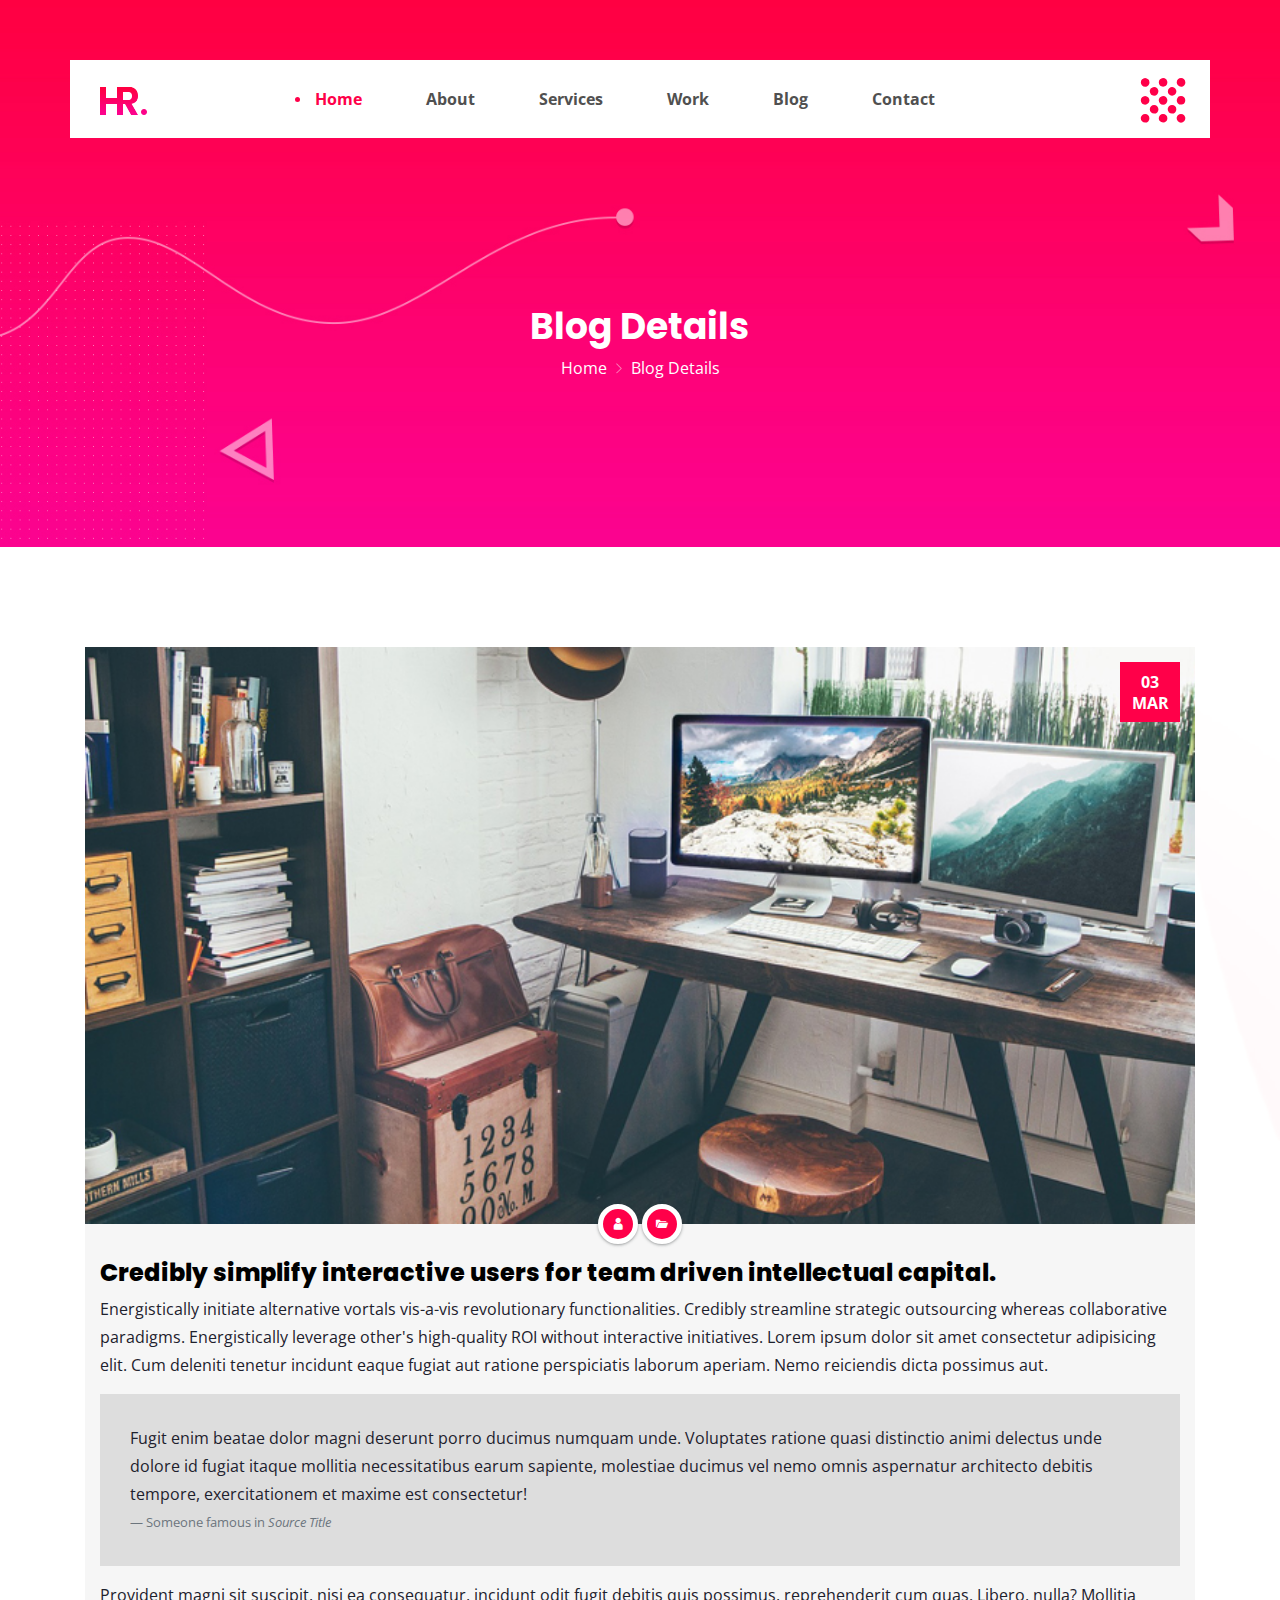
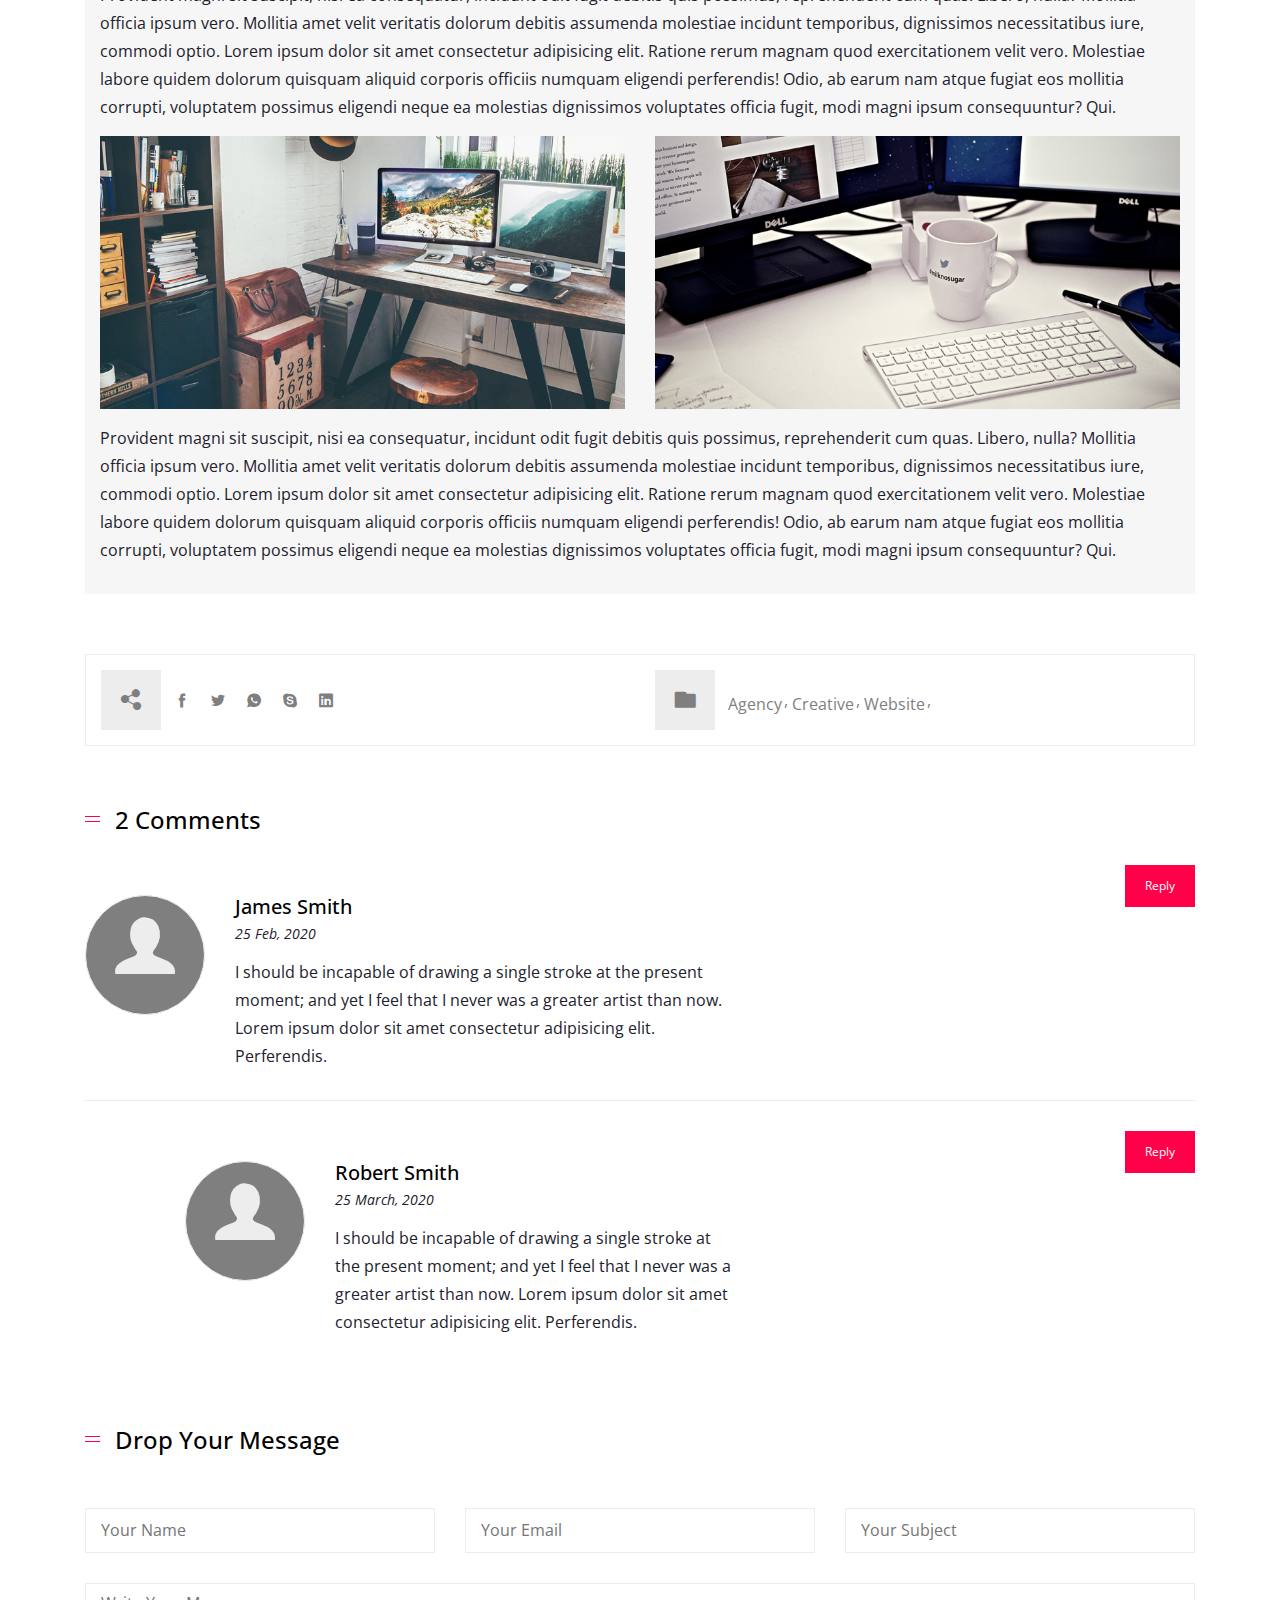
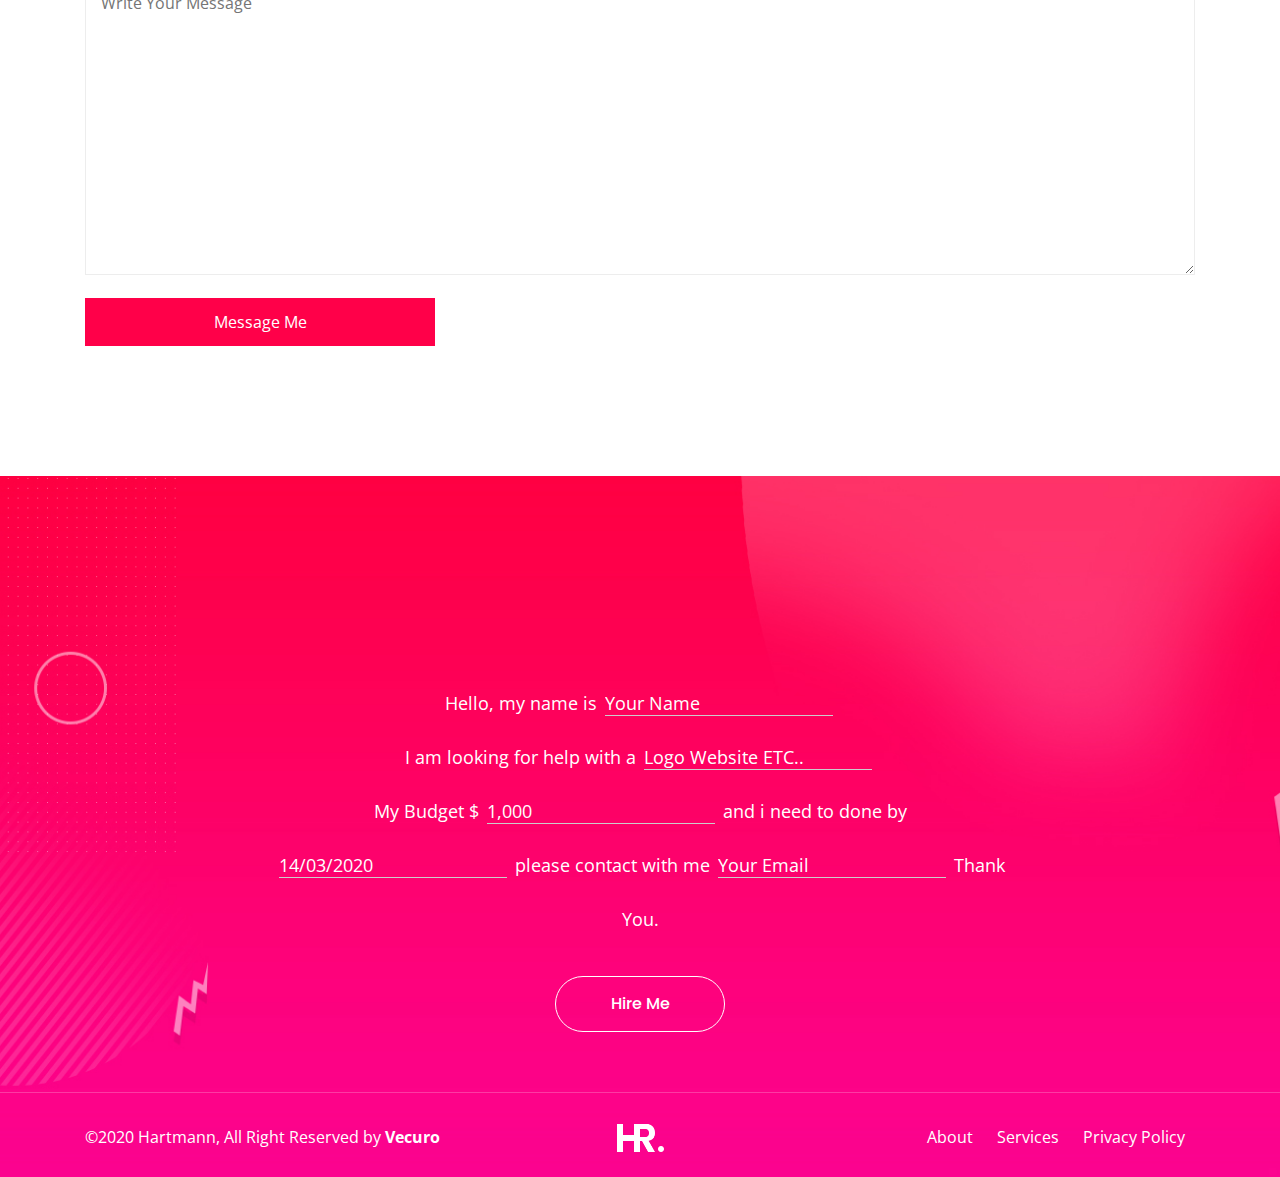
<file: single-blog.html>
<!DOCTYPE html>
<html lang="en">
<head>
    <meta charset="UTF-8">
    <meta name="viewport" content="width=device-width, initial-scale=1.0">
    <meta http-equiv="X-UA-Compatible" content="ie=edge">
    <link rel="icon" type="image/png" href="images/fav.png">
    <title>Hartmann - Blog Details</title>
    <link href="https://fonts.googleapis.com/css?family=Open+Sans:300,400,600,700,800%7CPoppins:300,400,500,600,700,800,900&display=swap" rel="stylesheet">
    <link rel="stylesheet" href="css/bootstrap.min.css">
    <link rel="stylesheet" href="css/icofont.min.css">
    <link rel="stylesheet" href="css/owl.carousel.min.css">
    <link rel="stylesheet" href="css/owl.theme.default.min.css">
    <link rel="stylesheet" href="css/animate.css">
    <link rel="stylesheet" href="css/magnific-popup.css">
    <link rel="stylesheet" href="css/cookcodesmenu.css">
    <link rel="stylesheet" href="style.css">
</head>
<body>

    <header>
        <div class="header-area" id="header">
            <div class="container">
                <div class="row header-background">
                    <div class="col-md-2">
                        <div class="logo-area">
                            <a href="index.html">
                                <img src="images/logo.png" alt="logo">
                            </a>
                        </div>
                    </div>
                    <div class="col-md-9">
                        <nav>
                            <div class="main-menu">
                                <ul id="menu">
                                    <li class="current_page_item"><a href="index.html">Home</a></li>
                                    <li><a href="#about">About</a></li>
                                    <li><a href="#services">Services</a></li>
                                    <li><a href="#work">Work</a></li>
                                    <li><a href="#blog">Blog</a></li>
                                    <li><a href="#contact">Contact</a></li>
                                </ul>
                            </div>
                        </nav>
                    </div>
                    <div class="col-md-1">
                        <div class="humberggum-menu">
                            <a href="#"><i class="icofont-brand-fitbit"></i></a>
                        </div>
                    </div>
                </div>
            </div>
        </div>
    </header>
    <div class="breadcumb-area background-image" data-src="images/breadcumb-bg.jpg">
        <div class="container">
            <div class="row">
                <div class="col-md-12">
                    <div class="content">
                        <h2>Blog Details</h2>
                        <ul>
                            <li><a href="index.html">Home <i class="icofont-thin-right"></i> </a></li>
                            <li>Blog Details</li>
                        </ul>
                    </div>
                </div>
            </div>
        </div>
    </div>
    <div class="inner-page-area background-image" data-src="images/blogpage-bg.png">
        <div class="container">
            <div class="row">
                <div class="col-md-12">
                    <div class="single-blog">
                        <div class="image">
                            <a href="single-blog.html">
                                <img src="images/blog/4.jpg" alt="">
                                <div class="date">03 Mar</div>
                            </a>
                            <div class="quick-access">
                                <ul>
                                    <li>
                                        <a href="#"><i class="icofont-user"></i></a>
                                    </li>
                                    <li>
                                        <a href="#"><i class="icofont-ui-folder"></i></a>
                                    </li>
                                </ul>
                            </div>
                        </div>
                       <div class="content">
                        <h3> 
                            <a href="single-blog.html">Credibly simplify interactive users for team driven
                             intellectual capital.</a>
                         </h3>
                         <p>Energistically initiate alternative vortals vis-a-vis revolutionary functionalities. Credibly streamline strategic outsourcing whereas collaborative paradigms. Energistically leverage other's high-quality ROI without interactive initiatives. Lorem ipsum dolor sit amet consectetur adipisicing elit. Cum deleniti tenetur incidunt eaque fugiat aut ratione perspiciatis laborum aperiam. Nemo reiciendis dicta possimus aut. </p>

                         <blockquote class="blockquote">
                            <p class="mb-0">Fugit enim beatae dolor magni deserunt porro ducimus numquam unde. Voluptates ratione quasi distinctio animi delectus unde dolore id fugiat itaque mollitia necessitatibus earum sapiente, molestiae ducimus vel nemo omnis aspernatur architecto debitis tempore, exercitationem et maxime est consectetur!</p>
                            <div class="blockquote-footer">Someone famous in <cite title="Source Title">Source Title</cite></div>
                          </blockquote>
                          <p>Provident magni sit suscipit, nisi ea consequatur, incidunt odit fugit debitis quis possimus, reprehenderit cum quas. Libero, nulla? Mollitia officia ipsum vero. Mollitia amet velit veritatis dolorum debitis assumenda molestiae incidunt temporibus, dignissimos necessitatibus iure, commodi optio. Lorem ipsum dolor sit amet consectetur adipisicing elit. Ratione rerum magnam quod exercitationem velit vero. Molestiae labore quidem dolorum quisquam aliquid corporis officiis numquam eligendi perferendis! Odio, ab earum nam atque fugiat eos mollitia corrupti, voluptatem possimus eligendi neque ea molestias dignissimos voluptates officia fugit, modi magni ipsum consequuntur? Qui.</p>
                          <div class="row">
                              <div class="col-md-6">
                                  <img src="images/blog/4.jpg" alt="">
                              </div>
                              <div class="col-md-6">
                                  <img src="images/blog/5.jpg" alt="">
                              </div>
                          </div>
                          <p>Provident magni sit suscipit, nisi ea consequatur, incidunt odit fugit debitis quis possimus, reprehenderit cum quas. Libero, nulla? Mollitia officia ipsum vero. Mollitia amet velit veritatis dolorum debitis assumenda molestiae incidunt temporibus, dignissimos necessitatibus iure, commodi optio. Lorem ipsum dolor sit amet consectetur adipisicing elit. Ratione rerum magnam quod exercitationem velit vero. Molestiae labore quidem dolorum quisquam aliquid corporis officiis numquam eligendi perferendis! Odio, ab earum nam atque fugiat eos mollitia corrupti, voluptatem possimus eligendi neque ea molestias dignissimos voluptates officia fugit, modi magni ipsum consequuntur? Qui.</p>
                       </div>
                    </div>
                    <div class="blog-share">
                        <div class="row">
                            <div class="col-md-6">
                                <div class="share">
                                    <i class="icofont-share"></i>
                                    <ul>
                                        <li><a href="#"><i class="icofont-facebook"></i></a></li>
                                        <li><a href="#"><i class="icofont-twitter"></i></a></li>
                                        <li><a href="#"><i class="icofont-whatsapp"></i></a></li>
                                        <li><a href="#"><i class="icofont-skype"></i></a></li>
                                        <li><a href="#"><i class="icofont-linkedin"></i></a></li>
                                    </ul>
                                </div>
                            </div>
                            <div class="col-md-6">
                                <div class="tag">
                                    <i class="icofont-folder"></i>
                                    <ul>
                                        <li> <a href="#">Agency</a> </li>
                                        <li><a href="#">Creative</a> </li>
                                        <li><a href="#">Website</a> </li>
                                    </ul>
                                </div>
                            </div>
                        </div>
                    </div>
                    <!-- blog comments start here -->
                    <section class="comments-area">
                        <div class="row">
                            <div class="col-lg-12">
                                <div class="comments-title">
                                    <h2>2 Comments</h2>
                                </div>
                                <div class="comments-list">
                                    <ul>
                                        <li>
                                            <div class="author-image">
                                                <i class="icofont-user-alt-3"></i>
                                            </div>
                                            <div class="comment-info">
                                                <h3>James Smith</h3>
                                                <span>25 Feb, 2020</span>
                                                <p>I should be incapable of drawing a single stroke at the present moment; and yet I feel that I never was a greater artist than now. Lorem ipsum dolor sit amet consectetur adipisicing elit. Perferendis.</p>
                                                <div class="reply">
                                                    <a href="#">Reply</a>
                                                </div>
                                            </div>
                                        </li>
                                        <li>
                                            <div class="author-image">
                                                <i class="icofont-user-alt-3"></i>
                                            </div>
                                            <div class="comment-info">
                                                <h3>Robert Smith</h3>
                                                <span>25 March, 2020</span>
                                                <p>I should be incapable of drawing a single stroke at the present moment; and yet I feel that I never was a greater artist than now. Lorem ipsum dolor sit amet consectetur adipisicing elit. Perferendis.</p>
                                                <div class="reply">
                                                    <a href="#">Reply</a>
                                                </div>
                                            </div>
                                        </li>
                                    </ul>
                                </div>
                            </div>
                        </div><!-- .row END -->
                    </section>
                    <!-- blog comments form start here -->
                    <div class="comments-form-area">
                        <div class="row">
                            <div class="col-lg-12">
                                <div class="comment-form-title">
                                    <h3>Drop Your Message</h3>
                                </div>
                            </div>
                        </div><!-- .row END -->
                        <div class="form-section">
                            <form>
                                <div class="row">
                                    <div class="col-lg-4 col-md-6">
                                        <input type="text" placeholder="Your Name">
                                    </div>
                                    <div class="col-lg-4 col-md-6">
                                        <input type="text" placeholder="Your Email">
                                    </div>
                                    <div class="col-lg-4 col-md-6">
                                        <input type="text" placeholder="Your Subject">
                                    </div>
                                    <div class="col-lg-12 col-md-12">
                                        <textarea cols="30" rows="10"  placeholder="Write Your Message"></textarea>
                                    </div>
                                    <div class="col-lg-4 col-md-6">
                                        <div class="message-us">
                                            <a class="nirmax-button" href="#"> Message Me</a>
                                        </div>
                                    </div>
                                </div>
                            </form>
                        </div>
                    </div>
                </div>
            </div>
        </div>
    </div>
    <footer class="background-image" data-src="images/footer-bg.jpg" id="contact"> 
        <div class="footer-top-area">
            <div class="container">
                <div class="row">
                    <div class="col-md-8 mx-auto">
                        <form>
                            <p>Hello, my name is <input type="text" placeholder="Your Name"> <br> I am looking for help with a <input type="text" placeholder="Logo Website ETC.."><br> My Budget $ <input type="text" placeholder="1,000"> and i need to done by <input type="text" placeholder="14/03/2020"> please contact with me <input type="text" placeholder="Your Email"> Thank You.</p>
                            <div class="read-more">
                                <a href="#">Hire Me</a>
                            </div>
                        </form>
                    </div>
                </div>
            </div>
        </div>
        <div class="footer-bottom-area">
            <div class="container">
                <div class="row">
                    <div class="col-md-5">
                        <div class="copyright">
                            <p>&copy;2020 Hartmann, All Right Reserved by <a href="https://www.vecuro.com">Vecuro</a></p>
                        </div>
                    </div>
                    <div class="col-md-2 text-center">
                        <div class="footer-logo">
                            <a href="index.html">
                                <img src="images/logo2.png" alt="">
                            </a>
                        </div>
                    </div>
                    <div class="col-md-5">
                        <div class="footer-menu">
                            <ul>
                                <li><a href="#">About</a></li>
                                <li><a href="#">Services</a></li>
                                <li><a href="#">Privacy Policy</a></li>
                            </ul>
                        </div>
                    </div>
                </div>
            </div>
        </div>
    </footer>
    <div class="contact-form-area">
        <i class="icofont-close-line"></i>
        <div class="container">
            <div class="row">
                <div class="col-md-8">
                    <div class="form-section">
                        <h2>Drop Your Message</h2>
                        <form>
                            <div class="row">
                                <div class="col-lg-4 col-md-6">
                                    <input type="text" placeholder="Your Name">
                                </div>
                                <div class="col-lg-4 col-md-6">
                                    <input type="text" placeholder="Your Email">
                                </div>
                                <div class="col-lg-4 col-md-6">
                                    <input type="text" placeholder="Your Subject">
                                </div>
                                <div class="col-lg-12 col-md-12">
                                    <textarea cols="30" rows="10"  placeholder="Write Your Message"></textarea>
                                </div>
                                <div class="col-lg-4 col-md-6">
                                    <div class="message-us">
                                        <a class="nirmax-button" href="#"> Message Me</a>
                                    </div>
                                </div>
                            </div>
                        </form>
                    </div>
                </div>
            </div>
        </div>
    </div>

    <script src="js/jquery-3.3.1.slim.min.js"></script>
    <script src="js/bootstrap.min.js"></script>
    <script src="js/popper.min.js"></script>
    <script src="js/owl.carousel.min.js"></script>
    <script src="js/jquery.knob.js"></script>
    <script src="js/jquery.appear.js"></script>
    <script src="js/jquery.magnific-popup.min.js"></script>
    <script src="js/jquery.nav.js"></script>
    <script src="js/scrollup.js"></script>
    <script src="js/jquery.cookcodesmenu.js"></script>
    <script src="js/main.js"></script>
</body>
</html>
</file>
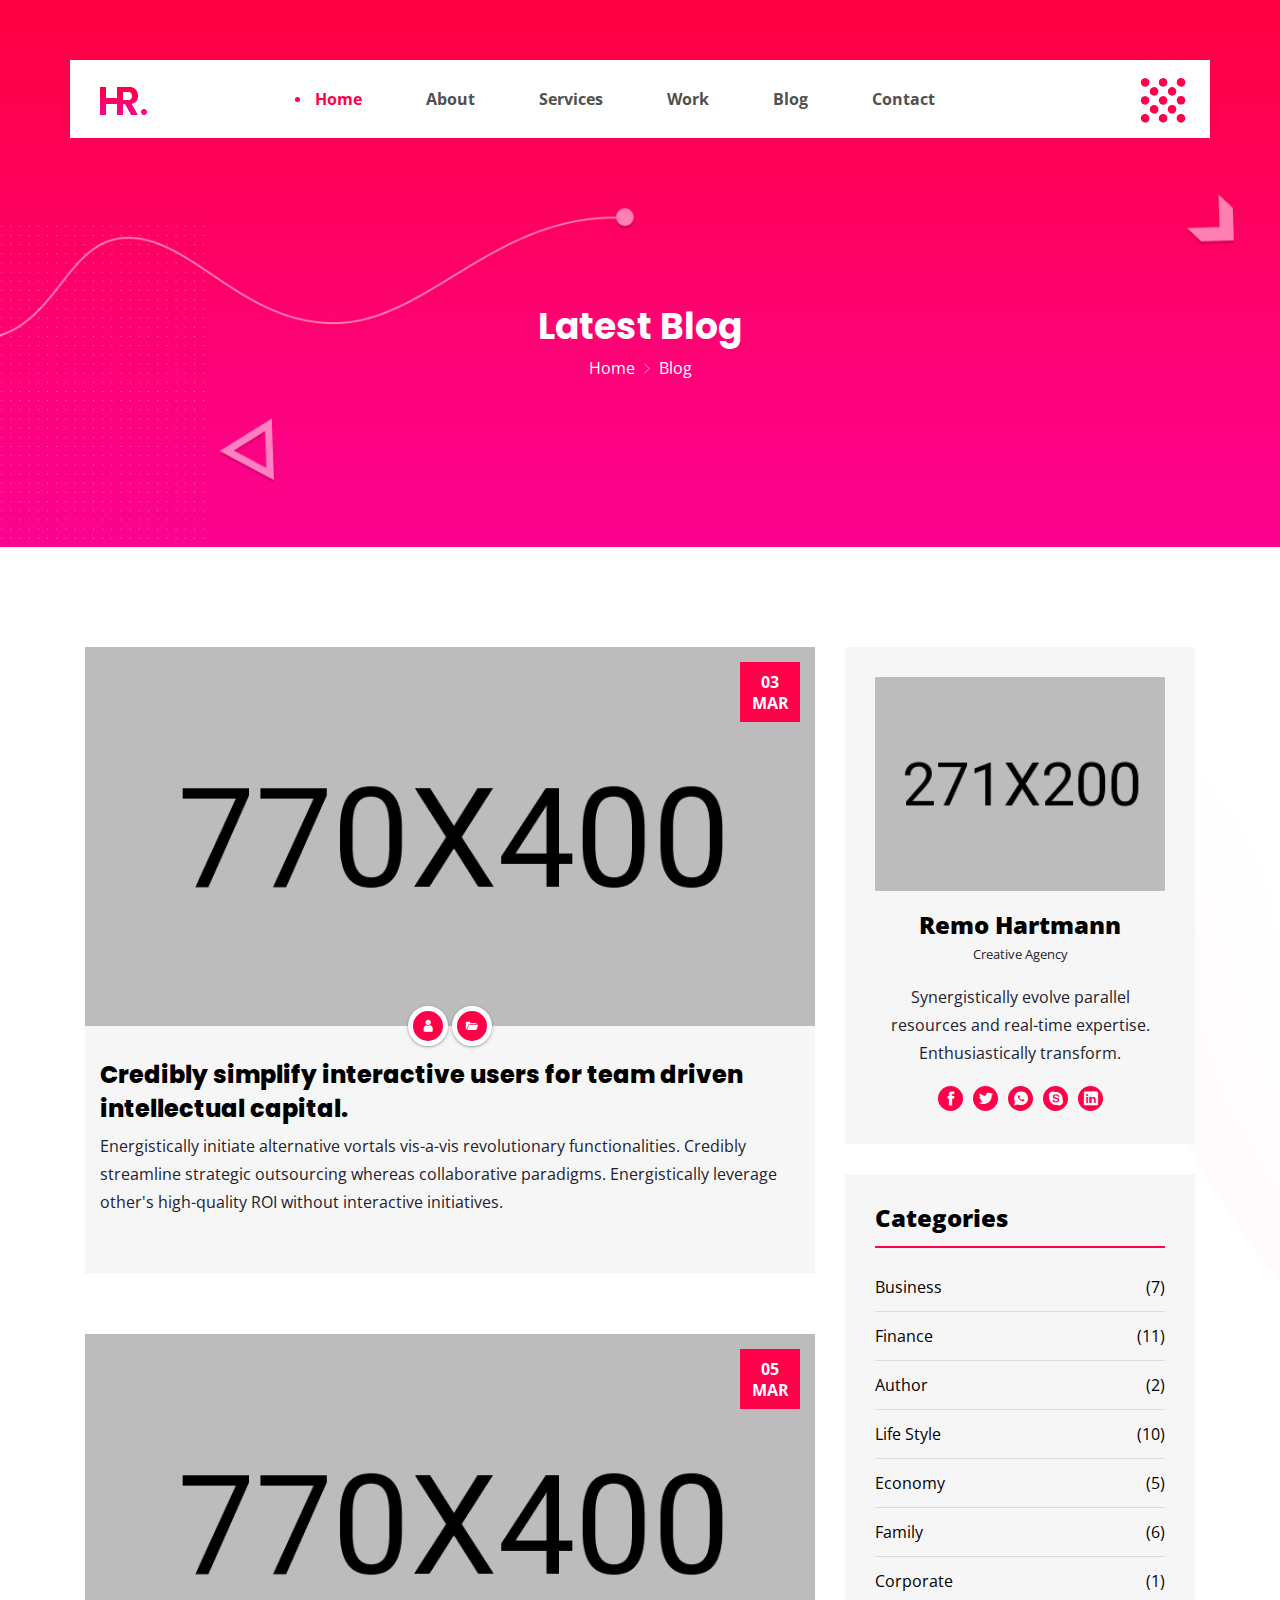
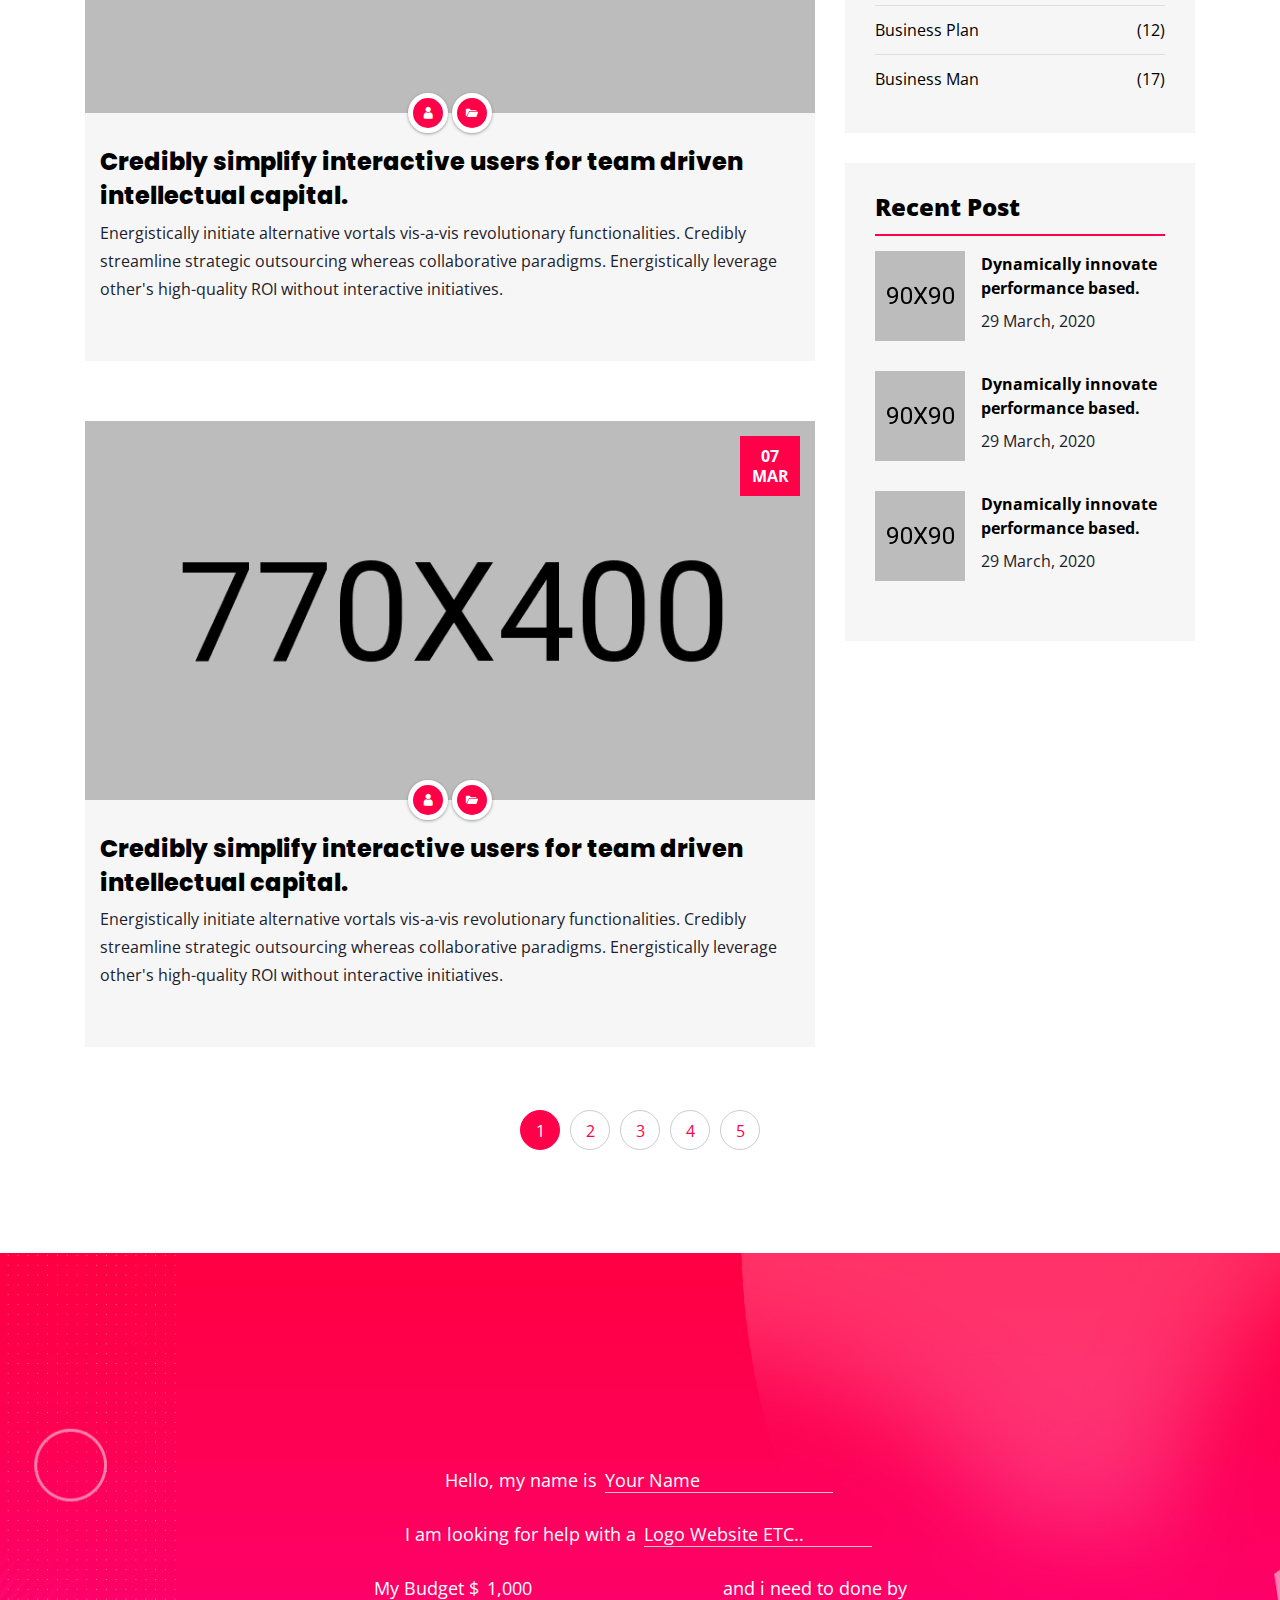
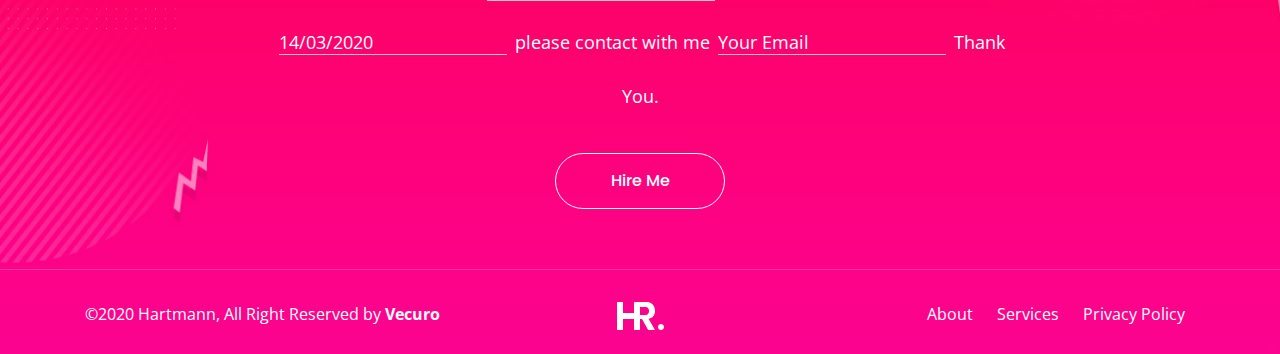
<file: main_hartmann/main_hartmann/main_hartmann/main-hartmann/blog.html>
<!DOCTYPE html>
<html lang="en">
<head>
    <meta charset="UTF-8">
    <meta name="viewport" content="width=device-width, initial-scale=1.0">
    <meta http-equiv="X-UA-Compatible" content="ie=edge">
    <link rel="icon" type="image/png" href="images/fav.png">
    <title>Hartmann - Blog</title>
    <link href="https://fonts.googleapis.com/css?family=Open+Sans:300,400,600,700,800|Poppins:300,400,500,600,700,800,900&display=swap" rel="stylesheet">
    <link rel="stylesheet" href="css/bootstrap.min.css">
    <link rel="stylesheet" href="css/icofont.min.css">
    <link rel="stylesheet" href="css/owl.carousel.min.css">
    <link rel="stylesheet" href="css/owl.theme.default.min.css">
    <link rel="stylesheet" href="css/animate.css">
    <link rel="stylesheet" href="css/magnific-popup.css">
    <link rel="stylesheet" href="css/cookcodesmenu.css">
    <link rel="stylesheet" href="style.css">
</head>
<body>

    <header>
        <div class="header-area" id="header">
            <div class="container">
                <div class="row header-background">
                    <div class="col-md-2">
                        <div class="logo-area">
                            <a href="index.html">
                                <img src="images/logo.png" alt="logo">
                            </a>
                        </div>
                    </div>
                    <div class="col-md-9">
                        <nav>
                            <div class="main-menu">
                                <ul id="menu">
                                    <li class="current_page_item"><a href="index.html">Home</a></li>
                                    <li><a href="#about">About</a></li>
                                    <li><a href="#services">Services</a></li>
                                    <li><a href="#work">Work</a></li>
                                    <li><a href="#blog">Blog</a></li>
                                    <li><a href="#contact">Contact</a></li>
                                </ul>
                            </div>
                        </nav>
                    </div>
                    <div class="col-md-1">
                        <div class="humberggum-menu">
                            <a href="#"><i class="icofont-brand-fitbit"></i></a>
                        </div>
                    </div>
                </div>
            </div>
        </div>
    </header>
    <div class="breadcumb-area background-image" data-src="images/breadcumb-bg.jpg">
        <div class="container">
            <div class="row">
                <div class="col-md-12">
                    <div class="content">
                        <h2>Latest Blog</h2>
                        <ul>
                            <li><a href="index.html">Home <i class="icofont-thin-right"></i> </a></li>
                            <li>Blog</li>
                        </ul>
                    </div>
                </div>
            </div>
        </div>
    </div>
    <div class="inner-page-area background-image" data-src="images/blogpage-bg.png">
        <div class="container">
            <div class="row">
                <div class="col-md-8">
                    <div class="single-blog">
                        <div class="image">
                            <a href="single-blog.html">
                                <img src="images/blog/4.jpg" alt="">
                                <div class="date">03 Mar</div>
                            </a>
                            <div class="quick-access">
                                <ul>
                                    <li>
                                        <a href="#"><i class="icofont-user"></i></a>
                                    </li>
                                    <li>
                                        <a href="#"><i class="icofont-ui-folder"></i></a>
                                    </li>
                                </ul>
                            </div>
                        </div>
                       <div class="content">
                        <h3> 
                            <a href="single-blog.html">Credibly simplify interactive users for team driven
                             intellectual capital.</a>
                         </h3>
                         <p>Energistically initiate alternative vortals vis-a-vis revolutionary functionalities. Credibly streamline strategic outsourcing whereas collaborative paradigms. Energistically leverage other's high-quality ROI without interactive initiatives. </p>
                       </div>
                        <div class="read-more">
                            <a href="single-blog.html">Read More</a>
                        </div>
                    </div>
                    <div class="single-blog">
                        <div class="image">
                            <a href="single-blog.html">
                                <img src="images/blog/5.jpg" alt="">
                                <div class="date">05 Mar</div>
                            </a>
                            <div class="quick-access">
                                <ul>
                                    <li>
                                        <a href="#"><i class="icofont-user"></i></a>
                                    </li>
                                    <li>
                                        <a href="#"><i class="icofont-ui-folder"></i></a>
                                    </li>
                                </ul>
                            </div>
                        </div>
                       <div class="content">
                        <h3> 
                            <a href="single-blog.html">Credibly simplify interactive users for team driven
                             intellectual capital.</a>
                         </h3>
                         <p>Energistically initiate alternative vortals vis-a-vis revolutionary functionalities. Credibly streamline strategic outsourcing whereas collaborative paradigms. Energistically leverage other's high-quality ROI without interactive initiatives. </p>
                       </div>
                        <div class="read-more">
                            <a href="single-blog.html">Read More</a>
                        </div>
                    </div>
                    <div class="single-blog">
                        <div class="image">
                            <a href="single-blog.html">
                                <img src="images/blog/6.jpg" alt="">
                                <div class="date">07 Mar</div>
                            </a>
                            <div class="quick-access">
                                <ul>
                                    <li>
                                        <a href="#"><i class="icofont-user"></i></a>
                                    </li>
                                    <li>
                                        <a href="#"><i class="icofont-ui-folder"></i></a>
                                    </li>
                                </ul>
                            </div>
                        </div>
                       <div class="content">
                        <h3> 
                            <a href="single-blog.html">Credibly simplify interactive users for team driven
                             intellectual capital.</a>
                         </h3>
                         <p>Energistically initiate alternative vortals vis-a-vis revolutionary functionalities. Credibly streamline strategic outsourcing whereas collaborative paradigms. Energistically leverage other's high-quality ROI without interactive initiatives. </p>
                       </div>
                        <div class="read-more">
                            <a href="single-blog.html">Read More</a>
                        </div>
                    </div>
                </div>
                <div class="col-md-4">
                    <div class="sidebar-area">
                        <div class="widget">
                            <div class="author-details">
                                <div class="image">
                                    <a href="#">
                                        <img src="images/sidebar/man.png" alt="">
                                    </a>
                                </div>
                                <div class="deatils">
                                    <h4>Remo Hartmann</h4>
                                    <span>Creative Agency</span>
                                    <p>Synergistically evolve parallel resources and real-time expertise. Enthusiastically transform.</p>
                                    <div class="social-media">
                                        <ul>
                                            <li><a href="#"><i class="icofont-facebook"></i></a></li>
                                            <li><a href="#"><i class="icofont-twitter"></i></a></li>
                                            <li><a href="#"><i class="icofont-whatsapp"></i></a></li>
                                            <li><a href="#"><i class="icofont-skype"></i></a></li>
                                            <li><a href="#"><i class="icofont-linkedin"></i></a></li>
                                        </ul>
                                    </div>
                                </div>
                            </div>
                        </div>
                        <div class="widget widget-categories">
                            <h2 class="widget-title">Categories</h2>
                            <ul>
                                <li><a href="#">Business <span>(7)</span></a></li>
                                <li><a href="#">Finance <span>(11)</span></a></li>
                                <li><a href="#">Author <span>(2)</span></a></li>
                                <li><a href="#">Life Style <span>(10)</span></a></li>
                                <li><a href="#">Economy <span>(5)</span></a></li>
                                <li><a href="#">Family <span>(6)</span></a></li>
                                <li><a href="#">Corporate <span>(1)</span></a></li>
                                <li><a href="#">Business Plan <span>(12)</span></a></li>
                                <li><a href="#">Business Man <span>(17)</span></a></li>
                            </ul>
                        </div>
                        <div class="widget widget-recent-post">
                            <h2 class="widget-title">Recent Post</h2>
                            <ul>
                                <li>
                                    <div class="media">
                                        <img class="mr-3" src="images/blog/1.png" alt="e">
                                        <div class="media-body">
                                          <h5 class="mt-0"><a href="single-blog.html">Dynamically innovate performance based.</a></h5>
                                          <span>29 March, 2020</span>
                                        </div>
                                      </div>
                                </li>
                                <li>
                                    <div class="media">
                                        <img class="mr-3" src="images/blog/2.png" alt="e">
                                        <div class="media-body">
                                          <h5 class="mt-0"><a href="single-blog.html">Dynamically innovate performance based.</a></h5>
                                          <span>29 March, 2020</span>
                                        </div>
                                      </div>

                                </li>
                                <li>
                                    <div class="media">
                                        <img class="mr-3" src="images/blog/3.png" alt="e">
                                        <div class="media-body">
                                          <h5 class="mt-0"><a href="single-blog.html">Dynamically innovate performance based.</a></h5>
                                          <span>29 March, 2020</span>
                                        </div>
                                      </div>

                                </li>
                            </ul>
                        </div>
                    </div>
                </div>
            </div>
            <div class="row">
                <div class="col-md-8 mx-auto text-center">
                    <div class="pagination-area">
                        <ul>
                            <li class="active"><a href="#">1</a></li>
                            <li><a href="#">2</a></li>
                            <li><a href="#">3</a></li>
                            <li><a href="#">4</a></li>
                            <li><a href="#">5</a></li>
                        </ul>
                    </div>
                </div>
            </div>
        </div>
    </div>
    <footer class="background-image" data-src="images/footer-bg.jpg" id="contact"> 
        <div class="footer-top-area">
            <div class="container">
                <div class="row">
                    <div class="col-md-8 mx-auto">
                        <form action="">
                            <p>Hello, my name is <input type="text" placeholder="Your Name"> <br> I am looking for help with a <input type="text" placeholder="Logo Website ETC.."><br> My Budget $ <input type="text" placeholder="1,000"> and i need to done by <input type="text" placeholder="14/03/2020"> please contact with me <input type="text" placeholder="Your Email"> Thank You.</p>
                            <div class="read-more">
                                <a href="#">Hire Me</a>
                            </div>
                        </form>
                    </div>
                </div>
            </div>
        </div>
        <div class="footer-bottom-area">
            <div class="container">
                <div class="row">
                    <div class="col-md-5">
                        <div class="copyright">
                            <p>&copy;2020 Hartmann, All Right Reserved by <a href="https://www.vecuro.com">Vecuro</a></p>
                        </div>
                    </div>
                    <div class="col-md-2 text-center">
                        <div class="footer-logo">
                            <a href="index.html">
                                <img src="images/logo2.png" alt="">
                            </a>
                        </div>
                    </div>
                    <div class="col-md-5">
                        <div class="footer-menu">
                            <ul>
                                <li><a href="#">About</a></li>
                                <li><a href="#">Services</a></li>
                                <li><a href="#">Privacy Policy</a></li>
                            </ul>
                        </div>
                    </div>
                </div>
            </div>
        </div>
    </footer>
    <div class="contact-form-area">
        <i class="icofont-close-line"></i>
        <div class="container">
            <div class="row">
                <div class="col-md-8">
                    <div class="form-section">
                        <h2>Drop Your Message</h2>
                        <form>
                            <div class="row">
                                <div class="col-lg-4 col-md-6">
                                    <input type="text" placeholder="Your Name">
                                </div>
                                <div class="col-lg-4 col-md-6">
                                    <input type="text" placeholder="Your Email">
                                </div>
                                <div class="col-lg-4 col-md-6">
                                    <input type="text" placeholder="Your Subject">
                                </div>
                                <div class="col-lg-12 col-md-12">
                                    <textarea cols="30" rows="10"  placeholder="Write Your Message"></textarea>
                                </div>
                                <div class="col-lg-4 col-md-6">
                                    <div class="message-us">
                                        <a class="nirmax-button" href="#"> Message Me</a>
                                    </div>
                                </div>
                            </div>
                        </form>
                    </div>
                </div>
            </div>
        </div>
    </div>

    <script src="js/jquery-3.3.1.slim.min.js"></script>
    <script src="js/bootstrap.min.js"></script>
    <script src="js/popper.min.js"></script>
    <script src="js/owl.carousel.min.js"></script>
    <script src="js/jquery.knob.js"></script>
    <script src="js/jquery.appear.js"></script>
    <script src="js/jquery.magnific-popup.min.js"></script>
    <script src="js/jquery.nav.js"></script>
    <script src="js/scrollup.js"></script>
    <script src="js/jquery.cookcodesmenu.js"></script>
    <script src="js/main.js"></script>
</body>
</html>
</file>
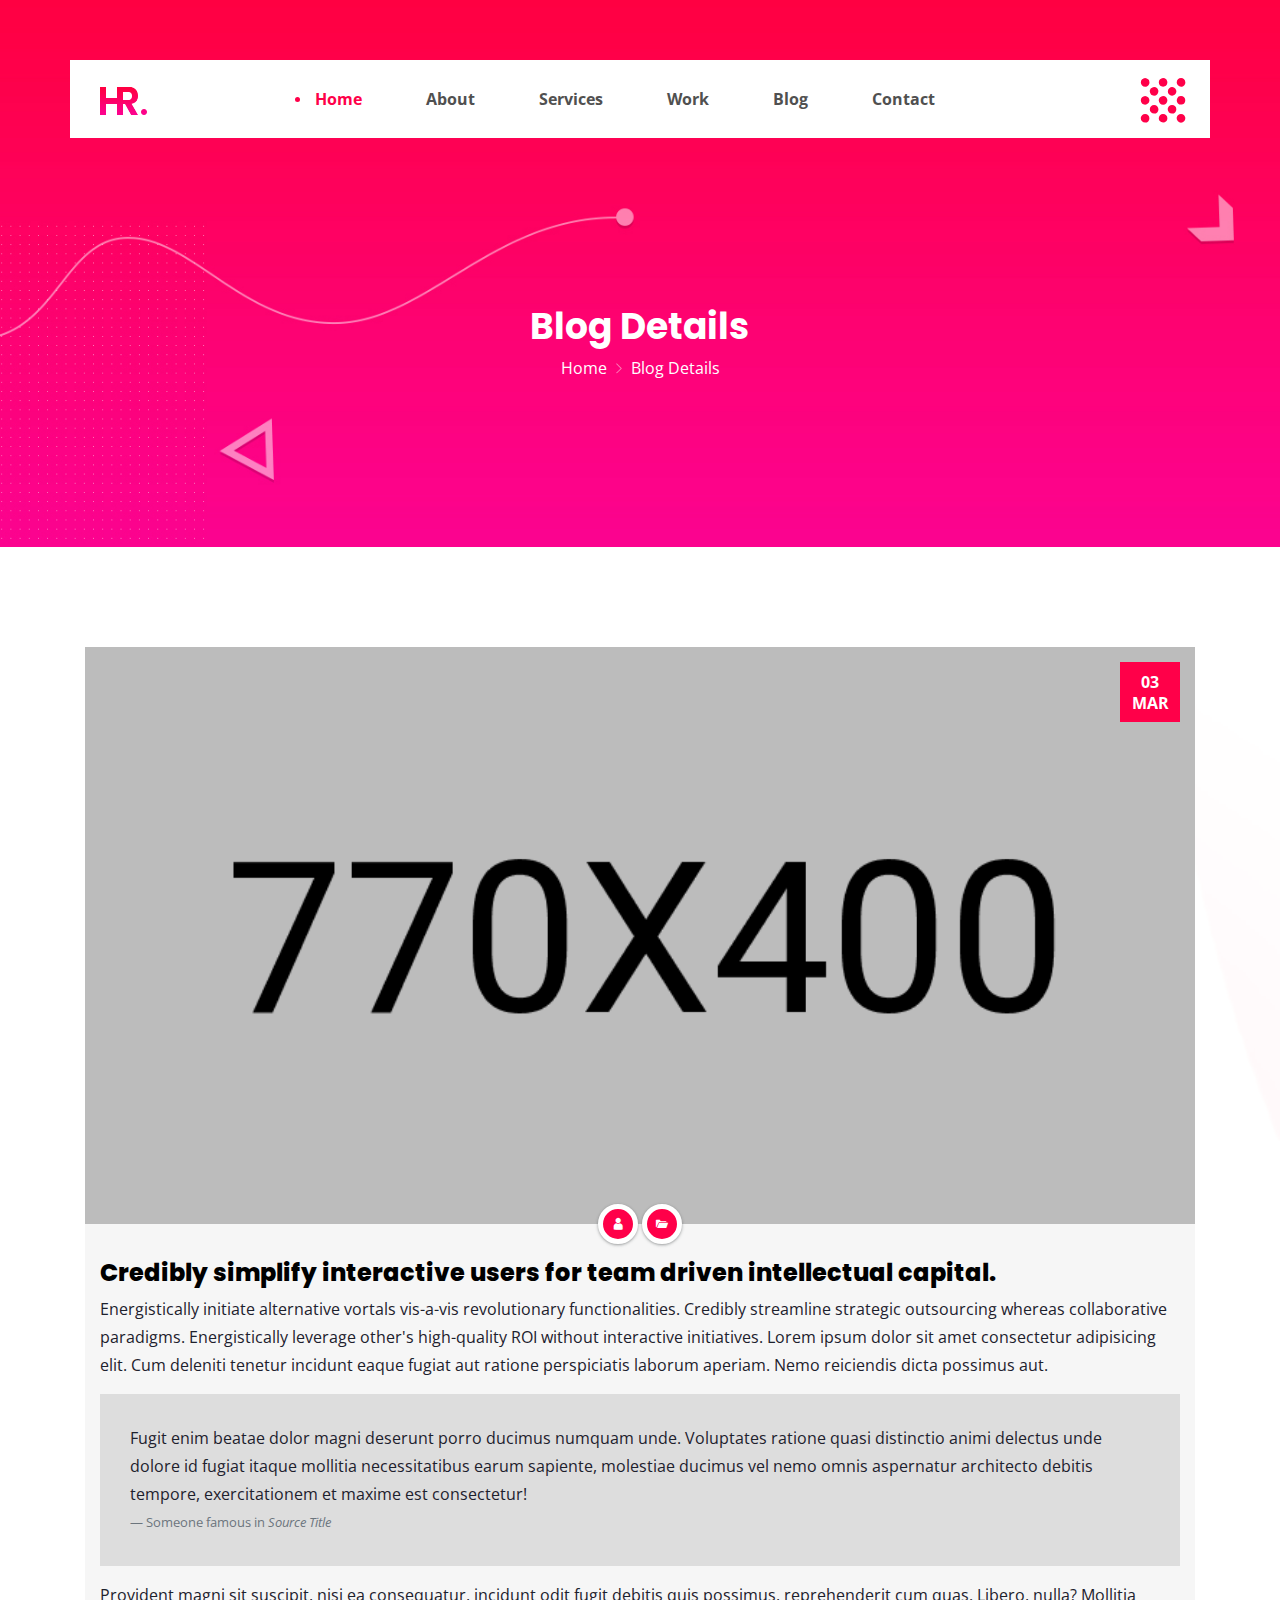
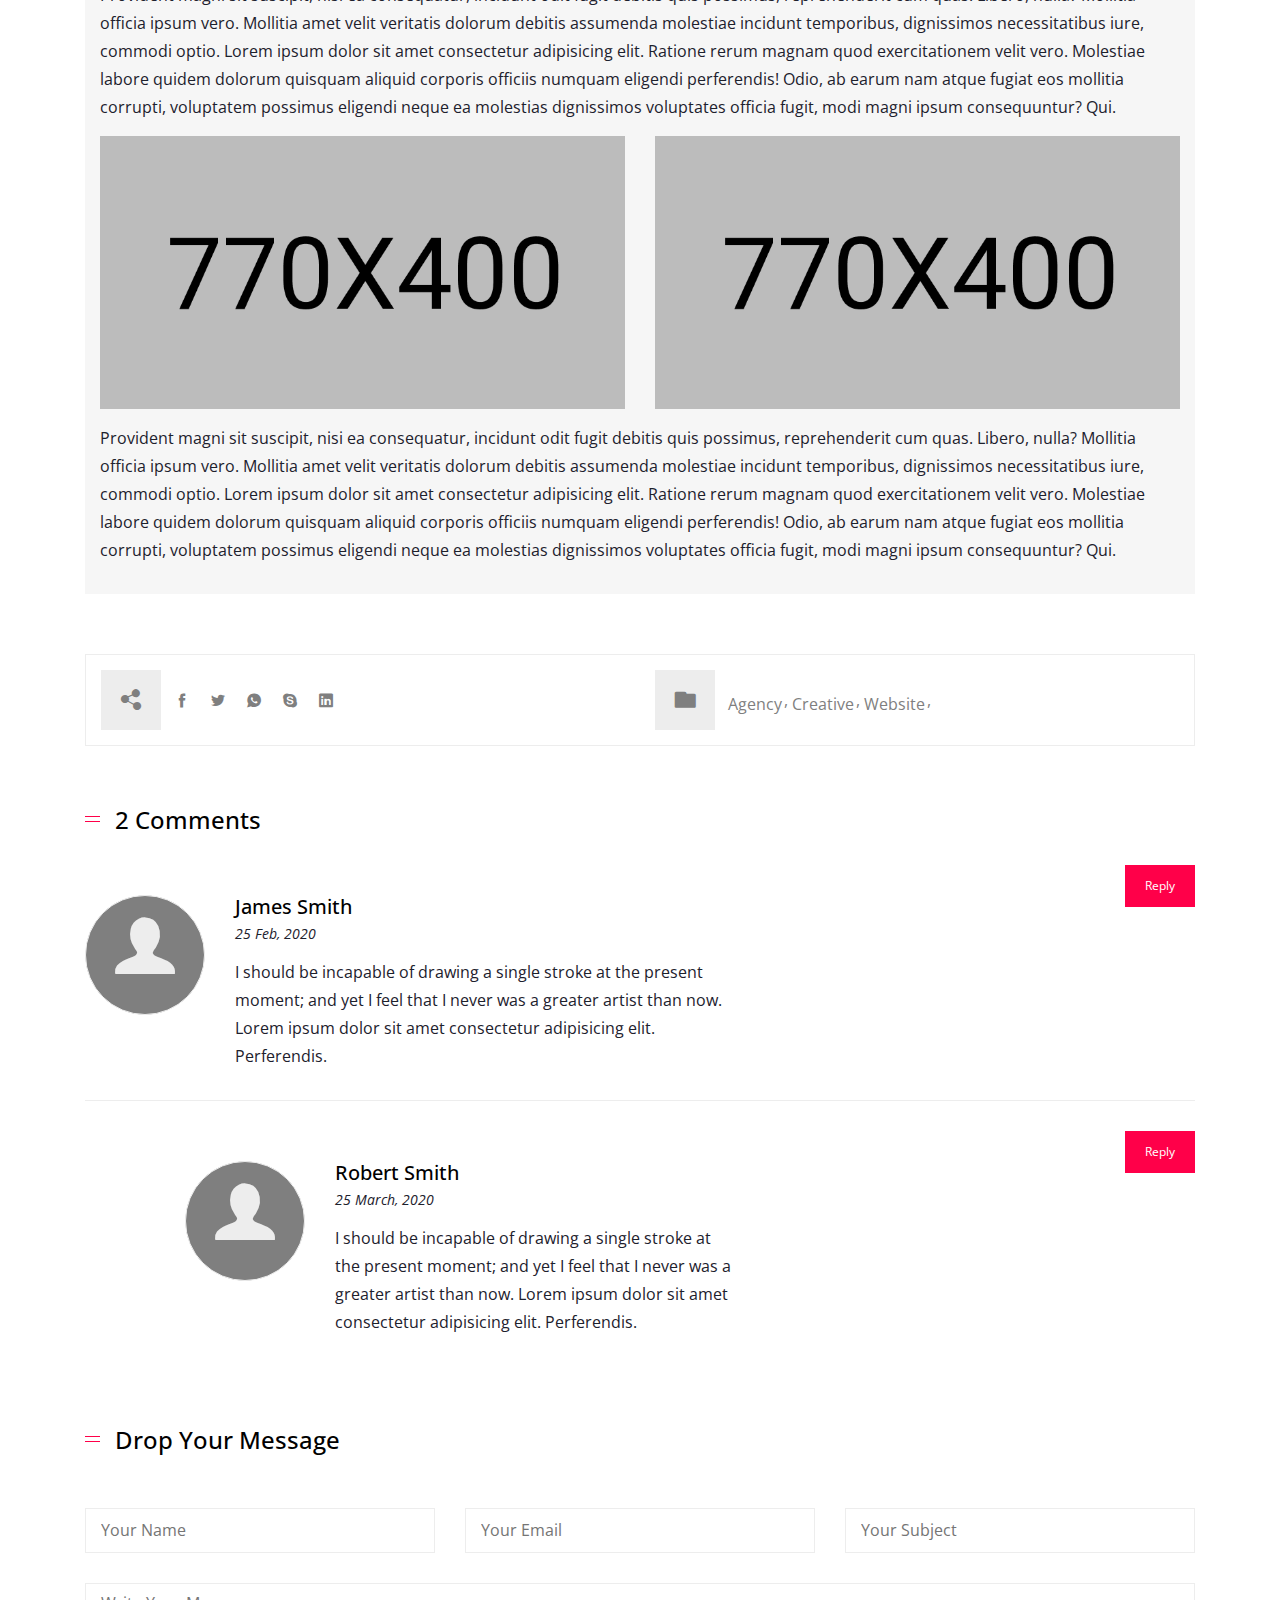
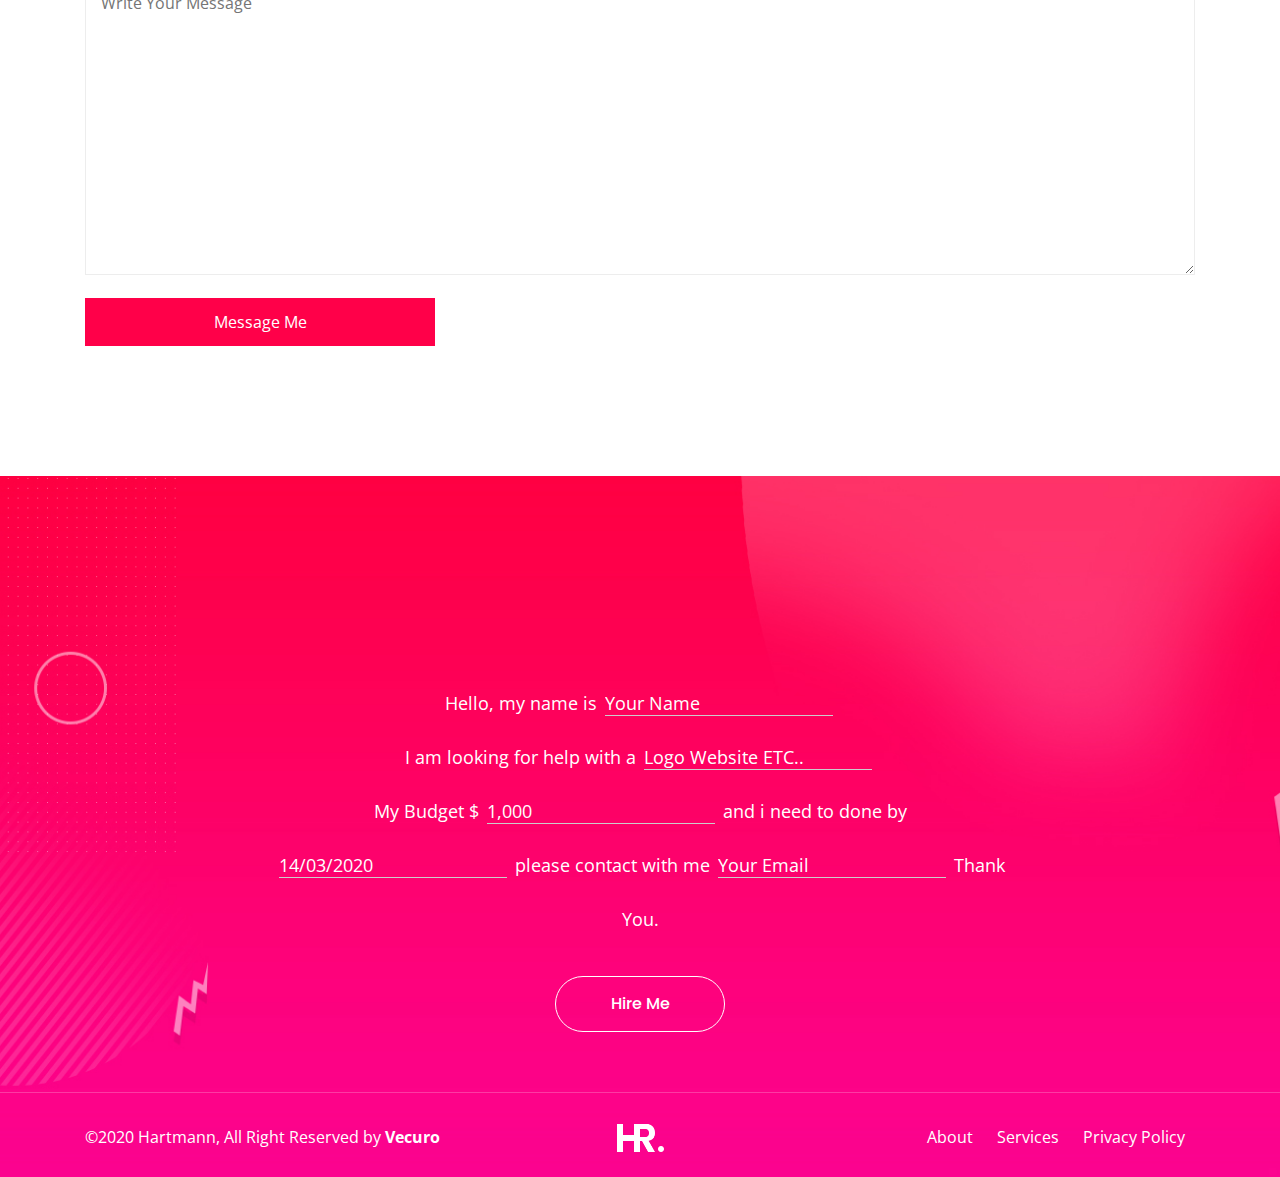
<file: main_hartmann/main_hartmann/main_hartmann/main-hartmann/single-blog.html>
<!DOCTYPE html>
<html lang="en">
<head>
    <meta charset="UTF-8">
    <meta name="viewport" content="width=device-width, initial-scale=1.0">
    <meta http-equiv="X-UA-Compatible" content="ie=edge">
    <link rel="icon" type="image/png" href="images/fav.png">
    <title>Hartmann - Blog Details</title>
    <link href="https://fonts.googleapis.com/css?family=Open+Sans:300,400,600,700,800|Poppins:300,400,500,600,700,800,900&display=swap" rel="stylesheet">
    <link rel="stylesheet" href="css/bootstrap.min.css">
    <link rel="stylesheet" href="css/icofont.min.css">
    <link rel="stylesheet" href="css/owl.carousel.min.css">
    <link rel="stylesheet" href="css/owl.theme.default.min.css">
    <link rel="stylesheet" href="css/animate.css">
    <link rel="stylesheet" href="css/magnific-popup.css">
    <link rel="stylesheet" href="css/cookcodesmenu.css">
    <link rel="stylesheet" href="style.css">
</head>
<body>

    <header>
        <div class="header-area" id="header">
            <div class="container">
                <div class="row header-background">
                    <div class="col-md-2">
                        <div class="logo-area">
                            <a href="index.html">
                                <img src="images/logo.png" alt="logo">
                            </a>
                        </div>
                    </div>
                    <div class="col-md-9">
                        <nav>
                            <div class="main-menu">
                                <ul id="menu">
                                    <li class="current_page_item"><a href="index.html">Home</a></li>
                                    <li><a href="#about">About</a></li>
                                    <li><a href="#services">Services</a></li>
                                    <li><a href="#work">Work</a></li>
                                    <li><a href="#blog">Blog</a></li>
                                    <li><a href="#contact">Contact</a></li>
                                </ul>
                            </div>
                        </nav>
                    </div>
                    <div class="col-md-1">
                        <div class="humberggum-menu">
                            <a href="#"><i class="icofont-brand-fitbit"></i></a>
                        </div>
                    </div>
                </div>
            </div>
        </div>
    </header>
    <div class="breadcumb-area background-image" data-src="images/breadcumb-bg.jpg">
        <div class="container">
            <div class="row">
                <div class="col-md-12">
                    <div class="content">
                        <h2>Blog Details</h2>
                        <ul>
                            <li><a href="index.html">Home <i class="icofont-thin-right"></i> </a></li>
                            <li>Blog Details</li>
                        </ul>
                    </div>
                </div>
            </div>
        </div>
    </div>
    <div class="inner-page-area background-image" data-src="images/blogpage-bg.png">
        <div class="container">
            <div class="row">
                <div class="col-md-12">
                    <div class="single-blog">
                        <div class="image">
                            <a href="single-blog.html">
                                <img src="images/blog/4.jpg" alt="">
                                <div class="date">03 Mar</div>
                            </a>
                            <div class="quick-access">
                                <ul>
                                    <li>
                                        <a href="#"><i class="icofont-user"></i></a>
                                    </li>
                                    <li>
                                        <a href="#"><i class="icofont-ui-folder"></i></a>
                                    </li>
                                </ul>
                            </div>
                        </div>
                       <div class="content">
                        <h3> 
                            <a href="single-blog.html">Credibly simplify interactive users for team driven
                             intellectual capital.</a>
                         </h3>
                         <p>Energistically initiate alternative vortals vis-a-vis revolutionary functionalities. Credibly streamline strategic outsourcing whereas collaborative paradigms. Energistically leverage other's high-quality ROI without interactive initiatives. Lorem ipsum dolor sit amet consectetur adipisicing elit. Cum deleniti tenetur incidunt eaque fugiat aut ratione perspiciatis laborum aperiam. Nemo reiciendis dicta possimus aut. </p>

                         <blockquote class="blockquote">
                            <p class="mb-0">Fugit enim beatae dolor magni deserunt porro ducimus numquam unde. Voluptates ratione quasi distinctio animi delectus unde dolore id fugiat itaque mollitia necessitatibus earum sapiente, molestiae ducimus vel nemo omnis aspernatur architecto debitis tempore, exercitationem et maxime est consectetur!</p>
                            <div class="blockquote-footer">Someone famous in <cite title="Source Title">Source Title</cite></div>
                          </blockquote>
                          <p>Provident magni sit suscipit, nisi ea consequatur, incidunt odit fugit debitis quis possimus, reprehenderit cum quas. Libero, nulla? Mollitia officia ipsum vero. Mollitia amet velit veritatis dolorum debitis assumenda molestiae incidunt temporibus, dignissimos necessitatibus iure, commodi optio. Lorem ipsum dolor sit amet consectetur adipisicing elit. Ratione rerum magnam quod exercitationem velit vero. Molestiae labore quidem dolorum quisquam aliquid corporis officiis numquam eligendi perferendis! Odio, ab earum nam atque fugiat eos mollitia corrupti, voluptatem possimus eligendi neque ea molestias dignissimos voluptates officia fugit, modi magni ipsum consequuntur? Qui.</p>
                          <div class="row">
                              <div class="col-md-6">
                                  <img src="images/blog/4.jpg" alt="">
                              </div>
                              <div class="col-md-6">
                                  <img src="images/blog/5.jpg" alt="">
                              </div>
                          </div>
                          <p>Provident magni sit suscipit, nisi ea consequatur, incidunt odit fugit debitis quis possimus, reprehenderit cum quas. Libero, nulla? Mollitia officia ipsum vero. Mollitia amet velit veritatis dolorum debitis assumenda molestiae incidunt temporibus, dignissimos necessitatibus iure, commodi optio. Lorem ipsum dolor sit amet consectetur adipisicing elit. Ratione rerum magnam quod exercitationem velit vero. Molestiae labore quidem dolorum quisquam aliquid corporis officiis numquam eligendi perferendis! Odio, ab earum nam atque fugiat eos mollitia corrupti, voluptatem possimus eligendi neque ea molestias dignissimos voluptates officia fugit, modi magni ipsum consequuntur? Qui.</p>
                       </div>
                    </div>
                    <div class="blog-share">
                        <div class="row">
                            <div class="col-md-6">
                                <div class="share">
                                    <i class="icofont-share"></i>
                                    <ul>
                                        <li><a href="#"><i class="icofont-facebook"></i></a></li>
                                        <li><a href="#"><i class="icofont-twitter"></i></a></li>
                                        <li><a href="#"><i class="icofont-whatsapp"></i></a></li>
                                        <li><a href="#"><i class="icofont-skype"></i></a></li>
                                        <li><a href="#"><i class="icofont-linkedin"></i></a></li>
                                    </ul>
                                </div>
                            </div>
                            <div class="col-md-6">
                                <div class="tag">
                                    <i class="icofont-folder"></i>
                                    <ul>
                                        <li> <a href="#">Agency</a> </li>
                                        <li><a href="#">Creative</a> </li>
                                        <li><a href="#">Website</a> </li>
                                    </ul>
                                </div>
                            </div>
                        </div>
                    </div>
                    <!-- blog comments start here -->
                    <section class="comments-area">
                        <div class="row">
                            <div class="col-lg-12">
                                <div class="comments-title">
                                    <h2>2 Comments</h2>
                                </div>
                                <div class="comments-list">
                                    <ul>
                                        <li>
                                            <div class="author-image">
                                                <i class="icofont-user-alt-3"></i>
                                            </div>
                                            <div class="comment-info">
                                                <h3>James Smith</h3>
                                                <span>25 Feb, 2020</span>
                                                <p>I should be incapable of drawing a single stroke at the present moment; and yet I feel that I never was a greater artist than now. Lorem ipsum dolor sit amet consectetur adipisicing elit. Perferendis.</p>
                                                <div class="reply">
                                                    <a href="#">Reply</a>
                                                </div>
                                            </div>
                                        </li>
                                        <li>
                                            <div class="author-image">
                                                <i class="icofont-user-alt-3"></i>
                                            </div>
                                            <div class="comment-info">
                                                <h3>Robert Smith</h3>
                                                <span>25 March, 2020</span>
                                                <p>I should be incapable of drawing a single stroke at the present moment; and yet I feel that I never was a greater artist than now. Lorem ipsum dolor sit amet consectetur adipisicing elit. Perferendis.</p>
                                                <div class="reply">
                                                    <a href="#">Reply</a>
                                                </div>
                                            </div>
                                        </li>
                                    </ul>
                                </div>
                            </div>
                        </div><!-- .row END -->
                    </section>
                    <!-- blog comments form start here -->
                    <div class="comments-form-area">
                        <div class="row">
                            <div class="col-lg-12">
                                <div class="comment-form-title">
                                    <h3>Drop Your Message</h3>
                                </div>
                            </div>
                        </div><!-- .row END -->
                        <div class="form-section">
                            <form>
                                <div class="row">
                                    <div class="col-lg-4 col-md-6">
                                        <input type="text" placeholder="Your Name">
                                    </div>
                                    <div class="col-lg-4 col-md-6">
                                        <input type="text" placeholder="Your Email">
                                    </div>
                                    <div class="col-lg-4 col-md-6">
                                        <input type="text" placeholder="Your Subject">
                                    </div>
                                    <div class="col-lg-12 col-md-12">
                                        <textarea cols="30" rows="10"  placeholder="Write Your Message"></textarea>
                                    </div>
                                    <div class="col-lg-4 col-md-6">
                                        <div class="message-us">
                                            <a class="nirmax-button" href="#"> Message Me</a>
                                        </div>
                                    </div>
                                </div>
                            </form>
                        </div>
                    </div>
                </div>
            </div>
        </div>
    </div>
    <footer class="background-image" data-src="images/footer-bg.jpg" id="contact"> 
        <div class="footer-top-area">
            <div class="container">
                <div class="row">
                    <div class="col-md-8 mx-auto">
                        <form action="">
                            <p>Hello, my name is <input type="text" placeholder="Your Name"> <br> I am looking for help with a <input type="text" placeholder="Logo Website ETC.."><br> My Budget $ <input type="text" placeholder="1,000"> and i need to done by <input type="text" placeholder="14/03/2020"> please contact with me <input type="text" placeholder="Your Email"> Thank You.</p>
                            <div class="read-more">
                                <a href="#">Hire Me</a>
                            </div>
                        </form>
                    </div>
                </div>
            </div>
        </div>
        <div class="footer-bottom-area">
            <div class="container">
                <div class="row">
                    <div class="col-md-5">
                        <div class="copyright">
                            <p>&copy;2020 Hartmann, All Right Reserved by <a href="https://www.vecuro.com">Vecuro</a></p>
                        </div>
                    </div>
                    <div class="col-md-2 text-center">
                        <div class="footer-logo">
                            <a href="index.html">
                                <img src="images/logo2.png" alt="">
                            </a>
                        </div>
                    </div>
                    <div class="col-md-5">
                        <div class="footer-menu">
                            <ul>
                                <li><a href="#">About</a></li>
                                <li><a href="#">Services</a></li>
                                <li><a href="#">Privacy Policy</a></li>
                            </ul>
                        </div>
                    </div>
                </div>
            </div>
        </div>
    </footer>
    <div class="contact-form-area">
        <i class="icofont-close-line"></i>
        <div class="container">
            <div class="row">
                <div class="col-md-8">
                    <div class="form-section">
                        <h2>Drop Your Message</h2>
                        <form>
                            <div class="row">
                                <div class="col-lg-4 col-md-6">
                                    <input type="text" placeholder="Your Name">
                                </div>
                                <div class="col-lg-4 col-md-6">
                                    <input type="text" placeholder="Your Email">
                                </div>
                                <div class="col-lg-4 col-md-6">
                                    <input type="text" placeholder="Your Subject">
                                </div>
                                <div class="col-lg-12 col-md-12">
                                    <textarea cols="30" rows="10"  placeholder="Write Your Message"></textarea>
                                </div>
                                <div class="col-lg-4 col-md-6">
                                    <div class="message-us">
                                        <a class="nirmax-button" href="#"> Message Me</a>
                                    </div>
                                </div>
                            </div>
                        </form>
                    </div>
                </div>
            </div>
        </div>
    </div>

    <script src="js/jquery-3.3.1.slim.min.js"></script>
    <script src="js/bootstrap.min.js"></script>
    <script src="js/popper.min.js"></script>
    <script src="js/owl.carousel.min.js"></script>
    <script src="js/jquery.knob.js"></script>
    <script src="js/jquery.appear.js"></script>
    <script src="js/jquery.magnific-popup.min.js"></script>
    <script src="js/jquery.nav.js"></script>
    <script src="js/scrollup.js"></script>
    <script src="js/jquery.cookcodesmenu.js"></script>
    <script src="js/main.js"></script>
</body>
</html>
</file>
<file: style.css>
/*****************
Template Name: Rodja Hartmann - Personal Create Agency HTML Template
Template URL : htttps://www.vecuro.com/html/rodja
Author Name : Shahin
Author URL: https://www.shahinator.com
Description: Rodja Hartmann - Personal Create Agency HTML Template for agency company, personel portfolio
Version : 1.01

Table of content
-----------------
1.overall thyphography
2.header area design
3.banner area design
4.about area design
5.call to action area design
6.services area design
7.skill area design
8.project area design
9.testimonail area design
10.blog area design
11.footer area design
12.breadcumb area design
13.inner page area design
14.sidebar area design
15. Pagination area design
16.blog comments start here
17.blog comments form start here
******************/
/******************

******************/
/******************
1.overall thyphography
******************/
* {
  margin: 0;
  padding: 0;
  list-style: none;
}

a {
  text-decoration: none;
  transition: all 0.3s ease-in-out;
}
a:hover {
  text-decoration: none;
  transition: all 0.3s ease-in-out;
}

ul,
ol {
  margin: 0;
  padding: 0;
}

.section-title h4 {
  font-size: 20px;
  font-family: "Poppins", sans-serif;
  font-weight: bold;
  position: relative;
  text-transform: uppercase;
  padding-bottom: 5px;
  margin-bottom: 30px;
}
.section-title h4::after {
  position: absolute;
  left: 0;
  content: "";
  bottom: -10px;
  background: url(./images/seperator.png) no-repeat;
  height: 2px;
  width: 100px;
  right: 0;
  margin: 0 auto;
}
.section-title h2 {
  font-size: 60px;
  font-weight: bold;
  font-family: "Poppins", sans-serif;
  color: #000;
  letter-spacing: -3px;
  margin-bottom: 30px;
}
.section-title h2 span {
  color: #ff0049;
}

body {
  color: #1d212d;
  font-family: "Open Sans", sans-serif;
  font-size: 16px;
  line-height: 28px;
}

/******************
2.header are design
******************/
header {
  position: absolute;
  left: 0;
  right: 0;
  z-index: 3;
}
header .header-area {
  margin-top: 60px;
}
header .header-area.stick {
  position: fixed;
  width: 100%;
  left: 0;
  top: 0;
  z-index: 99;
  margin: auto;
}
header .header-area.stick .header-background {
  box-shadow: 1px 2px 3px rgba(0, 0, 0, 0.5);
}
header .header-area .header-background {
  background: #fff;
  padding: 15px;
}
header .header-area .logo-area a {
  display: block;
  padding-top: 10px;
}
header .header-area .logo-area a img {
  width: auto;
}
header .header-area nav .main-menu ul li {
  display: inline-block;
  padding: 10px 30px;
  position: relative;
  transition: all 0.3s ease-in-out;
}
header .header-area nav .main-menu ul li.current_page_item a, header .header-area nav .main-menu ul li:hover a {
  color: #ff0049;
  position: relative;
  transition: all 0.3s ease-in-out;
}
header .header-area nav .main-menu ul li.current_page_item a:before, header .header-area nav .main-menu ul li:hover a:before {
  background: #ff0049;
  width: 5px;
  height: 5px;
  border-radius: 100%;
  content: "";
  position: absolute;
  top: 12px;
  left: -20px;
  transition: all 0.3s ease-in-out;
}
header .header-area nav .main-menu ul li a {
  display: block;
  transition: all 0.3s ease-in-out;
  color: #505050;
  font-family: "Open Sans", sans-serif;
  font-weight: 700;
}
header .header-area .humberggum-menu a {
  display: inline-block;
  position: relative;
}
header .header-area .humberggum-menu a i {
  color: #ff0049;
  font-size: 60px;
  position: absolute;
  top: -25px;
  right: -75px;
  transform: rotate(45deg);
}

/******************
3. banner area design
******************/
@keyframes cfadeInUp {
  from {
    opacity: 0;
    transform: translate3d(0, -100px, 0);
  }
  to {
    opacity: 1;
    transform: translate3d(0, 0, 0);
  }
}
@keyframes cfadeInLeft {
  from {
    opacity: 0;
    transform: translate3d(-100px, 0, 0);
  }
  to {
    opacity: 1;
    transform: translate3d(0, 0, 0);
  }
}
@keyframes cfadeInRight {
  from {
    opacity: 0;
    transform: translate3d(100px, 0, 0);
  }
  to {
    opacity: 1;
    transform: translate3d(0, 0, 0);
  }
}
@keyframes cfadeInDown {
  from {
    opacity: 0;
    transform: translate3d(0, -100px, 0);
  }
  to {
    opacity: 1;
    transform: translate3d(0, 0, 0);
  }
}
.banner-area {
  background-position: center center;
  background-repeat: no-repeat;
  background-size: cover;
  height: 100vh;
  display: flex;
  vertical-align: middle;
  align-items: center;
  position: relative;
}
.banner-area .image {
  position: absolute;
  bottom: 0;
  right: 0;
  animation-duration: 2s;
  animation-fill-mode: both;
  animation-name: cfadeInRight;
  animation-delay: .5s;
}
.banner-area .image img {
  width: 80%;
}
.banner-area .content {
  color: #fff;
  font-family: "Poppins", sans-serif;
}
.banner-area .content span {
  font-size: 30px;
  letter-spacing: 7px;
  font-weight: 700;
  display: block;
  margin-bottom: 10px;
  animation-duration: 2s;
  animation-fill-mode: both;
  animation-name: cfadeInUp;
  animation-delay: .3s;
}
.banner-area .content h1 {
  font-size: 97px;
  letter-spacing: 0px;
  font-weight: 700;
  margin-bottom: 20px;
  animation-duration: 2s;
  animation-fill-mode: both;
  animation-name: cfadeInLeft;
  animation-delay: .3s;
}
.banner-area .content p {
  font-size: 24px;
  margin-bottom: 30px;
  animation-duration: 2s;
  animation-fill-mode: both;
  animation-name: cfadeInLeft;
  animation-delay: .5s;
}
.banner-area .content a {
  animation-duration: 2s;
  animation-fill-mode: both;
  animation-name: cfadeInLeft;
  animation-delay: .7s;
  display: inline-block;
  padding: 13px 40px;
  color: #ff0049;
  background: #fff;
  border-radius: 25px;
  font-family: "Poppins", sans-serif;
  font-weight: 500;
  transition: all 0.3s ease-in-out;
}
.banner-area .content a:hover {
  background: #ff0049;
  transition: all 0.3s ease-in-out;
  color: #fff;
}
.banner-area .sroll-to-down {
  position: absolute;
  left: 0;
  right: 0;
  margin: 0 auto;
  bottom: -38px;
  text-align: center;
  cursor: pointer;
  z-index: 1;
}
.banner-area .sroll-to-down a {
  display: inline-block;
}
.banner-area .sroll-to-down a i {
  color: #ff0049;
  background: #fff;
  padding: 0;
  border-radius: 24px;
  height: 80px;
  width: 45px;
  font-size: 45px;
  display: inline-block;
  text-align: center;
  line-height: 80px;
  box-shadow: 1px 2px 3px rgba(0, 0, 0, 0.5);
}

/******************
4.about area design
******************/
.about-area {
  padding: 150px 0;
  background-position: center center;
  background-size: cover;
  background-repeat: no-repeat;
  position: relative;
}
.about-area .image {
  position: absolute;
  bottom: 0;
  left: 10%;
}
.about-area .image img {
  width: 80%;
}
.about-area .content span {
  font-size: 20px;
  font-weight: bold;
  color: #000;
  display: block;
  margin-bottom: 15px;
  padding-bottom: 15px;
  text-transform: uppercase;
  position: relative;
}
.about-area .content span:after {
  position: absolute;
  left: 0;
  content: "";
  bottom: 0;
  background: url(./images/seperator.png) no-repeat;
  height: 2px;
  width: 100px;
}
.about-area .content h2 {
  font-size: 48px;
  font-weight: bold;
  color: #ff0049;
  display: block;
  margin-bottom: 15px;
  position: relative;
}
.about-area .content p {
  margin-bottom: 30px;
}
.about-area .content .about-button ul {
  margin: 0;
  padding: 0;
  list-style: none;
}
.about-area .content .about-button ul li {
  display: inline-block;
  margin-right: 15px;
}
.about-area .content .about-button ul li:last-child a {
  background: transparent;
  border: 1px solid #ff0049;
  color: #000;
}
.about-area .content .about-button ul li a {
  display: inline-block;
  padding: 13px 40px;
  background: #ff0049;
  transition: all 0.3s ease-in-out;
  color: #fff;
  border-radius: 25px;
  font-family: "Poppins", sans-serif;
  font-weight: 500;
}
.about-area .content .about-button ul li a:hover {
  background: #ff0049;
  transition: all 0.3s ease-in-out;
  color: #fff;
}

/******************
5.call to action area design
******************/
.call-to-action-area {
  padding: 200px 0;
  background-position: center center;
  background-size: cover;
  background-repeat: no-repeat;
}
.call-to-action-area .row {
  display: flex;
  vertical-align: middle;
  align-items: center;
}
.call-to-action-area .content h2 {
  font-size: 60px;
  font-weight: bold;
  font-family: "Poppins", sans-serif;
  letter-spacing: -3px;
}
.call-to-action-area .content h2 span {
  color: #ff0049;
}
.call-to-action-area .button-area {
  text-align: center;
}
.call-to-action-area .button-area strong {
  display: block;
  padding: 15px;
  background: #ff0049;
  font-size: 24px;
  color: #fff;
  text-align: center;
  border-radius: 3px;
  margin-bottom: 30px;
}
.call-to-action-area .button-area a {
  display: inline-block;
  padding: 13px 40px;
  color: #ff0049;
  background: #fff;
  border-radius: 30px;
  font-family: "Poppins", sans-serif;
  font-weight: 500;
  transition: all 0.3s ease-in-out;
  border: 1px solid #ff0049;
}
.call-to-action-area .button-area a:hover {
  background: #ff0049;
  transition: all 0.3s ease-in-out;
  color: #fff;
}

/******************
6.services area design
******************/
.services-area {
  background-position: center center;
  background-size: cover;
  background-repeat: no-repeat;
  padding: 200px 0;
}
.services-area .single-service {
  text-align: center;
  padding: 60px 25px;
  margin: 30px 0;
  background: #fff;
  transition: all 0.3s ease-in-out;
  border: 1px solid #ccc;
}
.services-area .single-service:hover {
  transition: all 0.3s ease-in-out;
  box-shadow: 0 1px 2px 0 rgba(60, 64, 67, 0.302), 0 1px 3px 1px rgba(60, 64, 67, 0.149);
}
.services-area .single-service:hover .icon {
  background: url(./images/shape-hover.png) no-repeat;
  transition: all 0.3s ease-in-out;
}
.services-area .single-service .icon {
  margin-bottom: 0;
  background: url(./images/shape.png) no-repeat;
  width: 160px;
  height: 160px;
  margin: 0 auto;
  text-align: center;
  transition: all 0.3s ease-in-out;
}
.services-area .single-service .icon:hover {
  background: url(./images/shape-hover.png) no-repeat;
  transition: all 0.3s ease-in-out;
}
.services-area .single-service .icon i {
  font-size: 40px;
  text-align: center;
  position: absolute;
  left: 0;
  right: 0;
  margin: 56px auto;
  top: 100px;
  color: #fff;
}
.services-area .single-service h3 {
  font-size: 24px;
  font-weight: 600;
  font-family: "Poppins", sans-serif;
  margin-bottom: 20px;
  color: #000;
}

/******************
7.skill area design
******************/
.skill-area {
  padding: 200px 0;
  background-position: center center;
  background-size: cover;
  background-repeat: no-repeat;
}
.skill-area .row {
  display: flex;
  vertical-align: middle;
  align-items: center;
}
.skill-area .content h2 {
  font-size: 60px;
  font-weight: bold;
  font-family: "Poppins", sans-serif;
  letter-spacing: 0px;
  margin-bottom: 20px;
}
.skill-area .content h2 span {
  color: #ff0049;
}
.skill-area .content p {
  margin-bottom: 20px;
}
.skill-area .content a {
  display: inline-block;
  padding: 13px 40px;
  color: #ff0049;
  background: #fff;
  border-radius: 30px;
  font-family: "Poppins", sans-serif;
  font-weight: 500;
  transition: all 0.3s ease-in-out;
  border: 1px solid #ff0049;
}
.skill-area .content a:hover {
  background: #ff0049;
  transition: all 0.3s ease-in-out;
  color: #fff;
}
.skill-area .single-skill input.knob {
  border: 1px dashed #ff0049 !important;
  border-radius: 100%;
  height: 90px !important;
  width: 90px !important;
  margin-top: 45px !important;
}

/******************
8.project area design
******************/
.project-area {
  padding: 200px 0;
  background-position: center center;
  background-size: cover;
  background-repeat: no-repeat;
}
.project-area .single-project {
  margin: 15px 0;
  position: relative;
}
.project-area .single-project:hover:before {
  opacity: 1;
  visibility: visible;
}
.project-area .single-project:hover .quick-access {
  opacity: 1 !important;
  visibility: visible !important;
  top: 20px !important;
}
.project-area .single-project:before {
  position: absolute;
  content: '';
  left: 0;
  top: 0;
  width: 100%;
  height: 100%;
  background: rgba(255, 0, 73, 0.8);
  z-index: 1;
  transition: all 0.3s ease-in-out;
  opacity: 0;
  visibility: hidden;
}
.project-area .single-project .images {
  position: relative;
  overflow: hidden;
}
.project-area .single-project .images img {
  width: 100%;
}
.project-area .single-project .images .quick-access {
  position: absolute;
  top: -50px;
  right: 20px;
  z-index: 2;
  opacity: 0;
  visibility: hidden;
  transition: all 0.3s ease-in-out;
}
.project-area .single-project .images .quick-access ul {
  margin: 0;
  padding: 0;
  list-style: none;
}
.project-area .single-project .images .quick-access ul li {
  display: inline-block;
  margin: 3px;
}
.project-area .single-project .images .quick-access ul li a {
  display: block;
}
.project-area .single-project .images .quick-access ul li a i {
  width: 40px;
  height: 40px;
  line-height: 40px;
  text-align: center;
  border-radius: 100%;
  background: #fff;
  display: block;
  font-size: 16px;
  color: #ff0049;
  transition: all 0.3s ease-in-out;
}
.project-area .single-project .images .quick-access ul li a i:hover {
  background: #ff0049;
  color: #fff;
}

/******************
9.testimonail area design
******************/
.testimonail-area {
  padding: 200px 0;
  background-position: center center;
  background-size: cover;
  background-repeat: no-repeat;
}
.testimonail-area .nav-tabs {
  margin: 0;
  padding: 0;
  list-style: none;
  text-align: center;
  display: inherit !important;
  border: none;
}
.testimonail-area .nav-tabs a {
  display: inline-block;
  margin: 10px;
  padding: 0;
  border: none;
  border: 5px solid #fff !important;
  border-radius: 100% !important;
  box-shadow: 0 1px 2px 0 rgba(60, 64, 67, 0.302), 0 1px 3px 1px rgba(60, 64, 67, 0.149);
}
.testimonail-area .nav-tabs a.active {
  background: transparent;
  border: 5px solid #ededed !important;
  border-radius: 100% !important;
  box-shadow: 0 1px 2px 0 rgba(60, 64, 67, 0.302), 0 1px 3px 1px rgba(60, 64, 67, 0.149);
}
.testimonail-area .single-testimonial-content .images img {
  margin-bottom: 20px;
  width: 150px;
  height: 150px;
  border: 5px solid #fff !important;
  border-radius: 100% !important;
  box-shadow: 0 1px 2px 0 rgba(60, 64, 67, 0.302), 0 1px 3px 1px rgba(60, 64, 67, 0.149);
}
.testimonail-area .single-testimonial-content .content h3 {
  font-size: 24px;
  font-weight: 800;
  color: #000;
  font-family: "Poppins", sans-serif;
  margin: 0 0 5px 0;
}
.testimonail-area .single-testimonial-content .content span {
  color: #ff0049;
  display: block;
  margin-bottom: 20px;
}
.testimonail-area .single-testimonial-content .content p {
  position: relative;
}
.testimonail-area .single-testimonial-content .content p i {
  color: #ff0049;
  position: absolute;
  right: 0;
  bottom: 0;
  font-size: 30px;
}

/******************
10.blog area design
******************/
.blog-area {
  padding: 200px 0;
  background-position: center center;
  background-size: cover;
  background-repeat: no-repeat;
}
.blog-area .single-blog {
  margin: 15px 0;
  background: #f6f6f6;
  transition: all 0.3s ease-in-out;
  position: relative;
}
.blog-area .single-blog:hover {
  box-shadow: 0 1px 2px 0 rgba(60, 64, 67, 0.302), 0 1px 3px 1px rgba(60, 64, 67, 0.149);
}
.blog-area .single-blog:hover .read-more {
  opacity: 1;
  visibility: visible;
}
.blog-area .single-blog .image {
  position: relative;
}
.blog-area .single-blog .image a {
  display: block;
}
.blog-area .single-blog .image a img {
  width: 100%;
}
.blog-area .single-blog .image .quick-access {
  position: absolute;
  left: 0;
  bottom: -20px;
  margin: 0 auto;
  right: 0;
}
.blog-area .single-blog .image .quick-access ul {
  margin: 0;
  padding: 0;
  text-align: center;
}
.blog-area .single-blog .image .quick-access ul li {
  display: inline-block;
}
.blog-area .single-blog .image .quick-access ul li a {
  display: block;
}
.blog-area .single-blog .image .quick-access ul li a i {
  width: 40px;
  display: block;
  height: 40px;
  line-height: 25px;
  background: #ff0049;
  text-align: center;
  color: #fff;
  border: 5px solid #fff !important;
  border-radius: 100% !important;
  box-shadow: 0 1px 2px 0 rgba(60, 64, 67, 0.302), 0 1px 3px 1px rgba(60, 64, 67, 0.149);
  padding: 3px;
  font-size: 12px;
}
.blog-area .single-blog h3 {
  padding: 30px 15px;
}
.blog-area .single-blog h3 a {
  font-size: 24px;
  font-weight: 800;
  color: #000;
  font-family: "Poppins", sans-serif;
  margin: 0;
  line-height: 1.2;
  transition: all 0.3s ease-in-out;
}
.blog-area .single-blog h3 a:hover {
  color: #ff0049;
  transition: all 0.3s ease-in-out;
}
.blog-area .single-blog h3 a span {
  color: #ff0049;
}
.blog-area .single-blog .read-more {
  opacity: 0;
  visibility: hidden;
  display: inline-block;
  transition: all 0.3s ease-in-out;
}
.blog-area .single-blog .read-more a {
  left: 0;
  bottom: -25px;
  position: absolute;
  right: 0;
  margin: 0 auto;
  display: inline-block;
  padding: 13px 40px;
  color: #ff0049;
  background: #fff;
  border-radius: 30px;
  font-family: "Poppins", sans-serif;
  font-weight: 500;
  transition: all 0.3s ease-in-out;
  border: 1px solid #ff0049;
  text-align: center;
  width: 170px;
}
.blog-area .single-blog .read-more a:hover {
  background: #ff0049;
  transition: all 0.3s ease-in-out;
  color: #fff;
}
.blog-area .read-more {
  display: inline-block;
  transition: all 0.3s ease-in-out;
  margin-top: 60px;
}
.blog-area .read-more a {
  left: 0;
  bottom: -25px;
  position: absolute;
  right: 0;
  margin: 0 auto;
  display: inline-block;
  padding: 13px 40px;
  color: #ff0049;
  background: #fff;
  border-radius: 30px;
  font-family: "Poppins", sans-serif;
  font-weight: 500;
  transition: all 0.3s ease-in-out;
  border: 1px solid #ff0049;
  text-align: center;
  width: 200px;
}
.blog-area .read-more a:hover {
  background: #ff0049;
  transition: all 0.3s ease-in-out;
  color: #fff;
}

/******************
11.footer area design
******************/
footer {
  padding: 200px 0 10px;
  background-position: center center;
  background-size: cover;
  background-repeat: no-repeat;
  position: relative;
}
footer .sroll-to-top {
  position: absolute;
  left: 0;
  right: 0;
  margin: 0 auto;
  top: -38px;
  text-align: center;
  cursor: pointer;
  z-index: 3;
}
footer .sroll-to-top a {
  display: inline-block;
}
footer .sroll-to-top a i {
  color: #ff0049;
  background: #fff;
  padding: 0;
  border-radius: 24px;
  height: 80px;
  width: 45px;
  font-size: 45px;
  display: inline-block;
  text-align: center;
  line-height: 80px;
  box-shadow: 1px 2px 3px rgba(0, 0, 0, 0.5);
}
footer .footer-top-area form p {
  color: #ffffff;
  font-size: 18px;
  text-align: center;
  line-height: 3;
}
footer .footer-top-area form p input {
  background: transparent;
  border: none;
  outline: none;
  border-bottom: 1px solid #ccc;
  color: #ffffff;
  line-height: 18px;
  margin: 0 3px;
}
footer .footer-top-area form p input::placeholder {
  color: #fff;
}
footer .footer-top-area form .read-more {
  transition: all 0.3s ease-in-out;
  display: block;
  text-align: center;
  margin: 30px auto;
  width: 100%;
}
footer .footer-top-area form .read-more a {
  margin: 0 auto;
  display: inline-block;
  padding: 13px 40px;
  color: #fff;
  background: transparent;
  border-radius: 30px;
  font-family: "Poppins", sans-serif;
  font-weight: 500;
  transition: all 0.3s ease-in-out;
  border: 1px solid #fff;
  text-align: center;
  width: 170px;
}
footer .footer-top-area form .read-more a:hover {
  background: #fff;
  transition: all 0.3s ease-in-out;
  color: #ff0049;
}
footer .footer-bottom-area {
  margin-top: 30px;
  padding-top: 30px;
  border-top: 1px solid #fd3aa3;
}
footer .footer-bottom-area .copyright p {
  color: #fff;
}
footer .footer-bottom-area .copyright p a {
  font-weight: 700;
  color: #fff;
  transition: all 0.3s ease-in-out;
}
footer .footer-bottom-area .copyright p a:hover {
  color: #ddd;
  transition: all 0.3s ease-in-out;
}
footer .footer-bottom-area .footer-logo a img {
  width: auto;
}
footer .footer-bottom-area .footer-menu ul {
  margin: 0;
  padding: 0;
  list-style: none;
  text-align: right;
}
footer .footer-bottom-area .footer-menu ul li {
  display: inline-block;
}
footer .footer-bottom-area .footer-menu ul li a {
  padding: 10px;
  color: #fff;
  transition: all 0.3s ease-in-out;
}
footer .footer-bottom-area .footer-menu ul li a:hover {
  color: #ddd;
  transition: all 0.3s ease-in-out;
}

/******************
12.breadcumb area design
******************/
.breadcumb-area {
  padding: 300px 0 165px;
  background-position: center center;
  background-size: cover;
  background-repeat: no-repeat;
  position: relative;
}
.breadcumb-area .content {
  text-align: center;
}
.breadcumb-area .content h2 {
  font-size: 36px;
  font-weight: 700;
  color: #ffffff;
  font-family: "Poppins", sans-serif;
  margin: 0;
  line-height: 1.5;
  transition: all 0.3s ease-in-out;
}
.breadcumb-area .content ul {
  margin: 0;
  padding: 0;
  list-style: none;
}
.breadcumb-area .content ul li {
  display: inline-block;
  color: #fff;
}
.breadcumb-area .content ul li a {
  color: #fff;
}

/******************
13.inner page area design
******************/
.inner-page-area {
  padding: 100px 0;
  background-position: center center;
  background-size: cover;
  background-repeat: no-repeat;
  position: relative;
}
.inner-page-area .single-blog {
  margin: 0 0 60px 0;
  background: #f6f6f6;
  transition: all 0.3s ease-in-out;
  position: relative;
}
.inner-page-area .single-blog:hover {
  box-shadow: 0 1px 2px 0 rgba(60, 64, 67, 0.302), 0 1px 3px 1px rgba(60, 64, 67, 0.149);
}
.inner-page-area .single-blog:hover .read-more {
  opacity: 1;
  visibility: visible;
}
.inner-page-area .single-blog .image {
  position: relative;
}
.inner-page-area .single-blog .image a {
  display: block;
}
.inner-page-area .single-blog .image a img {
  width: 100%;
}
.inner-page-area .single-blog .image a .date {
  position: absolute;
  width: 60px;
  height: 60px;
  background: #ff0049;
  color: #fff;
  text-align: center;
  padding: 10px;
  top: 15px;
  right: 15px;
  line-height: 1.3;
  font-size: 16px;
  font-weight: 700;
  text-transform: uppercase;
}
.inner-page-area .single-blog .image .quick-access {
  position: absolute;
  left: 0;
  bottom: -20px;
  margin: 0 auto;
  right: 0;
}
.inner-page-area .single-blog .image .quick-access ul {
  margin: 0;
  padding: 0;
  text-align: center;
}
.inner-page-area .single-blog .image .quick-access ul li {
  display: inline-block;
}
.inner-page-area .single-blog .image .quick-access ul li a {
  display: block;
}
.inner-page-area .single-blog .image .quick-access ul li a i {
  width: 40px;
  display: block;
  height: 40px;
  line-height: 25px;
  background: #ff0049;
  text-align: center;
  color: #fff;
  border: 5px solid #fff !important;
  border-radius: 100% !important;
  box-shadow: 0 1px 2px 0 rgba(60, 64, 67, 0.302), 0 1px 3px 1px rgba(60, 64, 67, 0.149);
  padding: 3px;
  font-size: 12px;
}
.inner-page-area .single-blog .content {
  padding: 30px 15px;
}
.inner-page-area .single-blog .content h3 a {
  font-size: 24px;
  font-weight: 800;
  color: #000;
  font-family: "Poppins", sans-serif;
  margin: 0;
  line-height: 1.2;
  transition: all 0.3s ease-in-out;
}
.inner-page-area .single-blog .content h3 a:hover {
  color: #ff0049;
  transition: all 0.3s ease-in-out;
}
.inner-page-area .single-blog .content h3 a span {
  color: #ff0049;
}
.inner-page-area .single-blog .content p {
  margin: 0;
}
.inner-page-area .single-blog .content blockquote {
  margin: 15px 0;
  padding: 30px;
  font-size: 16px;
  background: #ddd;
}
.inner-page-area .single-blog .content img {
  width: 100%;
  margin: 15px 0;
}
.inner-page-area .single-blog .read-more {
  opacity: 0;
  visibility: hidden;
  display: inline-block;
  transition: all 0.3s ease-in-out;
}
.inner-page-area .single-blog .read-more a {
  left: 0;
  bottom: -25px;
  position: absolute;
  right: 0;
  margin: 0 auto;
  display: inline-block;
  padding: 13px 40px;
  color: #ff0049;
  background: #fff;
  border-radius: 30px;
  font-family: "Poppins", sans-serif;
  font-weight: 500;
  transition: all 0.3s ease-in-out;
  border: 1px solid #ff0049;
  text-align: center;
  width: 170px;
}
.inner-page-area .single-blog .read-more a:hover {
  background: #ff0049;
  transition: all 0.3s ease-in-out;
  color: #fff;
}
.inner-page-area .blog-share {
  position: relative;
  margin: 60px 0;
  overflow: hidden;
  border: 1px solid #ededed;
  padding: 15px;
}
.inner-page-area .blog-share .tag,
.inner-page-area .blog-share .share {
  height: 60px;
}
.inner-page-area .blog-share .tag i,
.inner-page-area .blog-share .share i {
  width: 60px;
  height: 60px;
  text-align: center;
  font-size: 24px;
  color: #7f7f7f;
  background: #ededed;
  display: block;
  line-height: 60px;
  margin-right: 10px;
  float: left;
}
.inner-page-area .blog-share .tag ul,
.inner-page-area .blog-share .share ul {
  margin: 0;
  padding: 0;
  list-style: none;
}
.inner-page-area .blog-share .tag ul li,
.inner-page-area .blog-share .share ul li {
  display: inline-block;
  margin: 0 3px;
}
.inner-page-area .blog-share .tag ul li a,
.inner-page-area .blog-share .share ul li a {
  display: block;
  color: #7f7f7f;
}
.inner-page-area .blog-share .tag ul li a i,
.inner-page-area .blog-share .share ul li a i {
  background: transparent;
  width: auto;
  transition: all 0.3s ease-in-out;
  font-size: 16px;
}
.inner-page-area .blog-share .tag ul li a i:hover,
.inner-page-area .blog-share .share ul li a i:hover {
  color: #ff0049;
  transition: all 0.3s ease-in-out;
}
.inner-page-area .blog-share .tag ul li a {
  position: relative;
  padding: 20px 0;
  transition: all 0.3s ease-in-out;
}
.inner-page-area .blog-share .tag ul li a:hover {
  color: #ff0049;
  transition: all 0.3s ease-in-out;
}
.inner-page-area .blog-share .tag ul li a:after {
  position: absolute;
  content: ",";
  top: 16px;
  right: -6px;
}

/******************
14.sidebar area design
******************/
.sidebar-area .widget {
  margin-bottom: 30px;
  background: #f6f6f6;
  padding: 30px;
}
.sidebar-area .widget .author-details .image {
  margin-bottom: 20px;
}
.sidebar-area .widget .author-details .image a img {
  width: 100%;
}
.sidebar-area .widget .author-details .deatils {
  text-align: center;
}
.sidebar-area .widget .author-details .deatils h4 {
  font-size: 24px;
  font-weight: 800;
  color: #000;
  margin-bottom: 0;
}
.sidebar-area .widget .author-details .deatils span {
  font-size: 13px;
  display: block;
  margin-bottom: 15px;
}
.sidebar-area .widget .author-details .deatils .social-media ul {
  margin: 0;
  padding: 0;
  list-style: none;
}
.sidebar-area .widget .author-details .deatils .social-media ul li {
  display: inline-block;
  margin: 3px;
}
.sidebar-area .widget .author-details .deatils .social-media ul li a {
  display: block;
}
.sidebar-area .widget .author-details .deatils .social-media ul li a i {
  display: block;
  width: 25px;
  height: 25px;
  background: #ff0049;
  line-height: 15px;
  color: #fff;
  border-radius: 100%;
  padding: 5px;
  transition: all 0.3s ease-in-out;
}
.sidebar-area .widget .author-details .deatils .social-media ul li a i:hover {
  background: #000;
  transition: all 0.3s ease-in-out;
}
.sidebar-area .widget .widget-title {
  font-size: 24px;
  font-weight: 800;
  color: #000;
  margin-bottom: 15px;
  padding-bottom: 15px;
  position: relative;
}
.sidebar-area .widget .widget-title:after {
  position: absolute;
  left: 0;
  bottom: 0;
  width: 100%;
  height: 2px;
  background: #ff0049;
  content: "";
}
.sidebar-area .widget.widget-categories ul {
  margin: 0;
  padding: 0;
  list-style: none;
}
.sidebar-area .widget.widget-categories ul li {
  display: block;
  border-top: 1px solid #ddd;
}
.sidebar-area .widget.widget-categories ul li:first-child {
  border-top: none;
}
.sidebar-area .widget.widget-categories ul li a {
  padding: 10px 0;
  display: block;
  color: #000;
  transition: all 0.3s ease-in-out;
}
.sidebar-area .widget.widget-categories ul li a:hover {
  color: #ff0049;
  transition: all 0.3s ease-in-out;
}
.sidebar-area .widget.widget-categories ul li a span {
  float: right;
}
.sidebar-area .widget.widget-recent-post ul {
  margin: 0;
  padding: 0;
  list-style: none;
}
.sidebar-area .widget.widget-recent-post ul li {
  display: block;
  margin: 0 0 30px;
}
.sidebar-area .widget.widget-recent-post ul li .media .media-body h5 a {
  color: #000;
  font-size: 16px;
  font-weight: 700;
  transition: all 0.3s ease-in-out;
}
.sidebar-area .widget.widget-recent-post ul li .media .media-body h5 a:hover {
  color: #ff0049;
  transition: all 0.3s ease-in-out;
}

/******************
15. Pagination area design
******************/
.pagination-area ul {
  margin: 0;
  padding: 0;
  list-style: none;
  text-align: center;
}
.pagination-area ul li {
  display: inline-block;
  margin: 3px;
}
.pagination-area ul li.active a, .pagination-area ul li:hover a {
  background: #ff0049;
  border: 1px solid #ff0049;
  color: #fff;
}
.pagination-area ul li a {
  display: block;
  width: 40px;
  height: 40px;
  border: 1px solid #ccc;
  color: #ff0049;
  border-radius: 100%;
  line-height: 40px;
  transition: all 0.3s ease-in-out;
}

/*=================================
16.blog comments start here
==================================*/
.comments-area {
  background: #fff;
  margin-bottom: 30px;
}
.comments-area .comments-title h2 {
  color: #000;
  font-size: 24px;
  margin-bottom: 30px;
  display: block;
  position: relative;
  margin-left: 30px;
}
.comments-area .comments-title h2:before {
  position: absolute;
  content: "";
  width: 15px;
  height: 1px;
  background: #ff0049;
  left: -30px;
  top: 10px;
}
.comments-area .comments-title h2:after {
  position: absolute;
  content: "";
  width: 15px;
  height: 1px;
  background: #ff0049;
  left: -30px;
  top: 15px;
}
.comments-area .comments-list ul {
  margin: 0;
  padding: 0;
  list-style: none;
}
.comments-area .comments-list ul li {
  display: block;
  margin: 30px 0;
  padding: 30px 0;
  border-bottom: 1px solid #ededed;
  overflow: hidden;
  position: relative;
}
.comments-area .comments-list ul li:last-child {
  border-bottom: 0px;
}
.comments-area .comments-list ul li:nth-child(2) {
  margin-left: 100px;
}
.comments-area .comments-list ul li:nth-child(2) .comment-info {
  width: 400px;
}
.comments-area .comments-list ul li .author-image {
  margin-right: 30px;
  float: left;
}
.comments-area .comments-list ul li .author-image i {
  font-size: 60px;
  line-height: 100px;
  color: #ededed;
  width: 120px;
  height: 120px;
  border: 1px solid #ededed;
  border-radius: 100%;
  text-align: center;
  display: block;
  background: #7f7f7f;
}
.comments-area .comments-list ul li .comment-info {
  width: 500px;
  float: left;
  max-width: 100%;
}
.comments-area .comments-list ul li .comment-info h3 {
  color: #000;
  font-size: 20px;
  margin-bottom: 1px;
  display: block;
  position: relative;
}
.comments-area .comments-list ul li .comment-info span {
  font-size: 14px;
  font-style: italic;
  margin-bottom: 10px;
  display: block;
}
.comments-area .comments-list ul li .comment-info p {
  margin: 0;
}
.comments-area .comments-list ul li .comment-info .reply {
  position: absolute;
  top: 0;
  right: 0;
}
.comments-area .comments-list ul li .comment-info .reply a {
  color: #fff;
  font-size: 12px;
  background: #ff0049;
  padding: 7px 20px;
  display: block;
  transition: all 0.3s ease-in-out;
}
.comments-area .comments-list ul li .comment-info .reply a:hover {
  background: #000;
  transition: all 0.3s ease-in-out;
}

@media (max-width: 992px) {
  .comments-area .comments-list ul li:nth-child(2) {
    margin-left: 0;
  }

  .comments-area .comments-list ul li .author-image {
    margin: 30px auto;
    float: inherit;
    display: block;
    text-align: center;
  }

  .comments-area .comments-list ul li .author-image i {
    margin: 0 auto;
  }

  .comments-area .comments-list ul li {
    text-align: center;
  }
}
/*=================================
17.blog comments form start here
==================================*/
.comments-form-area {
  background: #fff;
}
.comments-form-area .comment-form-title h3 {
  color: #000;
  font-size: 24px;
  display: block;
  position: relative;
  margin-left: 30px;
}
.comments-form-area .comment-form-title h3:before {
  position: absolute;
  content: "";
  width: 15px;
  height: 1px;
  background: #ff0049;
  left: -30px;
  top: 10px;
}
.comments-form-area .comment-form-title h3:after {
  position: absolute;
  content: "";
  width: 15px;
  height: 1px;
  background: #ff0049;
  left: -30px;
  top: 15px;
}
.comments-form-area .form-section {
  margin: 30px 0;
}
.comments-form-area .form-section input {
  height: 45px;
  padding: 5px 15px;
  border: 1px solid #ededed;
  width: 100%;
  transition: all 0.3s ease-in-out;
  margin: 15px 0;
}
.comments-form-area .form-section input:focus {
  border: 1px solid #ff0049;
}
.comments-form-area .form-section textarea {
  margin: 15px 0;
  padding: 5px 15px;
  border: 1px solid #ededed;
  width: 100%;
  transition: all 0.3s ease-in-out;
}
.comments-form-area .form-section textarea:focus {
  border: 1px solid #ff0049;
}
.comments-form-area .form-section .message-us a {
  display: block;
  padding: 10px 30px;
  color: #fff;
  background: #ff0049;
  text-align: center;
}

#scrollUp {
  background: #000000;
  border-radius: 2px 2px 0 0;
  bottom: 100px;
  color: #ffffff !important;
  display: block;
  font-size: 25px;
  height: 40px;
  line-height: 0;
  position: fixed;
  right: 20px;
  text-align: center;
  text-decoration: none !important;
  transition: all 0.5s cubic-bezier(0, 0, 0, 1) 0s;
  width: 50px;
  z-index: 1000;
}
#scrollUp i {
  display: block;
  padding-top: 5px;
}
#scrollUp:hover {
  background: #cc003a;
}

.contact-form-area {
  position: fixed;
  left: 0;
  top: 0;
  right: 0;
  margin: 0 auto;
  background: rgba(0, 0, 0, 0.8);
  height: 100%;
  width: 100%;
  z-index: 99;
  opacity: 0;
  visibility: hidden;
  transition: all 0.3s ease-in-out;
}
.contact-form-area.show {
  opacity: 1;
  visibility: visible;
  transition: all 0.3s ease-in-out;
}
.contact-form-area i {
  position: absolute;
  top: 6%;
  right: 20%;
  color: #fff;
  font-size: 80px;
  color: #ff0049;
  cursor: pointer;
}
.contact-form-area .form-section {
  position: absolute;
  top: 200px;
  left: 0;
  right: 0;
  margin: 0 auto;
}
.contact-form-area .form-section h2 {
  color: #fff;
  font-size: 24px;
  display: block;
  position: relative;
  margin-left: 0px;
}
.contact-form-area .form-section input {
  height: 45px;
  padding: 5px 15px;
  border: 1px solid #ededed;
  width: 100%;
  transition: all 0.3s ease-in-out;
  margin: 15px 0;
}
.contact-form-area .form-section input:focus {
  border: 1px solid #ff0049;
}
.contact-form-area .form-section textarea {
  margin: 15px 0;
  padding: 5px 15px;
  border: 1px solid #ededed;
  width: 100%;
  transition: all 0.3s ease-in-out;
}
.contact-form-area .form-section textarea:focus {
  border: 1px solid #ff0049;
}
.contact-form-area .form-section .message-us a {
  display: block;
  padding: 10px 30px;
  color: #fff;
  background: #ff0049;
  text-align: center;
}

@media (max-width: 1600px) {
  .banner-area .content h1 {
    font-size: 70px;
  }

  .banner-area .image img {
    width: 100%;
  }

  .about-area .image {
    left: 0;
  }
}
@media (max-width: 1200px) {
  .banner-area .content h1 {
    font-size: 70px;
  }

  .banner-area .image img {
    width: 100%;
  }

  .about-area .image {
    left: 0;
  }

  header .header-area nav .main-menu ul li {
    padding: 10px 25px;
  }

  .contact-form-area i {
    right: 5%;
  }

  .call-to-action-area .content h2 {
    font-size: 40px;
    letter-spacing: 0;
  }

  .section-title h2 {
    font-size: 46px;
  }

  .about-area .content h2 {
    font-size: 40px;
  }
}
@media (max-width: 1007px) {
  header .header-area {
    display: none;
  }

  .breadcumb-area {
    padding: 100px 0;
  }
}
@media (max-width: 992px) {
  header .header-area {
    display: none;
  }

  .banner-area .content h1 {
    font-size: 48px;
  }

  .about-area .image img {
    width: 100%;
  }

  .about-area .content {
    background: rgba(255, 255, 255, 0.7);
    padding: 20px;
  }

  .about-area .content h2 {
    font-size: 30px;
  }

  .about-area .content .about-button ul li a {
    padding: 12px 20px;
  }

  .call-to-action-area .content h2 {
    font-size: 30px;
    letter-spacing: 0;
  }

  .call-to-action-area .button-area strong {
    font-size: 18px;
  }

  .section-title h2 {
    font-size: 38px;
  }
}
@media (max-width: 768px) {
  header .header-area {
    display: none;
  }

  .single-skill {
    margin: 15px 0;
  }

  footer .footer-bottom-area .copyright p {
    text-align: center;
  }

  footer .footer-bottom-area .footer-menu ul {
    margin: 12px 0 0;
    text-align: center;
  }

  .banner-area .content {
    background: rgba(0, 0, 0, 0.7);
    padding: 30px;
  }

  .blog-area .single-blog {
    margin: 30px 0;
  }

  .banner-area .content h1 {
    font-size: 36px;
  }

  .banner-area .content p {
    font-size: 16px;
  }

  .banner-area .content span {
    font-size: 20px;
    letter-spacing: 5px;
  }

  .about-area .content {
    padding: 15px 0;
  }

  .about-area .content .about-button ul li a {
    margin: 10px 0;
  }
}
@media (max-width: 575px) {
  .cookcodesmenu_btn {
    margin: 5px 5px 6px;
  }

  .skill-area .content h2 {
    font-size: 38px;
  }
}
</file>
<file: main_hartmann/main_hartmann/main_hartmann/hartmann-documentation/assets/js/google-code-prettify/prettify.css>
.com { color: #93a1a1; }
.lit { color: #195f91; }
.pun, .opn, .clo { color: #93a1a1; }
.fun { color: #dc322f; }
.str, .atv { color: #D14; }
.kwd, .linenums .tag { color: #1e347b; }
.typ, .atn, .dec, .var { color: teal; }
.pln { color: #48484c; }

.prettyprint {
  padding: 8px;
  background-color: #f7f7f9;
  border: 1px solid #e1e1e8;
}
.prettyprint.linenums {
  -webkit-box-shadow: inset 40px 0 0 #fbfbfc, inset 41px 0 0 #ececf0;
     -moz-box-shadow: inset 40px 0 0 #fbfbfc, inset 41px 0 0 #ececf0;
          box-shadow: inset 40px 0 0 #fbfbfc, inset 41px 0 0 #ececf0;
}

/* Specify class=linenums on a pre to get line numbering */
ol.linenums {
  margin: 0 0 0 33px; /* IE indents via margin-left */
} 
ol.linenums li {
  padding-left: 12px;
  color: #bebec5;
  line-height: 18px;
  text-shadow: 0 1px 0 #fff;
}
</file>
<file: main_hartmann/main_hartmann/main_hartmann/hartmann-documentation/assets/css/documenter_style.css>
/*!
 * Documenter 2.0
 * http://rxa.li/documenter
 *
 * Copyright 2013, Xaver Birsak
 * http://revaxarts.com
 *
 */
html, body{max-width:100%;}
body{ padding-bottom: 40px;}

#documenter_content{
	padding-top: 200px;
}
#documenter-cover{
	min-height: 600px;
}

.masthead h1{
	margin-top: 48px;
}


section h3,
section h4,
section h5,
section h6 {
	padding: 0;
	clear: both;
	line-height: 1.2em;
	margin-top: 2em;
}
section h3{ font-size:2em;}
section h4{ font-size:1.5em;}
section h5{ font-size:1.3em;}
section h6{ font-size:1.1em;}

section table{
	border-top:1px solid;
	margin: 18px 0 18px;
}
section table td, section table th{
	border-bottom:1px solid;
	text-align:left;
	padding: 10px 10px 10px 3px;
}
section table th{
	font-weight: 900;
}

hr.notop{
	margin-top:3px;
}

.img-jhilik {max-width: 100%; border: 1px solid #ddd; padding: 10px; margin: 30px 0;}
	
footer{
	padding-bottom:500px;
}
.container{
	padding-bottom:3px;
	position: relative;
}
.navbar a.brand{
	display:inline-block;
	width:200px;
	background-position:center left;
	background-repeat:no-repeat;
	background-size: contain;
	margin:10px 0 0;
	padding:0;
	top: 0;
	bottom: 0;
	position: absolute;
}

.page-header{
	border:0;
}
.navbar .nav {
	margin: 10px 10px 0 200px;
	float: none;
}
.navbar .nav li a{
	border-radius:3px;
	display:block;
	white-space:nowrap;
	padding:6px 11px 7px;		
	text-overflow:ellipsis;
	text-decoration:none;
	margin-left: 3px;
	margin-bottom: 3px;
}
.navbar .nav li ul{
	border-radius:5px;
	display:none;
	position:absolute;
	list-style-type:none;
	min-width:100px;
	padding:3px;
	box-shadow:0 0 3px rgba(0,0,0,0.3);

}
.navbar .nav > li:hover ul{
	display:block;
}

.marketing-byline {
	list-style:none;
	margin-left: 0;
	margin-bottom: 24px;
}
.marketing-byline li{
	display:inline;
	padding:0 2px;
}
.download-info{
	clear:both;
	text-align: center;
}
#intro{margin-top: 40px;
text-align: center;}

section{
	margin-top:300px;
}
img{
	height:auto !important;
}
iframe{
	max-width:100% !important;
}

@media (max-width: 979px) {
	#documenter_content{
		padding-top: 0px;
	}
	.navbar .nav {
		margin: 10px 10px 0 0;
	}
	.navbar .nav > li > a{
		padding:6px 11px 7px;
		max-width:100%;
		overflow:hidden;
		text-overflow:ellipsis;
	}
	.navbar .nav li ul{
		display:none;
		box-shadow:none;
		position:static;
	}
	.navbar .nav li:hover ul{
		display:block;
	}
	.navbar .nav li ul li{
		display:block;
	}
	.navbar .nav li a{
		max-width:100%;
	}

	section{
		margin-top:80px;
	}
}
@media (max-width: 480px) {
	section{
		margin-top:30px;
	}
}
</file>
<file: main_hartmann/main_hartmann/main_hartmann/main-hartmann/style.css>
/*****************
Template Name: Rodja Hartmann - Personal Create Agency HTML Template
Template URL : htttps://www.vecuro.com/html/rodja
Author Name : Shahin
Author URL: https://www.shahinator.com
Description: Rodja Hartmann - Personal Create Agency HTML Template for agency company, personel portfolio
Version : 1.01

Table of content
-----------------
1.overall thyphography
2.header area design
3.banner area design
4.about area design
5.call to action area design
6.services area design
7.skill area design
8.project area design
9.testimonail area design
10.blog area design
11.footer area design
12.breadcumb area design
13.inner page area design
14.sidebar area design
15. Pagination area design
16.blog comments start here
17.blog comments form start here
******************/
/******************

******************/
/******************
1.overall thyphography
******************/
* {
  margin: 0;
  padding: 0;
  list-style: none;
}

a {
  text-decoration: none;
  transition: all 0.3s ease-in-out;
}
a:hover {
  text-decoration: none;
  transition: all 0.3s ease-in-out;
}

ul,
ol {
  margin: 0;
  padding: 0;
}

.section-title h4 {
  font-size: 20px;
  font-family: "Poppins", sans-serif;
  font-weight: bold;
  position: relative;
  text-transform: uppercase;
  padding-bottom: 5px;
  margin-bottom: 30px;
}
.section-title h4::after {
  position: absolute;
  left: 0;
  content: "";
  bottom: -10px;
  background: url(./images/seperator.png) no-repeat;
  height: 2px;
  width: 100px;
  right: 0;
  margin: 0 auto;
}
.section-title h2 {
  font-size: 60px;
  font-weight: bold;
  font-family: "Poppins", sans-serif;
  color: #000;
  letter-spacing: -3px;
  margin-bottom: 30px;
}
.section-title h2 span {
  color: #ff0049;
}

body {
  color: #1d212d;
  font-family: "Open Sans", sans-serif;
  font-size: 16px;
  line-height: 28px;
}

/******************
2.header are design
******************/
header {
  position: absolute;
  left: 0;
  right: 0;
  z-index: 3;
}
header .header-area {
  margin-top: 60px;
}
header .header-area.stick {
  position: fixed;
  width: 100%;
  left: 0;
  top: 0;
  z-index: 99;
  margin: auto;
}
header .header-area.stick .header-background {
  box-shadow: 1px 2px 3px rgba(0, 0, 0, 0.5);
}
header .header-area .header-background {
  background: #fff;
  padding: 15px;
}
header .header-area .logo-area a {
  display: block;
  padding-top: 10px;
}
header .header-area .logo-area a img {
  width: auto;
}
header .header-area nav .main-menu ul li {
  display: inline-block;
  padding: 10px 30px;
  position: relative;
  transition: all 0.3s ease-in-out;
}
header .header-area nav .main-menu ul li.current_page_item a, header .header-area nav .main-menu ul li:hover a {
  color: #ff0049;
  position: relative;
  transition: all 0.3s ease-in-out;
}
header .header-area nav .main-menu ul li.current_page_item a:before, header .header-area nav .main-menu ul li:hover a:before {
  background: #ff0049;
  width: 5px;
  height: 5px;
  border-radius: 100%;
  content: "";
  position: absolute;
  top: 12px;
  left: -20px;
  transition: all 0.3s ease-in-out;
}
header .header-area nav .main-menu ul li a {
  display: block;
  transition: all 0.3s ease-in-out;
  color: #505050;
  font-family: "Open Sans", sans-serif;
  font-weight: 700;
}
header .header-area .humberggum-menu a {
  display: inline-block;
  position: relative;
}
header .header-area .humberggum-menu a i {
  color: #ff0049;
  font-size: 60px;
  position: absolute;
  top: -25px;
  right: -75px;
  transform: rotate(45deg);
}

/******************
3. banner area design
******************/
@keyframes cfadeInUp {
  from {
    opacity: 0;
    transform: translate3d(0, -100px, 0);
  }
  to {
    opacity: 1;
    transform: translate3d(0, 0, 0);
  }
}
@keyframes cfadeInLeft {
  from {
    opacity: 0;
    transform: translate3d(-100px, 0, 0);
  }
  to {
    opacity: 1;
    transform: translate3d(0, 0, 0);
  }
}
@keyframes cfadeInRight {
  from {
    opacity: 0;
    transform: translate3d(100px, 0, 0);
  }
  to {
    opacity: 1;
    transform: translate3d(0, 0, 0);
  }
}
@keyframes cfadeInDown {
  from {
    opacity: 0;
    transform: translate3d(0, -100px, 0);
  }
  to {
    opacity: 1;
    transform: translate3d(0, 0, 0);
  }
}
.banner-area {
  background-position: center center;
  background-repeat: no-repeat;
  background-size: cover;
  height: 100vh;
  display: flex;
  vertical-align: middle;
  align-items: center;
  position: relative;
}
.banner-area .image {
  position: absolute;
  bottom: 0;
  right: 0;
  animation-duration: 2s;
  animation-fill-mode: both;
  animation-name: cfadeInRight;
  animation-delay: .5s;
}
.banner-area .image img {
  width: 80%;
}
.banner-area .content {
  color: #fff;
  font-family: "Poppins", sans-serif;
}
.banner-area .content span {
  font-size: 30px;
  letter-spacing: 7px;
  font-weight: 700;
  display: block;
  margin-bottom: 10px;
  animation-duration: 2s;
  animation-fill-mode: both;
  animation-name: cfadeInUp;
  animation-delay: .3s;
}
.banner-area .content h1 {
  font-size: 97px;
  letter-spacing: 0px;
  font-weight: 700;
  margin-bottom: 20px;
  animation-duration: 2s;
  animation-fill-mode: both;
  animation-name: cfadeInLeft;
  animation-delay: .3s;
}
.banner-area .content p {
  font-size: 24px;
  margin-bottom: 30px;
  animation-duration: 2s;
  animation-fill-mode: both;
  animation-name: cfadeInLeft;
  animation-delay: .5s;
}
.banner-area .content a {
  animation-duration: 2s;
  animation-fill-mode: both;
  animation-name: cfadeInLeft;
  animation-delay: .7s;
  display: inline-block;
  padding: 13px 40px;
  color: #ff0049;
  background: #fff;
  border-radius: 25px;
  font-family: "Poppins", sans-serif;
  font-weight: 500;
  transition: all 0.3s ease-in-out;
}
.banner-area .content a:hover {
  background: #ff0049;
  transition: all 0.3s ease-in-out;
  color: #fff;
}
.banner-area .sroll-to-down {
  position: absolute;
  left: 0;
  right: 0;
  margin: 0 auto;
  bottom: -38px;
  text-align: center;
  cursor: pointer;
  z-index: 1;
}
.banner-area .sroll-to-down a {
  display: inline-block;
}
.banner-area .sroll-to-down a i {
  color: #ff0049;
  background: #fff;
  padding: 0;
  border-radius: 24px;
  height: 80px;
  width: 45px;
  font-size: 45px;
  display: inline-block;
  text-align: center;
  line-height: 80px;
  box-shadow: 1px 2px 3px rgba(0, 0, 0, 0.5);
}

/******************
4.about area design
******************/
.about-area {
  padding: 150px 0;
  background-position: center center;
  background-size: cover;
  background-repeat: no-repeat;
  position: relative;
}
.about-area .image {
  position: absolute;
  bottom: 0;
  left: 10%;
}
.about-area .image img {
  width: 80%;
}
.about-area .content span {
  font-size: 20px;
  font-weight: bold;
  color: #000;
  display: block;
  margin-bottom: 15px;
  padding-bottom: 15px;
  text-transform: uppercase;
  position: relative;
}
.about-area .content span:after {
  position: absolute;
  left: 0;
  content: "";
  bottom: 0;
  background: url(./images/seperator.png) no-repeat;
  height: 2px;
  width: 100px;
}
.about-area .content h2 {
  font-size: 48px;
  font-weight: bold;
  color: #ff0049;
  display: block;
  margin-bottom: 15px;
  position: relative;
}
.about-area .content p {
  margin-bottom: 30px;
}
.about-area .content .about-button ul {
  margin: 0;
  padding: 0;
  list-style: none;
}
.about-area .content .about-button ul li {
  display: inline-block;
  margin-right: 15px;
}
.about-area .content .about-button ul li:last-child a {
  background: transparent;
  border: 1px solid #ff0049;
  color: #000;
}
.about-area .content .about-button ul li a {
  display: inline-block;
  padding: 13px 40px;
  background: #ff0049;
  transition: all 0.3s ease-in-out;
  color: #fff;
  border-radius: 25px;
  font-family: "Poppins", sans-serif;
  font-weight: 500;
}
.about-area .content .about-button ul li a:hover {
  background: #ff0049;
  transition: all 0.3s ease-in-out;
  color: #fff;
}

/******************
5.call to action area design
******************/
.call-to-action-area {
  padding: 200px 0;
  background-position: center center;
  background-size: cover;
  background-repeat: no-repeat;
}
.call-to-action-area .row {
  display: flex;
  vertical-align: middle;
  align-items: center;
}
.call-to-action-area .content h2 {
  font-size: 60px;
  font-weight: bold;
  font-family: "Poppins", sans-serif;
  letter-spacing: -3px;
}
.call-to-action-area .content h2 span {
  color: #ff0049;
}
.call-to-action-area .button-area {
  text-align: center;
}
.call-to-action-area .button-area strong {
  display: block;
  padding: 15px;
  background: #ff0049;
  font-size: 24px;
  color: #fff;
  text-align: center;
  border-radius: 3px;
  margin-bottom: 30px;
}
.call-to-action-area .button-area a {
  display: inline-block;
  padding: 13px 40px;
  color: #ff0049;
  background: #fff;
  border-radius: 30px;
  font-family: "Poppins", sans-serif;
  font-weight: 500;
  transition: all 0.3s ease-in-out;
  border: 1px solid #ff0049;
}
.call-to-action-area .button-area a:hover {
  background: #ff0049;
  transition: all 0.3s ease-in-out;
  color: #fff;
}

/******************
6.services area design
******************/
.services-area {
  background-position: center center;
  background-size: cover;
  background-repeat: no-repeat;
  padding: 200px 0;
}
.services-area .single-service {
  text-align: center;
  padding: 60px 25px;
  margin: 30px 0;
  background: #fff;
  transition: all 0.3s ease-in-out;
  border: 1px solid #ccc;
}
.services-area .single-service:hover {
  transition: all 0.3s ease-in-out;
  box-shadow: 0 1px 2px 0 rgba(60, 64, 67, 0.302), 0 1px 3px 1px rgba(60, 64, 67, 0.149);
}
.services-area .single-service:hover .icon {
  background: url(./images/shape-hover.png) no-repeat;
  transition: all 0.3s ease-in-out;
}
.services-area .single-service .icon {
  margin-bottom: 0;
  background: url(./images/shape.png) no-repeat;
  width: 160px;
  height: 160px;
  margin: 0 auto;
  text-align: center;
  transition: all 0.3s ease-in-out;
}
.services-area .single-service .icon:hover {
  background: url(./images/shape-hover.png) no-repeat;
  transition: all 0.3s ease-in-out;
}
.services-area .single-service .icon i {
  font-size: 40px;
  text-align: center;
  position: absolute;
  left: 0;
  right: 0;
  margin: 56px auto;
  top: 100px;
  color: #fff;
}
.services-area .single-service h3 {
  font-size: 24px;
  font-weight: 600;
  font-family: "Poppins", sans-serif;
  margin-bottom: 20px;
  color: #000;
}

/******************
7.skill area design
******************/
.skill-area {
  padding: 200px 0;
  background-position: center center;
  background-size: cover;
  background-repeat: no-repeat;
}
.skill-area .row {
  display: flex;
  vertical-align: middle;
  align-items: center;
}
.skill-area .content h2 {
  font-size: 60px;
  font-weight: bold;
  font-family: "Poppins", sans-serif;
  letter-spacing: 0px;
  margin-bottom: 20px;
}
.skill-area .content h2 span {
  color: #ff0049;
}
.skill-area .content p {
  margin-bottom: 20px;
}
.skill-area .content a {
  display: inline-block;
  padding: 13px 40px;
  color: #ff0049;
  background: #fff;
  border-radius: 30px;
  font-family: "Poppins", sans-serif;
  font-weight: 500;
  transition: all 0.3s ease-in-out;
  border: 1px solid #ff0049;
}
.skill-area .content a:hover {
  background: #ff0049;
  transition: all 0.3s ease-in-out;
  color: #fff;
}
.skill-area .single-skill input.knob {
  border: 1px dashed #ff0049 !important;
  border-radius: 100%;
  height: 90px !important;
  width: 90px !important;
  margin-top: 45px !important;
}

/******************
8.project area design
******************/
.project-area {
  padding: 200px 0;
  background-position: center center;
  background-size: cover;
  background-repeat: no-repeat;
}
.project-area .single-project {
  margin: 15px 0;
  position: relative;
}
.project-area .single-project:hover:before {
  opacity: 1;
  visibility: visible;
}
.project-area .single-project:hover .quick-access {
  opacity: 1 !important;
  visibility: visible !important;
  top: 20px !important;
}
.project-area .single-project:before {
  position: absolute;
  content: '';
  left: 0;
  top: 0;
  width: 100%;
  height: 100%;
  background: rgba(255, 0, 73, 0.8);
  z-index: 1;
  transition: all 0.3s ease-in-out;
  opacity: 0;
  visibility: hidden;
}
.project-area .single-project .images {
  position: relative;
  overflow: hidden;
}
.project-area .single-project .images img {
  width: 100%;
}
.project-area .single-project .images .quick-access {
  position: absolute;
  top: -50px;
  right: 20px;
  z-index: 2;
  opacity: 0;
  visibility: hidden;
  transition: all 0.3s ease-in-out;
}
.project-area .single-project .images .quick-access ul {
  margin: 0;
  padding: 0;
  list-style: none;
}
.project-area .single-project .images .quick-access ul li {
  display: inline-block;
  margin: 3px;
}
.project-area .single-project .images .quick-access ul li a {
  display: block;
}
.project-area .single-project .images .quick-access ul li a i {
  width: 40px;
  height: 40px;
  line-height: 40px;
  text-align: center;
  border-radius: 100%;
  background: #fff;
  display: block;
  font-size: 16px;
  color: #ff0049;
  transition: all 0.3s ease-in-out;
}
.project-area .single-project .images .quick-access ul li a i:hover {
  background: #ff0049;
  color: #fff;
}

/******************
9.testimonail area design
******************/
.testimonail-area {
  padding: 200px 0;
  background-position: center center;
  background-size: cover;
  background-repeat: no-repeat;
}
.testimonail-area .nav-tabs {
  margin: 0;
  padding: 0;
  list-style: none;
  text-align: center;
  display: inherit !important;
  border: none;
}
.testimonail-area .nav-tabs a {
  display: inline-block;
  margin: 10px;
  padding: 0;
  border: none;
  border: 5px solid #fff !important;
  border-radius: 100% !important;
  box-shadow: 0 1px 2px 0 rgba(60, 64, 67, 0.302), 0 1px 3px 1px rgba(60, 64, 67, 0.149);
}
.testimonail-area .nav-tabs a.active {
  background: transparent;
  border: 5px solid #ededed !important;
  border-radius: 100% !important;
  box-shadow: 0 1px 2px 0 rgba(60, 64, 67, 0.302), 0 1px 3px 1px rgba(60, 64, 67, 0.149);
}
.testimonail-area .single-testimonial-content .images img {
  margin-bottom: 20px;
  width: 150px;
  height: 150px;
  border: 5px solid #fff !important;
  border-radius: 100% !important;
  box-shadow: 0 1px 2px 0 rgba(60, 64, 67, 0.302), 0 1px 3px 1px rgba(60, 64, 67, 0.149);
}
.testimonail-area .single-testimonial-content .content h3 {
  font-size: 24px;
  font-weight: 800;
  color: #000;
  font-family: "Poppins", sans-serif;
  margin: 0 0 5px 0;
}
.testimonail-area .single-testimonial-content .content span {
  color: #ff0049;
  display: block;
  margin-bottom: 20px;
}
.testimonail-area .single-testimonial-content .content p {
  position: relative;
}
.testimonail-area .single-testimonial-content .content p i {
  color: #ff0049;
  position: absolute;
  right: 0;
  bottom: 0;
  font-size: 30px;
}

/******************
10.blog area design
******************/
.blog-area {
  padding: 200px 0;
  background-position: center center;
  background-size: cover;
  background-repeat: no-repeat;
}
.blog-area .single-blog {
  margin: 15px 0;
  background: #f6f6f6;
  transition: all 0.3s ease-in-out;
  position: relative;
}
.blog-area .single-blog:hover {
  box-shadow: 0 1px 2px 0 rgba(60, 64, 67, 0.302), 0 1px 3px 1px rgba(60, 64, 67, 0.149);
}
.blog-area .single-blog:hover .read-more {
  opacity: 1;
  visibility: visible;
}
.blog-area .single-blog .image {
  position: relative;
}
.blog-area .single-blog .image a {
  display: block;
}
.blog-area .single-blog .image a img {
  width: 100%;
}
.blog-area .single-blog .image .quick-access {
  position: absolute;
  left: 0;
  bottom: -20px;
  margin: 0 auto;
  right: 0;
}
.blog-area .single-blog .image .quick-access ul {
  margin: 0;
  padding: 0;
  text-align: center;
}
.blog-area .single-blog .image .quick-access ul li {
  display: inline-block;
}
.blog-area .single-blog .image .quick-access ul li a {
  display: block;
}
.blog-area .single-blog .image .quick-access ul li a i {
  width: 40px;
  display: block;
  height: 40px;
  line-height: 25px;
  background: #ff0049;
  text-align: center;
  color: #fff;
  border: 5px solid #fff !important;
  border-radius: 100% !important;
  box-shadow: 0 1px 2px 0 rgba(60, 64, 67, 0.302), 0 1px 3px 1px rgba(60, 64, 67, 0.149);
  padding: 3px;
  font-size: 12px;
}
.blog-area .single-blog h3 {
  padding: 30px 15px;
}
.blog-area .single-blog h3 a {
  font-size: 24px;
  font-weight: 800;
  color: #000;
  font-family: "Poppins", sans-serif;
  margin: 0;
  line-height: 1.2;
  transition: all 0.3s ease-in-out;
}
.blog-area .single-blog h3 a:hover {
  color: #ff0049;
  transition: all 0.3s ease-in-out;
}
.blog-area .single-blog h3 a span {
  color: #ff0049;
}
.blog-area .single-blog .read-more {
  opacity: 0;
  visibility: hidden;
  display: inline-block;
  transition: all 0.3s ease-in-out;
}
.blog-area .single-blog .read-more a {
  left: 0;
  bottom: -25px;
  position: absolute;
  right: 0;
  margin: 0 auto;
  display: inline-block;
  padding: 13px 40px;
  color: #ff0049;
  background: #fff;
  border-radius: 30px;
  font-family: "Poppins", sans-serif;
  font-weight: 500;
  transition: all 0.3s ease-in-out;
  border: 1px solid #ff0049;
  text-align: center;
  width: 170px;
}
.blog-area .single-blog .read-more a:hover {
  background: #ff0049;
  transition: all 0.3s ease-in-out;
  color: #fff;
}
.blog-area .read-more {
  display: inline-block;
  transition: all 0.3s ease-in-out;
  margin-top: 60px;
}
.blog-area .read-more a {
  left: 0;
  bottom: -25px;
  position: absolute;
  right: 0;
  margin: 0 auto;
  display: inline-block;
  padding: 13px 40px;
  color: #ff0049;
  background: #fff;
  border-radius: 30px;
  font-family: "Poppins", sans-serif;
  font-weight: 500;
  transition: all 0.3s ease-in-out;
  border: 1px solid #ff0049;
  text-align: center;
  width: 200px;
}
.blog-area .read-more a:hover {
  background: #ff0049;
  transition: all 0.3s ease-in-out;
  color: #fff;
}

/******************
11.footer area design
******************/
footer {
  padding: 200px 0 10px;
  background-position: center center;
  background-size: cover;
  background-repeat: no-repeat;
  position: relative;
}
footer .sroll-to-top {
  position: absolute;
  left: 0;
  right: 0;
  margin: 0 auto;
  top: -38px;
  text-align: center;
  cursor: pointer;
  z-index: 3;
}
footer .sroll-to-top a {
  display: inline-block;
}
footer .sroll-to-top a i {
  color: #ff0049;
  background: #fff;
  padding: 0;
  border-radius: 24px;
  height: 80px;
  width: 45px;
  font-size: 45px;
  display: inline-block;
  text-align: center;
  line-height: 80px;
  box-shadow: 1px 2px 3px rgba(0, 0, 0, 0.5);
}
footer .footer-top-area form p {
  color: #ffffff;
  font-size: 18px;
  text-align: center;
  line-height: 3;
}
footer .footer-top-area form p input {
  background: transparent;
  border: none;
  outline: none;
  border-bottom: 1px solid #ccc;
  color: #ffffff;
  line-height: 18px;
  margin: 0 3px;
}
footer .footer-top-area form p input::placeholder {
  color: #fff;
}
footer .footer-top-area form .read-more {
  transition: all 0.3s ease-in-out;
  display: block;
  text-align: center;
  margin: 30px auto;
  width: 100%;
}
footer .footer-top-area form .read-more a {
  margin: 0 auto;
  display: inline-block;
  padding: 13px 40px;
  color: #fff;
  background: transparent;
  border-radius: 30px;
  font-family: "Poppins", sans-serif;
  font-weight: 500;
  transition: all 0.3s ease-in-out;
  border: 1px solid #fff;
  text-align: center;
  width: 170px;
}
footer .footer-top-area form .read-more a:hover {
  background: #fff;
  transition: all 0.3s ease-in-out;
  color: #ff0049;
}
footer .footer-bottom-area {
  margin-top: 30px;
  padding-top: 30px;
  border-top: 1px solid #fd3aa3;
}
footer .footer-bottom-area .copyright p {
  color: #fff;
}
footer .footer-bottom-area .copyright p a {
  font-weight: 700;
  color: #fff;
  transition: all 0.3s ease-in-out;
}
footer .footer-bottom-area .copyright p a:hover {
  color: #ddd;
  transition: all 0.3s ease-in-out;
}
footer .footer-bottom-area .footer-logo a img {
  width: auto;
}
footer .footer-bottom-area .footer-menu ul {
  margin: 0;
  padding: 0;
  list-style: none;
  text-align: right;
}
footer .footer-bottom-area .footer-menu ul li {
  display: inline-block;
}
footer .footer-bottom-area .footer-menu ul li a {
  padding: 10px;
  color: #fff;
  transition: all 0.3s ease-in-out;
}
footer .footer-bottom-area .footer-menu ul li a:hover {
  color: #ddd;
  transition: all 0.3s ease-in-out;
}

/******************
12.breadcumb area design
******************/
.breadcumb-area {
  padding: 300px 0 165px;
  background-position: center center;
  background-size: cover;
  background-repeat: no-repeat;
  position: relative;
}
.breadcumb-area .content {
  text-align: center;
}
.breadcumb-area .content h2 {
  font-size: 36px;
  font-weight: 700;
  color: #ffffff;
  font-family: "Poppins", sans-serif;
  margin: 0;
  line-height: 1.5;
  transition: all 0.3s ease-in-out;
}
.breadcumb-area .content ul {
  margin: 0;
  padding: 0;
  list-style: none;
}
.breadcumb-area .content ul li {
  display: inline-block;
  color: #fff;
}
.breadcumb-area .content ul li a {
  color: #fff;
}

/******************
13.inner page area design
******************/
.inner-page-area {
  padding: 100px 0;
  background-position: center center;
  background-size: cover;
  background-repeat: no-repeat;
  position: relative;
}
.inner-page-area .single-blog {
  margin: 0 0 60px 0;
  background: #f6f6f6;
  transition: all 0.3s ease-in-out;
  position: relative;
}
.inner-page-area .single-blog:hover {
  box-shadow: 0 1px 2px 0 rgba(60, 64, 67, 0.302), 0 1px 3px 1px rgba(60, 64, 67, 0.149);
}
.inner-page-area .single-blog:hover .read-more {
  opacity: 1;
  visibility: visible;
}
.inner-page-area .single-blog .image {
  position: relative;
}
.inner-page-area .single-blog .image a {
  display: block;
}
.inner-page-area .single-blog .image a img {
  width: 100%;
}
.inner-page-area .single-blog .image a .date {
  position: absolute;
  width: 60px;
  height: 60px;
  background: #ff0049;
  color: #fff;
  text-align: center;
  padding: 10px;
  top: 15px;
  right: 15px;
  line-height: 1.3;
  font-size: 16px;
  font-weight: 700;
  text-transform: uppercase;
}
.inner-page-area .single-blog .image .quick-access {
  position: absolute;
  left: 0;
  bottom: -20px;
  margin: 0 auto;
  right: 0;
}
.inner-page-area .single-blog .image .quick-access ul {
  margin: 0;
  padding: 0;
  text-align: center;
}
.inner-page-area .single-blog .image .quick-access ul li {
  display: inline-block;
}
.inner-page-area .single-blog .image .quick-access ul li a {
  display: block;
}
.inner-page-area .single-blog .image .quick-access ul li a i {
  width: 40px;
  display: block;
  height: 40px;
  line-height: 25px;
  background: #ff0049;
  text-align: center;
  color: #fff;
  border: 5px solid #fff !important;
  border-radius: 100% !important;
  box-shadow: 0 1px 2px 0 rgba(60, 64, 67, 0.302), 0 1px 3px 1px rgba(60, 64, 67, 0.149);
  padding: 3px;
  font-size: 12px;
}
.inner-page-area .single-blog .content {
  padding: 30px 15px;
}
.inner-page-area .single-blog .content h3 a {
  font-size: 24px;
  font-weight: 800;
  color: #000;
  font-family: "Poppins", sans-serif;
  margin: 0;
  line-height: 1.2;
  transition: all 0.3s ease-in-out;
}
.inner-page-area .single-blog .content h3 a:hover {
  color: #ff0049;
  transition: all 0.3s ease-in-out;
}
.inner-page-area .single-blog .content h3 a span {
  color: #ff0049;
}
.inner-page-area .single-blog .content p {
  margin: 0;
}
.inner-page-area .single-blog .content blockquote {
  margin: 15px 0;
  padding: 30px;
  font-size: 16px;
  background: #ddd;
}
.inner-page-area .single-blog .content img {
  width: 100%;
  margin: 15px 0;
}
.inner-page-area .single-blog .read-more {
  opacity: 0;
  visibility: hidden;
  display: inline-block;
  transition: all 0.3s ease-in-out;
}
.inner-page-area .single-blog .read-more a {
  left: 0;
  bottom: -25px;
  position: absolute;
  right: 0;
  margin: 0 auto;
  display: inline-block;
  padding: 13px 40px;
  color: #ff0049;
  background: #fff;
  border-radius: 30px;
  font-family: "Poppins", sans-serif;
  font-weight: 500;
  transition: all 0.3s ease-in-out;
  border: 1px solid #ff0049;
  text-align: center;
  width: 170px;
}
.inner-page-area .single-blog .read-more a:hover {
  background: #ff0049;
  transition: all 0.3s ease-in-out;
  color: #fff;
}
.inner-page-area .blog-share {
  position: relative;
  margin: 60px 0;
  overflow: hidden;
  border: 1px solid #ededed;
  padding: 15px;
}
.inner-page-area .blog-share .tag,
.inner-page-area .blog-share .share {
  height: 60px;
}
.inner-page-area .blog-share .tag i,
.inner-page-area .blog-share .share i {
  width: 60px;
  height: 60px;
  text-align: center;
  font-size: 24px;
  color: #7f7f7f;
  background: #ededed;
  display: block;
  line-height: 60px;
  margin-right: 10px;
  float: left;
}
.inner-page-area .blog-share .tag ul,
.inner-page-area .blog-share .share ul {
  margin: 0;
  padding: 0;
  list-style: none;
}
.inner-page-area .blog-share .tag ul li,
.inner-page-area .blog-share .share ul li {
  display: inline-block;
  margin: 0 3px;
}
.inner-page-area .blog-share .tag ul li a,
.inner-page-area .blog-share .share ul li a {
  display: block;
  color: #7f7f7f;
}
.inner-page-area .blog-share .tag ul li a i,
.inner-page-area .blog-share .share ul li a i {
  background: transparent;
  width: auto;
  transition: all 0.3s ease-in-out;
  font-size: 16px;
}
.inner-page-area .blog-share .tag ul li a i:hover,
.inner-page-area .blog-share .share ul li a i:hover {
  color: #ff0049;
  transition: all 0.3s ease-in-out;
}
.inner-page-area .blog-share .tag ul li a {
  position: relative;
  padding: 20px 0;
  transition: all 0.3s ease-in-out;
}
.inner-page-area .blog-share .tag ul li a:hover {
  color: #ff0049;
  transition: all 0.3s ease-in-out;
}
.inner-page-area .blog-share .tag ul li a:after {
  position: absolute;
  content: ",";
  top: 16px;
  right: -6px;
}

/******************
14.sidebar area design
******************/
.sidebar-area .widget {
  margin-bottom: 30px;
  background: #f6f6f6;
  padding: 30px;
}
.sidebar-area .widget .author-details .image {
  margin-bottom: 20px;
}
.sidebar-area .widget .author-details .image a img {
  width: 100%;
}
.sidebar-area .widget .author-details .deatils {
  text-align: center;
}
.sidebar-area .widget .author-details .deatils h4 {
  font-size: 24px;
  font-weight: 800;
  color: #000;
  margin-bottom: 0;
}
.sidebar-area .widget .author-details .deatils span {
  font-size: 13px;
  display: block;
  margin-bottom: 15px;
}
.sidebar-area .widget .author-details .deatils .social-media ul {
  margin: 0;
  padding: 0;
  list-style: none;
}
.sidebar-area .widget .author-details .deatils .social-media ul li {
  display: inline-block;
  margin: 3px;
}
.sidebar-area .widget .author-details .deatils .social-media ul li a {
  display: block;
}
.sidebar-area .widget .author-details .deatils .social-media ul li a i {
  display: block;
  width: 25px;
  height: 25px;
  background: #ff0049;
  line-height: 15px;
  color: #fff;
  border-radius: 100%;
  padding: 5px;
  transition: all 0.3s ease-in-out;
}
.sidebar-area .widget .author-details .deatils .social-media ul li a i:hover {
  background: #000;
  transition: all 0.3s ease-in-out;
}
.sidebar-area .widget .widget-title {
  font-size: 24px;
  font-weight: 800;
  color: #000;
  margin-bottom: 15px;
  padding-bottom: 15px;
  position: relative;
}
.sidebar-area .widget .widget-title:after {
  position: absolute;
  left: 0;
  bottom: 0;
  width: 100%;
  height: 2px;
  background: #ff0049;
  content: "";
}
.sidebar-area .widget.widget-categories ul {
  margin: 0;
  padding: 0;
  list-style: none;
}
.sidebar-area .widget.widget-categories ul li {
  display: block;
  border-top: 1px solid #ddd;
}
.sidebar-area .widget.widget-categories ul li:first-child {
  border-top: none;
}
.sidebar-area .widget.widget-categories ul li a {
  padding: 10px 0;
  display: block;
  color: #000;
  transition: all 0.3s ease-in-out;
}
.sidebar-area .widget.widget-categories ul li a:hover {
  color: #ff0049;
  transition: all 0.3s ease-in-out;
}
.sidebar-area .widget.widget-categories ul li a span {
  float: right;
}
.sidebar-area .widget.widget-recent-post ul {
  margin: 0;
  padding: 0;
  list-style: none;
}
.sidebar-area .widget.widget-recent-post ul li {
  display: block;
  margin: 0 0 30px;
}
.sidebar-area .widget.widget-recent-post ul li .media .media-body h5 a {
  color: #000;
  font-size: 16px;
  font-weight: 700;
  transition: all 0.3s ease-in-out;
}
.sidebar-area .widget.widget-recent-post ul li .media .media-body h5 a:hover {
  color: #ff0049;
  transition: all 0.3s ease-in-out;
}

/******************
15. Pagination area design
******************/
.pagination-area ul {
  margin: 0;
  padding: 0;
  list-style: none;
  text-align: center;
}
.pagination-area ul li {
  display: inline-block;
  margin: 3px;
}
.pagination-area ul li.active a, .pagination-area ul li:hover a {
  background: #ff0049;
  border: 1px solid #ff0049;
  color: #fff;
}
.pagination-area ul li a {
  display: block;
  width: 40px;
  height: 40px;
  border: 1px solid #ccc;
  color: #ff0049;
  border-radius: 100%;
  line-height: 40px;
  transition: all 0.3s ease-in-out;
}

/*=================================
16.blog comments start here
==================================*/
.comments-area {
  background: #fff;
  margin-bottom: 30px;
}
.comments-area .comments-title h2 {
  color: #000;
  font-size: 24px;
  margin-bottom: 30px;
  display: block;
  position: relative;
  margin-left: 30px;
}
.comments-area .comments-title h2:before {
  position: absolute;
  content: "";
  width: 15px;
  height: 1px;
  background: #ff0049;
  left: -30px;
  top: 10px;
}
.comments-area .comments-title h2:after {
  position: absolute;
  content: "";
  width: 15px;
  height: 1px;
  background: #ff0049;
  left: -30px;
  top: 15px;
}
.comments-area .comments-list ul {
  margin: 0;
  padding: 0;
  list-style: none;
}
.comments-area .comments-list ul li {
  display: block;
  margin: 30px 0;
  padding: 30px 0;
  border-bottom: 1px solid #ededed;
  overflow: hidden;
  position: relative;
}
.comments-area .comments-list ul li:last-child {
  border-bottom: 0px;
}
.comments-area .comments-list ul li:nth-child(2) {
  margin-left: 100px;
}
.comments-area .comments-list ul li:nth-child(2) .comment-info {
  width: 400px;
}
.comments-area .comments-list ul li .author-image {
  margin-right: 30px;
  float: left;
}
.comments-area .comments-list ul li .author-image i {
  font-size: 60px;
  line-height: 100px;
  color: #ededed;
  width: 120px;
  height: 120px;
  border: 1px solid #ededed;
  border-radius: 100%;
  text-align: center;
  display: block;
  background: #7f7f7f;
}
.comments-area .comments-list ul li .comment-info {
  width: 500px;
  float: left;
  max-width: 100%;
}
.comments-area .comments-list ul li .comment-info h3 {
  color: #000;
  font-size: 20px;
  margin-bottom: 1px;
  display: block;
  position: relative;
}
.comments-area .comments-list ul li .comment-info span {
  font-size: 14px;
  font-style: italic;
  margin-bottom: 10px;
  display: block;
}
.comments-area .comments-list ul li .comment-info p {
  margin: 0;
}
.comments-area .comments-list ul li .comment-info .reply {
  position: absolute;
  top: 0;
  right: 0;
}
.comments-area .comments-list ul li .comment-info .reply a {
  color: #fff;
  font-size: 12px;
  background: #ff0049;
  padding: 7px 20px;
  display: block;
  transition: all 0.3s ease-in-out;
}
.comments-area .comments-list ul li .comment-info .reply a:hover {
  background: #000;
  transition: all 0.3s ease-in-out;
}

@media (max-width: 992px) {
  .comments-area .comments-list ul li:nth-child(2) {
    margin-left: 0;
  }

  .comments-area .comments-list ul li .author-image {
    margin: 30px auto;
    float: inherit;
    display: block;
    text-align: center;
  }

  .comments-area .comments-list ul li .author-image i {
    margin: 0 auto;
  }

  .comments-area .comments-list ul li {
    text-align: center;
  }
}
/*=================================
17.blog comments form start here
==================================*/
.comments-form-area {
  background: #fff;
}
.comments-form-area .comment-form-title h3 {
  color: #000;
  font-size: 24px;
  display: block;
  position: relative;
  margin-left: 30px;
}
.comments-form-area .comment-form-title h3:before {
  position: absolute;
  content: "";
  width: 15px;
  height: 1px;
  background: #ff0049;
  left: -30px;
  top: 10px;
}
.comments-form-area .comment-form-title h3:after {
  position: absolute;
  content: "";
  width: 15px;
  height: 1px;
  background: #ff0049;
  left: -30px;
  top: 15px;
}
.comments-form-area .form-section {
  margin: 30px 0;
}
.comments-form-area .form-section input {
  height: 45px;
  padding: 5px 15px;
  border: 1px solid #ededed;
  width: 100%;
  transition: all 0.3s ease-in-out;
  margin: 15px 0;
}
.comments-form-area .form-section input:focus {
  border: 1px solid #ff0049;
}
.comments-form-area .form-section textarea {
  margin: 15px 0;
  padding: 5px 15px;
  border: 1px solid #ededed;
  width: 100%;
  transition: all 0.3s ease-in-out;
}
.comments-form-area .form-section textarea:focus {
  border: 1px solid #ff0049;
}
.comments-form-area .form-section .message-us a {
  display: block;
  padding: 10px 30px;
  color: #fff;
  background: #ff0049;
  text-align: center;
}

#scrollUp {
  background: #000000;
  border-radius: 2px 2px 0 0;
  bottom: 100px;
  color: #ffffff !important;
  display: block;
  font-size: 25px;
  height: 40px;
  line-height: 0;
  position: fixed;
  right: 20px;
  text-align: center;
  text-decoration: none !important;
  transition: all 0.5s cubic-bezier(0, 0, 0, 1) 0s;
  width: 50px;
  z-index: 1000;
}
#scrollUp i {
  display: block;
  padding-top: 5px;
}
#scrollUp:hover {
  background: #cc003a;
}

.contact-form-area {
  position: fixed;
  left: 0;
  top: 0;
  right: 0;
  margin: 0 auto;
  background: rgba(0, 0, 0, 0.8);
  height: 100%;
  width: 100%;
  z-index: 99;
  opacity: 0;
  visibility: hidden;
  transition: all 0.3s ease-in-out;
}
.contact-form-area.show {
  opacity: 1;
  visibility: visible;
  transition: all 0.3s ease-in-out;
}
.contact-form-area i {
  position: absolute;
  top: 6%;
  right: 20%;
  color: #fff;
  font-size: 80px;
  color: #ff0049;
  cursor: pointer;
}
.contact-form-area .form-section {
  position: absolute;
  top: 200px;
  left: 0;
  right: 0;
  margin: 0 auto;
}
.contact-form-area .form-section h2 {
  color: #fff;
  font-size: 24px;
  display: block;
  position: relative;
  margin-left: 0px;
}
.contact-form-area .form-section input {
  height: 45px;
  padding: 5px 15px;
  border: 1px solid #ededed;
  width: 100%;
  transition: all 0.3s ease-in-out;
  margin: 15px 0;
}
.contact-form-area .form-section input:focus {
  border: 1px solid #ff0049;
}
.contact-form-area .form-section textarea {
  margin: 15px 0;
  padding: 5px 15px;
  border: 1px solid #ededed;
  width: 100%;
  transition: all 0.3s ease-in-out;
}
.contact-form-area .form-section textarea:focus {
  border: 1px solid #ff0049;
}
.contact-form-area .form-section .message-us a {
  display: block;
  padding: 10px 30px;
  color: #fff;
  background: #ff0049;
  text-align: center;
}

@media (max-width: 1600px) {
  .banner-area .content h1 {
    font-size: 70px;
  }

  .banner-area .image img {
    width: 100%;
  }

  .about-area .image {
    left: 0;
  }
}
@media (max-width: 1200px) {
  .banner-area .content h1 {
    font-size: 70px;
  }

  .banner-area .image img {
    width: 100%;
  }

  .about-area .image {
    left: 0;
  }

  header .header-area nav .main-menu ul li {
    padding: 10px 25px;
  }

  .contact-form-area i {
    right: 5%;
  }

  .call-to-action-area .content h2 {
    font-size: 40px;
    letter-spacing: 0;
  }

  .section-title h2 {
    font-size: 46px;
  }

  .about-area .content h2 {
    font-size: 40px;
  }
}
@media (max-width: 1007px) {
  header .header-area {
    display: none;
  }

  .breadcumb-area {
    padding: 100px 0;
  }
}
@media (max-width: 992px) {
  header .header-area {
    display: none;
  }

  .banner-area .content h1 {
    font-size: 48px;
  }

  .about-area .image img {
    width: 100%;
  }

  .about-area .content {
    background: rgba(255, 255, 255, 0.7);
    padding: 20px;
  }

  .about-area .content h2 {
    font-size: 30px;
  }

  .about-area .content .about-button ul li a {
    padding: 12px 20px;
  }

  .call-to-action-area .content h2 {
    font-size: 30px;
    letter-spacing: 0;
  }

  .call-to-action-area .button-area strong {
    font-size: 18px;
  }

  .section-title h2 {
    font-size: 38px;
  }
}
@media (max-width: 768px) {
  header .header-area {
    display: none;
  }

  .single-skill {
    margin: 15px 0;
  }

  footer .footer-bottom-area .copyright p {
    text-align: center;
  }

  footer .footer-bottom-area .footer-menu ul {
    margin: 12px 0 0;
    text-align: center;
  }

  .banner-area .content {
    background: rgba(0, 0, 0, 0.7);
    padding: 30px;
  }

  .blog-area .single-blog {
    margin: 30px 0;
  }

  .banner-area .content h1 {
    font-size: 36px;
  }

  .banner-area .content p {
    font-size: 16px;
  }

  .banner-area .content span {
    font-size: 20px;
    letter-spacing: 5px;
  }

  .about-area .content {
    padding: 15px 0;
  }

  .about-area .content .about-button ul li a {
    margin: 10px 0;
  }
}
@media (max-width: 575px) {
  .cookcodesmenu_btn {
    margin: 5px 5px 6px;
  }

  .skill-area .content h2 {
    font-size: 38px;
  }
}
</file>
<file: css/cookcodesmenu.css>
/*!
 * cookcodesmenu Responsive Mobile Menu v1.0 Based On slicknavmenu 
 * (c) 2018 Nazmul Hussain
 * licensed under MIT
 * www.nazmul.info
 * mailatnazmul@gmail.com
 */
*:hover,
*:focus {
  text-decoration: none;
  border: none;
}

.cookcodesmenu_btn {
  position: relative;
  display: block;
  vertical-align: middle;
  float: right;
  padding: 0.438em 0.625em 0.438em 0.625em;
  line-height: 1.125em;
  cursor: pointer;
}

.cookcodesmenu_btn .cookcodesmenu_icon-bar + .cookcodesmenu_icon-bar {
  margin-top: 0.188em;
}

.cookcodesmenu_menu {
  *zoom: 1;
}

.cookcodesmenu_menu .cookcodesmenu_menutxt {
  display: block;
  line-height: 1.388em;
  float: left;
}

.cookcodesmenu_menu .cookcodesmenu_icon {
  float: left;
  width: 30px;
  height: auto;
  margin: 0.188em 0 0 0.438em;
}

.cookcodesmenu_menu .cookcodesmenu_icon:before {
  background: transparent;
  width: 30px;
  height: auto;
  display: block;
  content: "";
  position: absolute;
}

.cookcodesmenu_menu .cookcodesmenu_no-text {
  margin: 0;
}

.cookcodesmenu_menu .cookcodesmenu_icon-bar {
  display: block;
  width: 30px;
  height: 3px;
  margin-bottom: 4px;
  border-radius: 1px;
  -webkit-box-shadow: 0 1px 0 rgba(0, 0, 0, 0.25);
  box-shadow: 0 1px 0 rgba(0, 0, 0, 0.25);
}

.cookcodesmenu_menu:before {
  content: " ";
  display: table;
}

.cookcodesmenu_menu:after {
  content: " ";
  display: table;
  clear: both;
}

.cookcodesmenu_nav {
  clear: both;
}

.cookcodesmenu_nav ul {
  display: block;
}

.cookcodesmenu_nav li {
  display: block;
}

.cookcodesmenu_nav .cookcodesmenu_arrow {
  font-size: 0.8em;
  margin: 0 0 0 0.4em;
  float: right;
  border-left: 1px solid rgba(255, 255, 255, 0.1);
  padding-left: 15px;
  font-size: 15px;
}

.cookcodesmenu_nav .cookcodesmenu_item {
  cursor: pointer;
}

.cookcodesmenu_nav .cookcodesmenu_item a {
  display: inline;
}

.cookcodesmenu_nav .cookcodesmenu_row {
  display: block;
}

.cookcodesmenu_nav a {
  display: block;
}

.cookcodesmenu_nav .cookcodesmenu_parent-link a {
  display: inline;
}

.cookcodesmenu_brand {
  float: left;
}

.menuHidden {
  display: none !important;
}

.cookcodesmenu_menu {
  font-size: 16px;
  -webkit-box-sizing: border-box;
  box-sizing: border-box;
  background: linear-gradient(#ff0049, #000000);
  padding: 8px 0;
  position: relative;
  left: 0;
  right: 0;
  z-index: 99;
  top: 0;
}

.cookcodesmenu_menu * {
  -webkit-box-sizing: border-box;
          box-sizing: border-box;
}

.cookcodesmenu_menu .cookcodesmenu_menutxt {
  color: #fff;
  font-weight: bold;
}

.cookcodesmenu_menu .cookcodesmenu_icon-bar {
  background-color: #fff;
}

.cookcodesmenu_btn {
  margin: 25px 5px 6px;
  text-decoration: none;
  border-radius: 4px;
  background-color: rgba(255, 255, 255, 0);
}

.cookcodesmenu_nav {
  color: #fff;
  margin: 0;
  padding: 30px 0 0;
  font-size: 16px;
  list-style: none;
  overflow: hidden;
}

.cookcodesmenu_nav li {
  line-height: 40px;
  border-top: 1px solid rgba(255, 255, 255, 0.1);
}

.cookcodesmenu_nav li a {
  padding: 10px 15px;
  color: #fff;
}

.cookcodesmenu_nav ul {
  list-style: none;
  overflow: hidden;
  padding: 0;
  margin: 0;
}

.cookcodesmenu_nav ul li a {
  padding-left:30px;
  color: #fff;
}

.cookcodesmenu_nav ul li ul li a {
  padding-left: 70px;
  color: #fff;
}

.cookcodesmenu_nav .cookcodesmenu_row:hover {
  border-radius: 6px;
  background: none;
  color: #fff;
}

.cookcodesmenu_nav a {
  text-decoration: none;
  color: #fff;
}

.cookcodesmenu_nav a:hover {
  text-decoration: none;
  background: none;
  color: #028790;
}

.cookcodesmenu_nav a:active {
  color: rgba(255, 255, 255, 0.7);
}

.cookcodesmenu_nav a:focus {
  text-decoration: none;
}

.cookcodesmenu_nav .cookcodesmenu_txtnode {
  margin-left: 15px;
}

.cookcodesmenu_nav .cookcodesmenu_item a {
  padding: 0;
  margin: 0;
}

.cookcodesmenu_nav .cookcodesmenu_parent-link a {
  padding: 0;
  margin: 0;
}

.cookcodesmenu_brand {
  color: #fff;
  font-size: 18px;
  line-height: 30px;
  padding: 7px 12px;
}

body {
  font-family: 'Open Sans', sans-serif;
  margin: 0;
}
</file>
<file: main_hartmann/main_hartmann/main_hartmann/main-hartmann/css/cookcodesmenu.css>
/*!
 * cookcodesmenu Responsive Mobile Menu v1.0 Based On slicknavmenu 
 * (c) 2018 Nazmul Hussain
 * licensed under MIT
 * www.nazmul.info
 * mailatnazmul@gmail.com
 */
*:hover,
*:focus {
  text-decoration: none;
  border: none;
}

.cookcodesmenu_btn {
  position: relative;
  display: block;
  vertical-align: middle;
  float: right;
  padding: 0.438em 0.625em 0.438em 0.625em;
  line-height: 1.125em;
  cursor: pointer;
}

.cookcodesmenu_btn .cookcodesmenu_icon-bar + .cookcodesmenu_icon-bar {
  margin-top: 0.188em;
}

.cookcodesmenu_menu {
  *zoom: 1;
}

.cookcodesmenu_menu .cookcodesmenu_menutxt {
  display: block;
  line-height: 1.388em;
  float: left;
}

.cookcodesmenu_menu .cookcodesmenu_icon {
  float: left;
  width: 30px;
  height: auto;
  margin: 0.188em 0 0 0.438em;
}

.cookcodesmenu_menu .cookcodesmenu_icon:before {
  background: transparent;
  width: 30px;
  height: auto;
  display: block;
  content: "";
  position: absolute;
}

.cookcodesmenu_menu .cookcodesmenu_no-text {
  margin: 0;
}

.cookcodesmenu_menu .cookcodesmenu_icon-bar {
  display: block;
  width: 30px;
  height: 3px;
  margin-bottom: 4px;
  border-radius: 1px;
  -webkit-box-shadow: 0 1px 0 rgba(0, 0, 0, 0.25);
  box-shadow: 0 1px 0 rgba(0, 0, 0, 0.25);
}

.cookcodesmenu_menu:before {
  content: " ";
  display: table;
}

.cookcodesmenu_menu:after {
  content: " ";
  display: table;
  clear: both;
}

.cookcodesmenu_nav {
  clear: both;
}

.cookcodesmenu_nav ul {
  display: block;
}

.cookcodesmenu_nav li {
  display: block;
}

.cookcodesmenu_nav .cookcodesmenu_arrow {
  font-size: 0.8em;
  margin: 0 0 0 0.4em;
  float: right;
  border-left: 1px solid rgba(255, 255, 255, 0.1);
  padding-left: 15px;
  font-size: 15px;
}

.cookcodesmenu_nav .cookcodesmenu_item {
  cursor: pointer;
}

.cookcodesmenu_nav .cookcodesmenu_item a {
  display: inline;
}

.cookcodesmenu_nav .cookcodesmenu_row {
  display: block;
}

.cookcodesmenu_nav a {
  display: block;
}

.cookcodesmenu_nav .cookcodesmenu_parent-link a {
  display: inline;
}

.cookcodesmenu_brand {
  float: left;
}

.menuHidden {
  display: none !important;
}

.cookcodesmenu_menu {
  font-size: 16px;
  -webkit-box-sizing: border-box;
  box-sizing: border-box;
  background: linear-gradient(#ff0049, #000000);
  padding: 8px 0;
  position: relative;
  left: 0;
  right: 0;
  z-index: 99;
  top: 0;
}

.cookcodesmenu_menu * {
  -webkit-box-sizing: border-box;
          box-sizing: border-box;
}

.cookcodesmenu_menu .cookcodesmenu_menutxt {
  color: #fff;
  font-weight: bold;
}

.cookcodesmenu_menu .cookcodesmenu_icon-bar {
  background-color: #fff;
}

.cookcodesmenu_btn {
  margin: 25px 5px 6px;
  text-decoration: none;
  border-radius: 4px;
  background-color: rgba(255, 255, 255, 0);
}

.cookcodesmenu_nav {
  color: #fff;
  margin: 0;
  padding: 30px 0 0;
  font-size: 16px;
  list-style: none;
  overflow: hidden;
}

.cookcodesmenu_nav li {
  line-height: 40px;
  border-top: 1px solid rgba(255, 255, 255, 0.1);
}

.cookcodesmenu_nav li a {
  padding: 10px 15px;
  color: #fff;
}

.cookcodesmenu_nav ul {
  list-style: none;
  overflow: hidden;
  padding: 0;
  margin: 0;
}

.cookcodesmenu_nav ul li a {
  padding-left:30px;
  color: #fff;
}

.cookcodesmenu_nav ul li ul li a {
  padding-left: 70px;
  color: #fff;
}

.cookcodesmenu_nav .cookcodesmenu_row:hover {
  border-radius: 6px;
  background: none;
  color: #fff;
}

.cookcodesmenu_nav a {
  text-decoration: none;
  color: #fff;
}

.cookcodesmenu_nav a:hover {
  text-decoration: none;
  background: none;
  color: #028790;
}

.cookcodesmenu_nav a:active {
  color: rgba(255, 255, 255, 0.7);
}

.cookcodesmenu_nav a:focus {
  text-decoration: none;
}

.cookcodesmenu_nav .cookcodesmenu_txtnode {
  margin-left: 15px;
}

.cookcodesmenu_nav .cookcodesmenu_item a {
  padding: 0;
  margin: 0;
}

.cookcodesmenu_nav .cookcodesmenu_parent-link a {
  padding: 0;
  margin: 0;
}

.cookcodesmenu_brand {
  color: #fff;
  font-size: 18px;
  line-height: 30px;
  padding: 7px 12px;
}

body {
  font-family: 'Open Sans', sans-serif;
  margin: 0;
}
</file>
